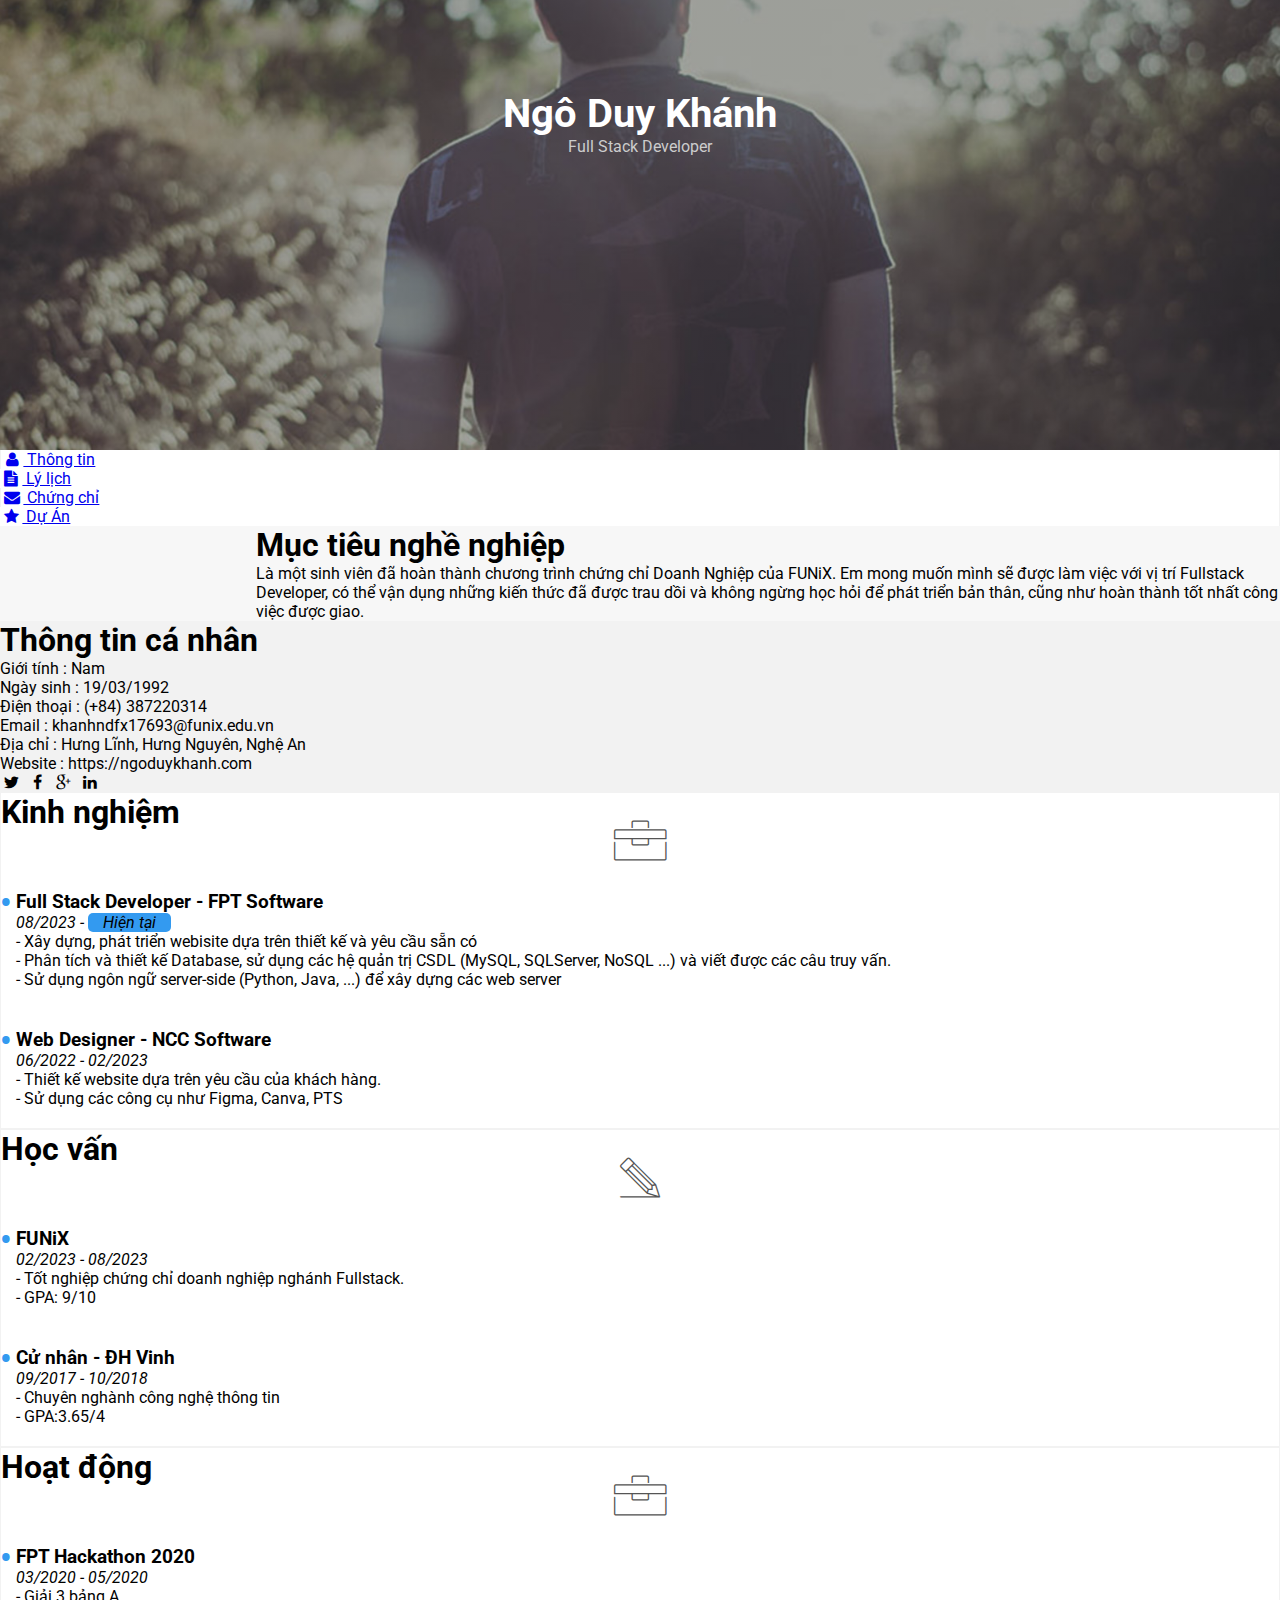
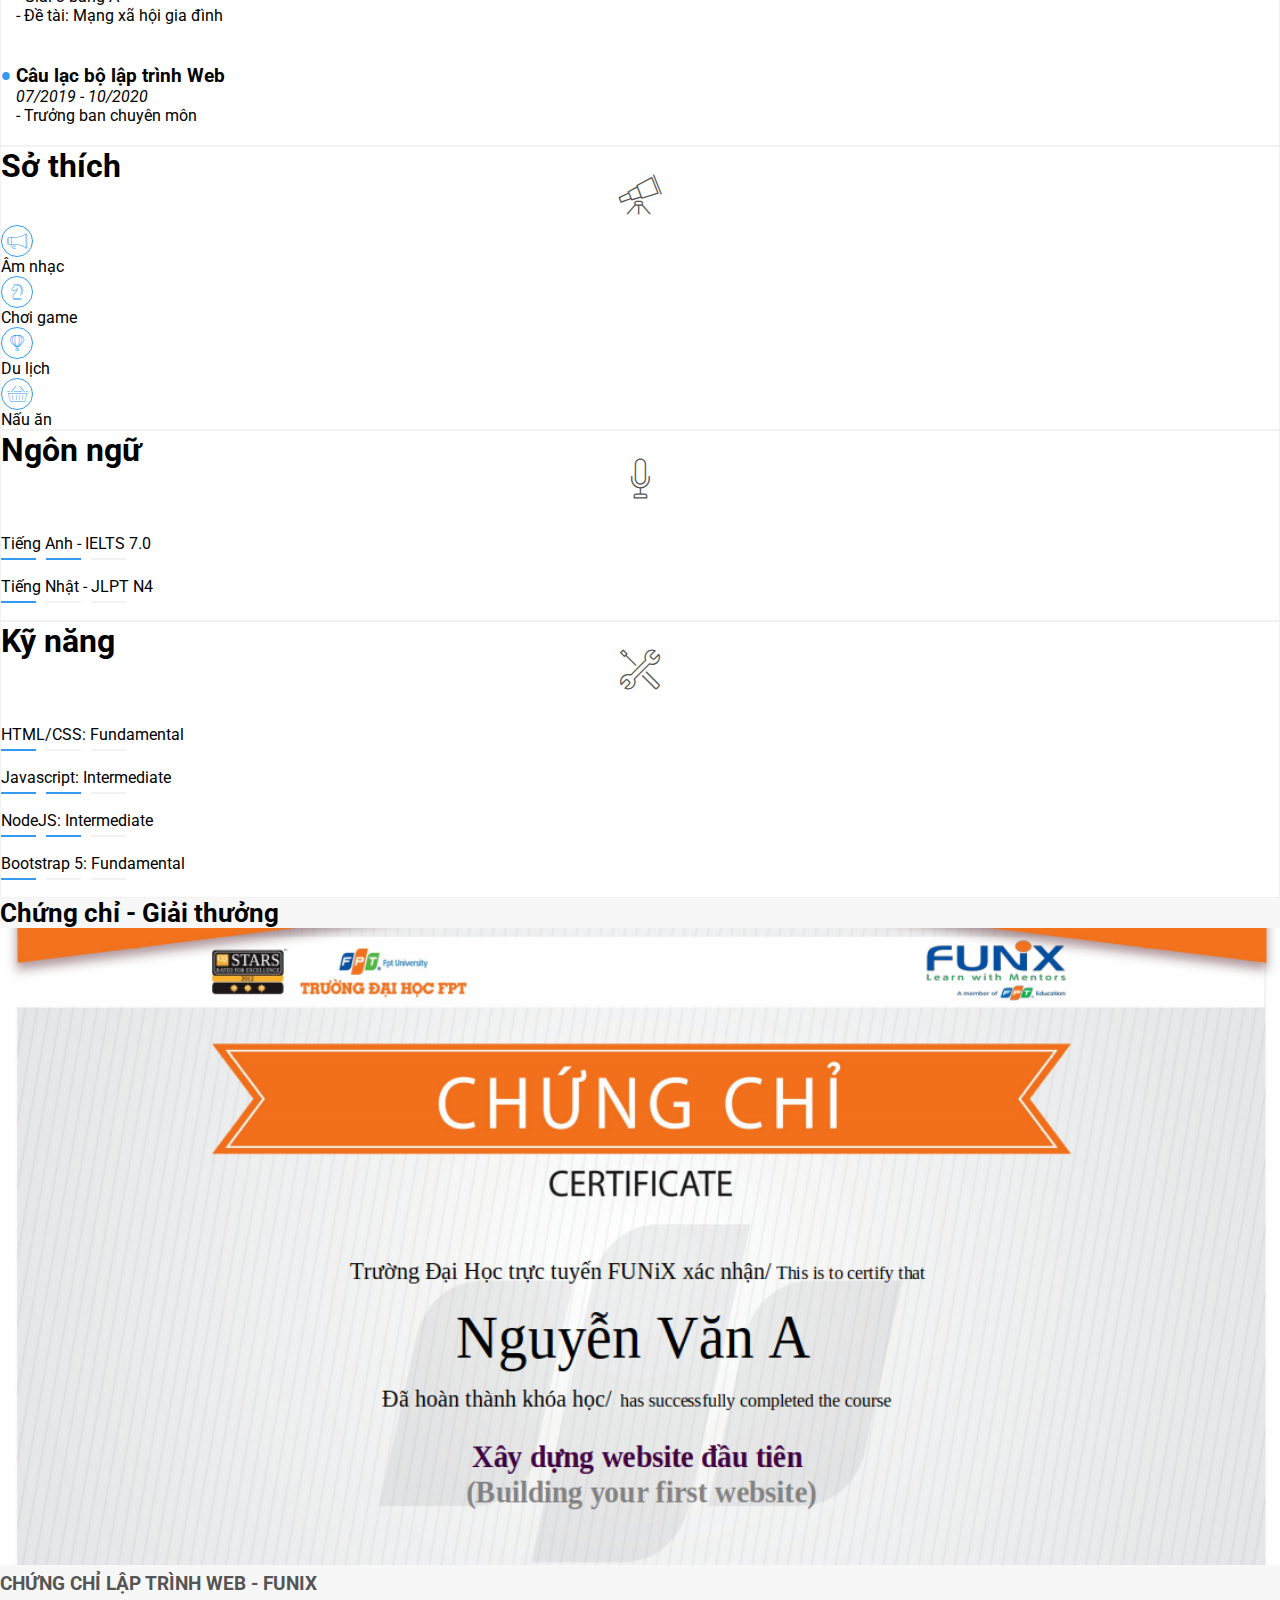
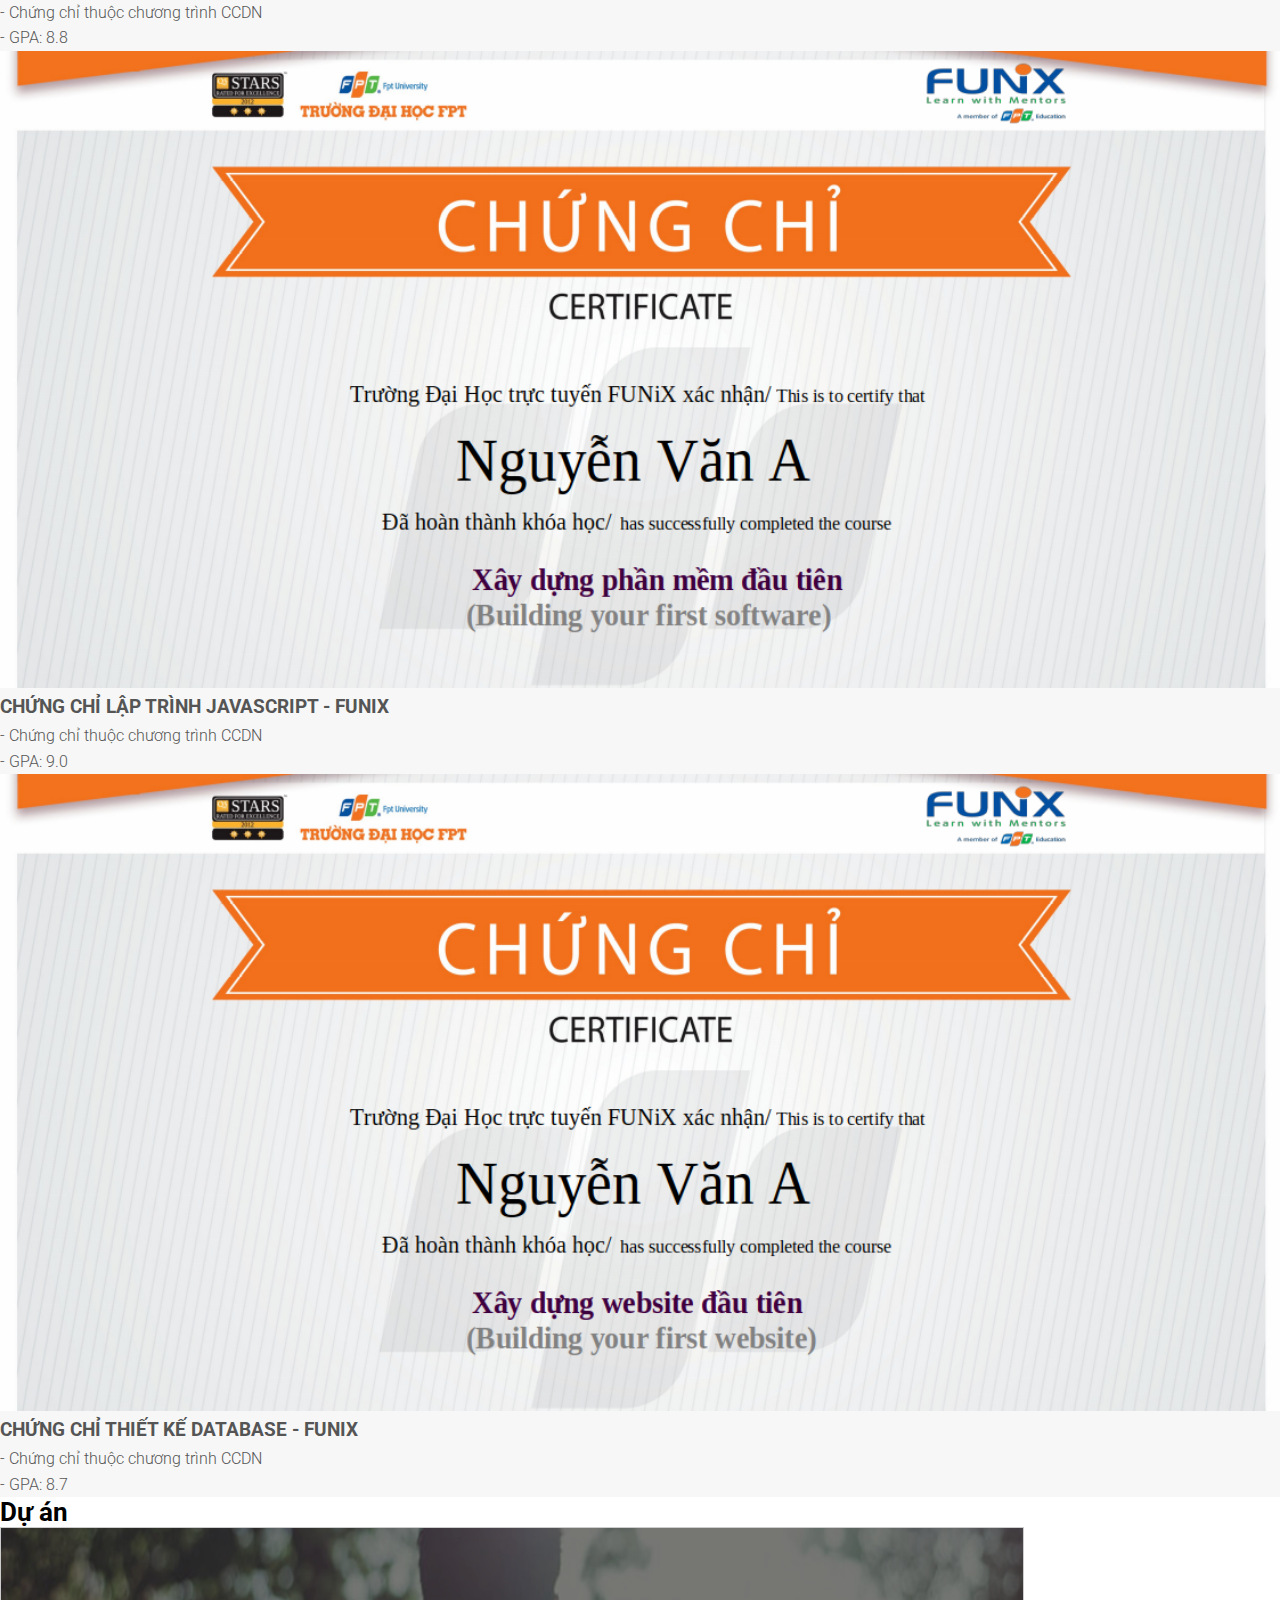
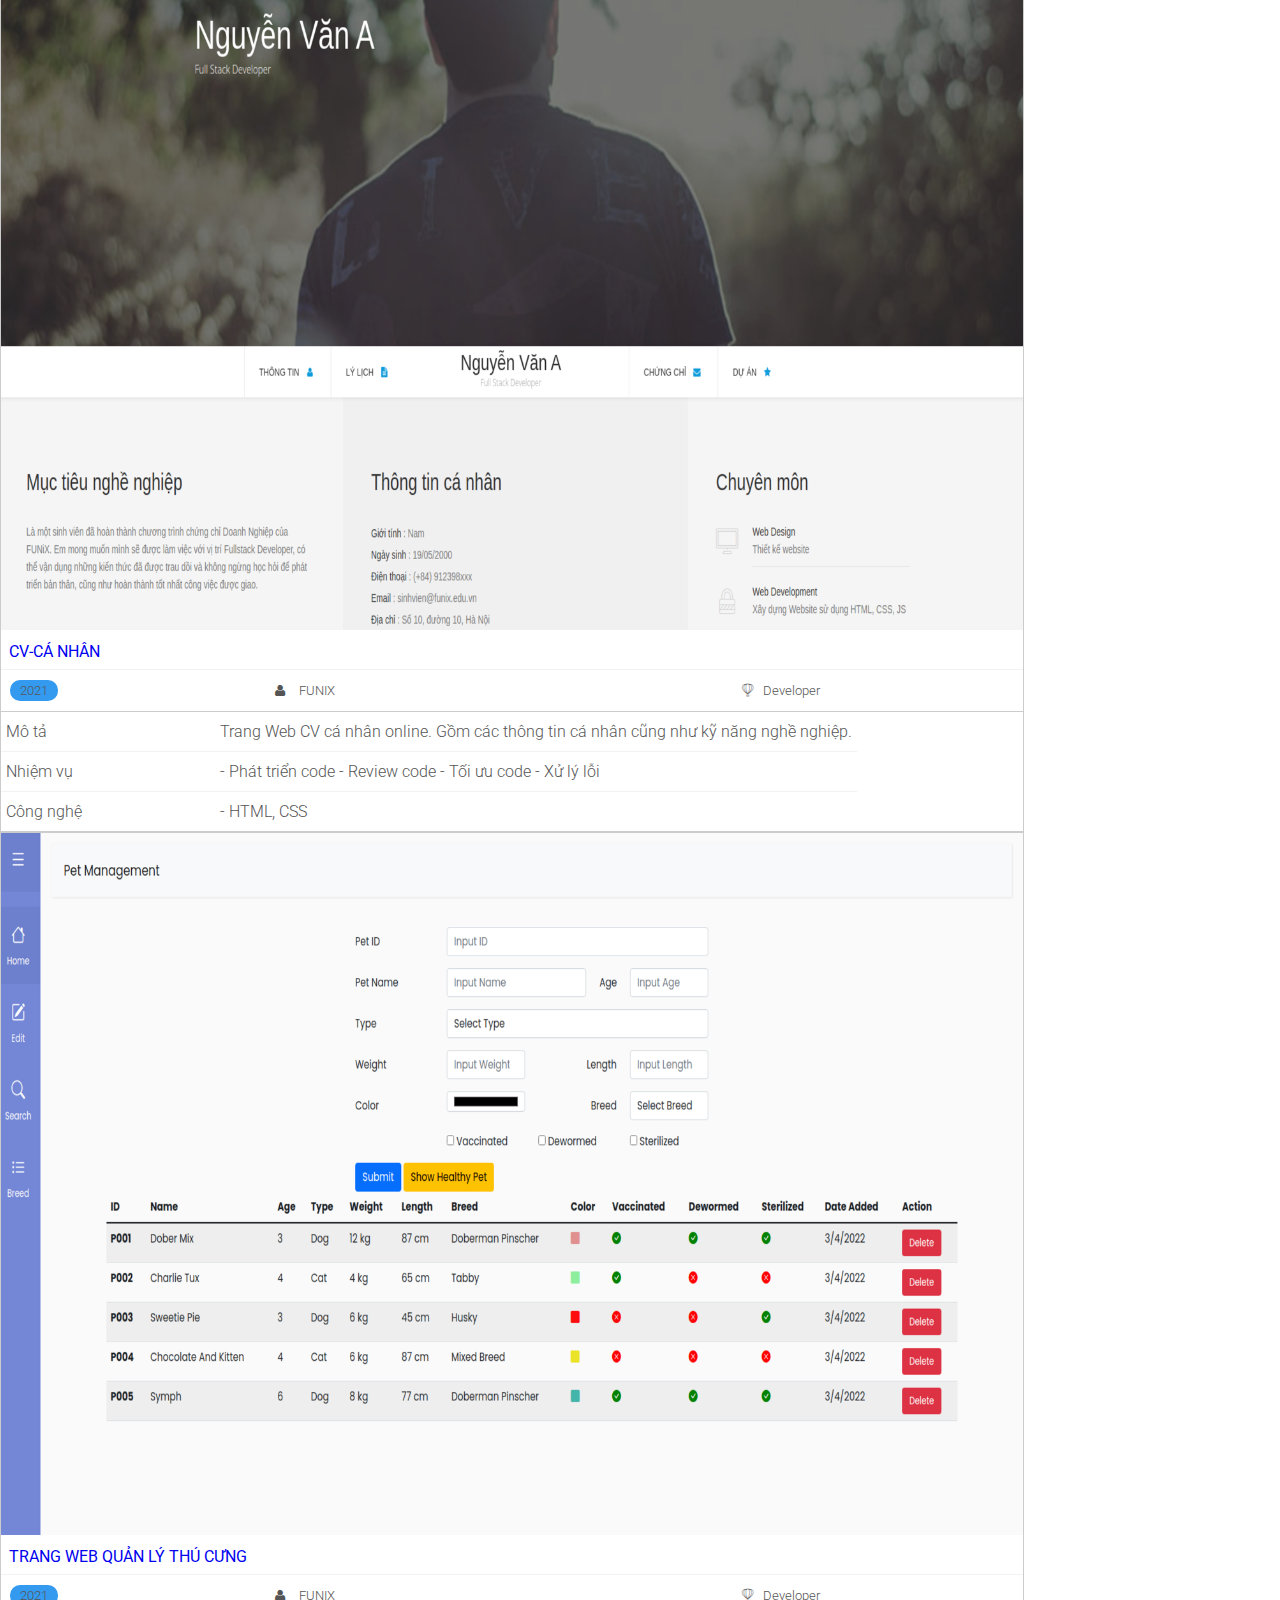
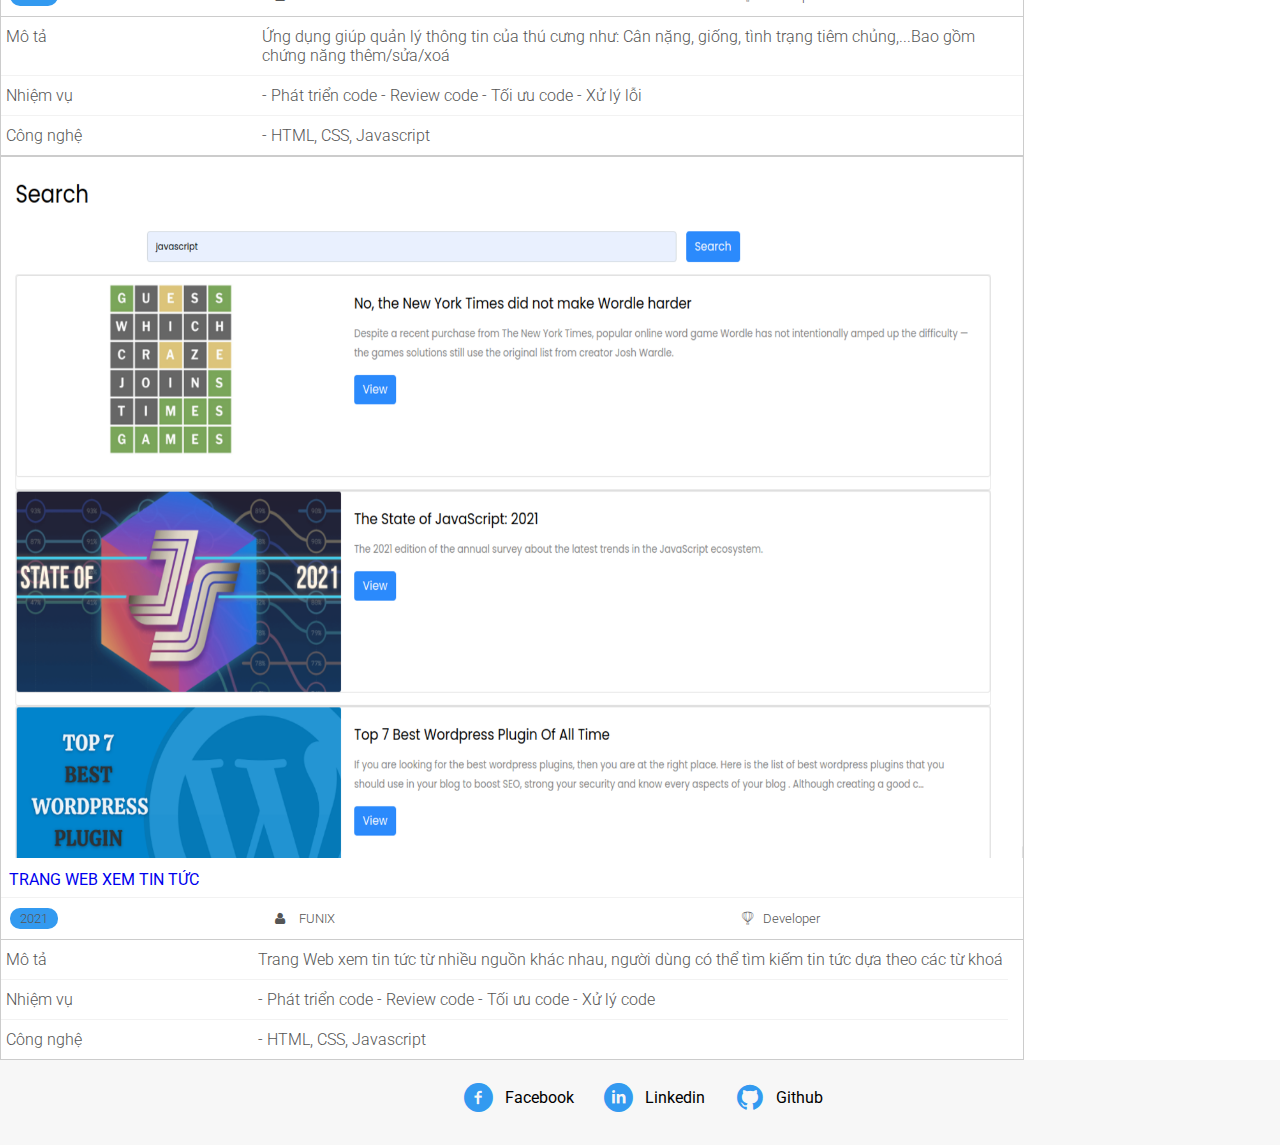
<file: index.html>
<!DOCTYPE html>
<html lang="en">

<head>
	<meta charset="UTF-8">
	<meta http-equiv="X-UA-Compatible" content="IE=edge">
	<meta name="viewport" content="width=device-width, initial-scale=1.0">

	<link href="https://cdn.jsdelivr.net/npm/bootstrap@5.0.2/dist/css/bootstrap.min.css" rel="stylesheet"
		integrity="sha384-EVSTQN3/azprG1Anm3QDgpJLIm9Nao0Yz1ztcQTwFspd3yD65VohhpuuCOmLASjC" crossorigin="anonymous">

	<link rel="preconnect" href="https://fonts.googleapis.com">
	<link rel="preconnect" href="https://fonts.gstatic.com" crossorigin>
	<link href="https://fonts.googleapis.com/css2?family=Roboto:wght@300;400;500&display=swap" rel="stylesheet">

	<link rel="stylesheet" href="./css/style.css">
	<link rel="stylesheet" href="./css/tablet.css">
	<link rel="stylesheet" href="./css/laptop.css">
	<link rel="stylesheet" href="./css/font.css">
	<title>Assignment 03</title>
</head>

<body>

	<!-- BANNER -->
	<div id="banner" style="padding: 50px">
		<div class="banner-name">

			<h1>Ngô Duy Khánh</h1>
			<span>Full Stack Developer</span>
		</div>
	</div>
	<!-- BANNER -->

	<!-- NAVIGATION -->
	<section id="nav-bar">
		<nav class="container-fluid p-md-0 ps-5">
			<div
				class="d-flex flex-md-row flex-column justify-content-md-center align-items-md-center align-items-start gap-lg-5 gap-md-5">
				<div class="nav-wrap d-flex flex-md-row flex-column align-items-start text-uppercase">
					<a class="text-decoration-none text-dark px-lg-5 px-md-3 px-lg-5 py-md-2 py-2" href="#about"><i
							class="nav-icon icon-user text-primary"></i> Thông tin</a>
					<a class="text-decoration-none text-dark px-lg-5 px-md-3 py-md-2 py-2" href="#job-info"><i
							class="nav-icon icon-doc-text-inv text-primary"></i> Lý lịch</a>
				</div>

				<div class="nav-wrap d-flex flex-md-row flex-column align-items-start text-uppercase">
					<a class="text-decoration-none text-dark px-lg-5 px-md-3 px-lg-5 py-md-2 py-2" href="#certificate"><i
							class="nav-icon icon-mail-alt text-primary"></i> Chứng chỉ</a>
					<a class="text-decoration-none text-dark px-lg-5 px-md-3 py-md-2 py-2" href="#project"><i
							class="nav-icon icon-star-1 text-primary"></i> Dự Án</a>
				</div>
			</div>
		</nav>
	</section>
	<!-- NAVIGATION -->

	<!-- PERSONAL INFORMATION -->
	<section id="about" class="bg-grey">
		<div class="container-fluid">
			<div class="row">
				<div id="target" class="col-md-6 ps-5">
					<h2 class="section-title py-4">Mục tiêu nghề nghiệp</h2>
					<p>
						Là một sinh viên đã hoàn thành chương trình chứng chỉ Doanh
						Nghiệp của FUNiX. Em mong muốn mình sẽ được làm việc với vị
						trí Fullstack Developer, có thể vận dụng những kiến
						thức đã được trau dồi và không ngừng học hỏi để phát triển
						bản thân, cũng như hoàn thành tốt nhất công việc được giao.
					</p>
				</div>
				<div id="personal-info" class="col-md-6 ps-5" style="background-color: #f2f2f2;">
					<h2 class="section-title py-4">Thông tin cá nhân</h2>
					<ul class="personal-info">
						<li><span>Giới tính</span> : Nam</li>
						<li><span>Ngày sinh</span> : 19/03/1992</li>
						<li><span>Điện thoại</span> : (+84) 387220314</li>
						<li><span>Email</span> : khanhndfx17693@funix.edu.vn</li>
						<li><span>Địa chỉ</span> : Hưng Lĩnh, Hưng Nguyên, Nghệ An</li>
						<li><span>Website</span> : https://ngoduykhanh.com</li>
					</ul>
					<div class="social-media text-primary pb-4">

						<i class="icon-twitter me-1"></i>
						<i class="icon-facebook me-1"></i>
						<i class="icon-gplus me-1"></i>
						<i class="icon-linkedin me-1"></i>
					</div>
				</div>
			</div>
		</div>
	</section>
	<!-- PERSONAL INFORMATION -->

	<!-- JOB PERSONAL INFORMATION -->
	<section id="job-info">
		<div class="container pt-4">
			<div class="row g-2">
						<div class="col-lg-4 col-md-6 p-3 order-lg-0 order-md-0 order-0">
							<div class="job-infor-wrap p-4">
							<div class="infor-title d-flex align-items-center justify-content-between">
								<h2>Kinh nghiệm</h2>
								<div class="infor-icon">
									<i class="ic-toolbox"></i>
								</div>
							</div>
							<div class="detail">
								<ul>
									<li>
										<h4>Full Stack Developer - FPT Software</h4>
										<i>08/2023</i><i> - </i><i class="current-job">Hiện tại</i>
										<p>
											- Xây dựng, phát triển webisite dựa trên thiết kế và yêu cầu sẵn có
										</p>
										<p>
											- Phân tích và thiết kế Database, sử dụng các hệ quản trị CSDL (MySQL, SQLServer,
											NoSQL
											...) và viết được các câu truy vấn.
										</p>
										<p>
											- Sử dụng ngôn ngữ server-side (Python, Java, ...) để xây dựng các web server
										</p>
									</li>
									<li>
										<h4>Web Designer - NCC Software</h4>
										<i>06/2022</i><i> - </i> <i>02/2023</i>
										<p>
											- Thiết kế website dựa trên yêu cầu của khách hàng.
										</p>
										<p>
											- Sử dụng các công cụ như Figma, Canva, PTS
										</p>
									</li>
								</ul>
							</div>
						</div>
						</div>
						
						<div class="col-lg-4 col-md-6 p-3 order-lg-1 order-md-3 order-4"> 
							<div class="job-infor-wrap p-4">
							<div class="infor-title d-flex justify-content-between align-items-center">
								<h2>Học vấn</h2>
								<div class="infor-icon">
									<i class="ic-pencil"></i>
								</div>
							</div>
		
							<div class="detail">
								<ul>
									<li>
										<h4>FUNiX</h4>
										<i>02/2023</i><i> - </i> <i>08/2023</i>
										<p>
											- Tốt nghiệp chứng chỉ doanh nghiệp nghánh Fullstack.
		
										</p>
										<p>
											- GPA: 9/10
										</p>
									</li>
									<li>
										<h4>Cử nhân - ĐH Vinh</h4>
										<i>09/2017</i><i> - </i> <i>10/2018</i>
										<p>
											- Chuyên nghành công nghệ thông tin
										</p>
										<p>
											- GPA:3.65/4
										</p>
									</li>
								</ul>
							</div>
						</div>
						</div>

						<div class="col-lg-4 col-md-6 p-3 order-lg-2 order-md-1 order-3">
							<div class="job-infor-wrap p-4">
							<div class="infor-title d-flex justify-content-between align-items-center">
								<h2>Hoạt động</h2>
								<div class="infor-icon">
									<i class="ic-toolbox"></i>
								</div>
							</div>
							<div class="detail">
								<ul>
									<li>
										<h4>FPT Hackathon 2020</h4>
										<i>03/2020</i> <i> - </i><i>05/2020</i>
										<p>
											- Giải 3 bảng A
										</p>
										<p>
											- Đề tài: Mạng xã hội gia đình
										</p>
									</li>
									<li>
										<h4>Câu lạc bộ lập trình Web</h4>
										<i>07/2019</i><i> - </i> <i>10/2020</i>
										<p>
											- Trưởng ban chuyên môn
										</p>
									</li>
								</ul>
							</div>
						</div>
		
		
						</div>
						
						<div class="col-lg-4 col-md-6 p-3 order-lg-3 order-md-5 order-5">
							<div class="job-infor-wrap p-4">
							<div class="infor-title d-flex justify-content-between align-items-center">
								<h2>Sở thích</h2>
								<div class="infor-icon">
									<i class="ic-telescope"></i>
								</div>
							</div>
		
							<div class="d-flex flex-wrap gap-5 py-3">
								<div class="hooby-wrap d-flex flex-column gap-2 align-items-center">
									<i class="ic-megaphone"></i>
									<span class="hobby-name">Âm nhạc</span>
								</div>
								<div class="hooby-wrap d-flex flex-column gap-2 align-items-center">
									<i class="ic-strategy"></i>
									<span class="hobby-name">Chơi game</span>
								</div>
								<div class="hooby-wrap d-flex flex-column gap-2 align-items-center">
									<i class="ic-hotairballoon"></i>
									<span class="hobby-name">Du lịch</span>
								</div>
								<div class="hooby-wrap d-flex flex-column gap-2 align-items-center">
									<i class="ic-basket"></i>
									<span class="hobby-name">Nấu ăn</span>
								</div>
							</div>
						</div>
						</div>
						
						<div class="col-lg-4 col-md-6 p-3 order-lg-4 order-md-4 order-2">
							<div class="job-infor-wrap p-4">
							<div class="infor-title d-flex justify-content-between align-items-center">
								<h2>Ngôn ngữ</h2>
								<div class="infor-icon">
									<i class="ic-mic"></i>
								</div>
							</div>
		
							<div class="level-detail">
								<span>Tiếng Anh - IELTS 7.0</span>
								<div class="level">
									<span class="active-level">&nbsp;</span>
									<span class="active-level">&nbsp;</span>
									<span>&nbsp;</span>
								</div>
		
								<span>Tiếng Nhật - JLPT N4</span>
								<div class="level">
									<span class="active-level">&nbsp;</span>
									<span>&nbsp;</span>
									<span>&nbsp;</span>
								</div>
							</div>
						</div>
		
						</div>
					
						<div class="col-lg-4 col-md-6 p-3 order-lg-5 order-md-2 order-1">
							<div class="job-infor-wrap p-4">
							<div class="infor-title d-flex justify-content-between align-items-center">
								<h2>Kỹ năng</h2>
								<div class="infor-icon">
									<i class="ic-tools-2"></i>
								</div>
							</div>
		
							<div class="level-detail">
								<span>HTML/CSS: Fundamental</span>
								<div class="level">
									<span class="active-level">&nbsp;</span>
									<span>&nbsp;</span>
									<span>&nbsp;</span>
								</div>
		
								<span>Javascript: Intermediate</span>
								<div class="level">
									<span class="active-level">&nbsp;</span>
									<span class="active-level">&nbsp;</span>
									<span>&nbsp;</span>
								</div>
		
								<span>NodeJS: Intermediate</span>
								<div class="level">
									<span class="active-level">&nbsp;</span>
									<span class="active-level">&nbsp;</span>
									<span>&nbsp;</span>
								</div>
		
								<span>Bootstrap 5: Fundamental</span>
								<div class="level">
									<span class="active-level">&nbsp;</span>
									<span>&nbsp;</span>
									<span>&nbsp;</span>
								</div>
							</div>
						</div>
						</div>
	
						
						
			
				
			</div>
		</div>
	</section>
	<!-- JOB PERSONAL INFORMATION -->

	<!-- CERTIFICATE -->
	<section id="certificate" class="bg-grey">
		<div class="container">
			<h3 class="section-title-certificate p-5">
				Chứng chỉ - Giải thưởng
			</h3>
			<div class="row g-4 p-md-1 p-5">
				<div class="certificate col-md-6 d-flex p-md-5 flex-lg-row flex-column">
					<div class="img-certificate pe-lg-3 pb-3">
						<img src="./images/Cert_WEB.png" alt="cerificate">
					</div>

					<div class="certificate-detail">
						<h4>CHỨNG CHỈ LẬP TRÌNH WEB - FUNIX</h4>
						<p>- Chứng chỉ thuộc chương trình CCDN</p>
						<p>- GPA: 8.8</p>
					</div>
				</div>
				<div class="certificate col-md-6 d-flex p-md-5 flex-lg-row flex-column">
					<div class="img-certificate pe-lg-3 pb-3">
						<img src="./images/Cert_PRF.png" alt="cerificate">
					</div>
					<div class="certificate-detail">
						<h4>CHỨNG CHỈ LẬP TRÌNH JAVASCRIPT - FUNIX</h4>
						<p>- Chứng chỉ thuộc chương trình CCDN</p>
						<p>- GPA: 9.0</p>
					</div>
				</div>

				<div class="certificate col-md-6 d-flex p-md-5 flex-lg-row flex-column">
					<div class="img-certificate pe-lg-3 pb-3">
						<img src="./images/Cert_DBI.png" alt="cerificate">
					</div>
					<div class="certificate-detail">
						<h4>CHỨNG CHỈ THIẾT KẾ DATABASE - FUNIX</h4>
						<p>- Chứng chỉ thuộc chương trình CCDN</p>
						<p>- GPA: 8.7</p>
					</div>
				</div>
			</div>
		</div>
	</section>
	<!-- CERTIFICATE -->

	<!-- PROJECT -->
	<section id="project">
		<div class="container">

			<h3 class="section-title-project pt-5 ps-2">
				Dự án
			</h3>
			<div class="row gx-2">
				<div class="col-md-4 p-3">
					<div class="project-wrap">

					
					<img src="./images/project_1.png" alt="project 1">
					<div class="project-name">
						<a href="project-cv.html">Cv-cá nhân</a>
					</div>
					<div class="project-info">
						<span>2021</span>
						<span><i class="icon-user"></i>FUNIX</span>
						<span><i class="ic-hotairballoon"></i>Developer</span>
					</div>
					<div class="table-info">
						<table class="table-detail">
							<tr>
								<td>Mô tả</td>
								<td>Trang Web CV cá nhân online. Gồm các thông tin cá nhân cũng như kỹ năng nghề nghiệp.
								</td>
							</tr>
							<tr>
								<td>Nhiệm vụ</td>
								<td>- Phát triển code - Review code - Tối ưu code - Xử lý lỗi</td>
							</tr>
							<tr>
								<td>Công nghệ</td>
								<td>- HTML, CSS</td>
							</tr>
						</table>
					</div>
				</div>
				</div>


				<div class="col-md-4 p-3">
					<div class="project-wrap">
					<img src="./images/project_2.png" alt="project 2">
					<div class="project-name">
						 <a href="project-pet.html">trang web quản lý thú cưng</a>
					</div>
					<div class="project-info">
						<span>2021</span>
						<span><i class="icon-user"></i>FUNIX</span>
						<span><i class="ic-hotairballoon"></i>Developer</span>
					</div>
					<div class="table-info">
						<table class="table-detail">
							<tr>
								<td>Mô tả</td>
								<td>Ứng dụng giúp quản lý thông tin của thú cưng như: Cân nặng, giống, tình trạng tiêm
									chủng,...Bao gồm chứng năng thêm/sửa/xoá</td>
							</tr>
							<tr>
								<td>Nhiệm vụ</td>
								<td>- Phát triển code - Review code - Tối ưu code - Xử lý lỗi</td>
							</tr>
							<tr>
								<td>Công nghệ</td>
								<td>- HTML, CSS, Javascript</td>
							</tr>
						</table>
					</div>
				</div>
				</div>

				<div class="col-md-4 p-3">
					<div class="project-wrap">

					
					<img src="./images/project_3.png" alt="project 3">
					<div class="project-name">
						 <a href="project-news.html">Trang web xem tin tức</a>
					</div>
					<div class="project-info">
						<span>2021</span>
						<span><i class="icon-user"></i>FUNIX</span>
						<span><i class="ic-hotairballoon"></i>Developer</span>
					</div>
					<div class="table-info">
						<table class="table-detail">
							<tr>
								<td>Mô tả</td>
								<td>Trang Web xem tin tức từ nhiều nguồn khác nhau, người dùng có thể tìm kiếm tin tức
									dựa theo các từ khoá</td>
							</tr>
							<tr>
								<td>Nhiệm vụ</td>
								<td>- Phát triển code - Review code - Tối ưu code - Xử lý code</td>
							</tr>
							<tr>
								<td>Công nghệ</td>
								<td>- HTML, CSS, Javascript</td>
							</tr>
						</table>
					</div>
				</div>
				</div>
			</div>
		</div>
	</section>
	<!-- PROJECT -->

	<!-- FOOTER -->
	<section id="footer" class="bg-grey">
		<div class="container-footer">
			<ul>
				<li><i class="icon-footer icon-facebook-circled"></i><span>Facebook</span></li>
				<li><i class="icon-footer icon-linkedin-circled"></i><span>Linkedin</span></li>
				<li><i class="icon-footer icon-github-circled"></i><span>Github</span></li>
			</ul>
		</div>
	</section>
	<!-- FOOTER -->

	<script src="https://cdn.jsdelivr.net/npm/bootstrap@5.0.2/dist/js/bootstrap.bundle.min.js"
		integrity="sha384-MrcW6ZMFYlzcLA8Nl+NtUVF0sA7MsXsP1UyJoMp4YLEuNSfAP+JcXn/tWtIaxVXM"
		crossorigin="anonymous"></script>
</body>

</html>
</file>
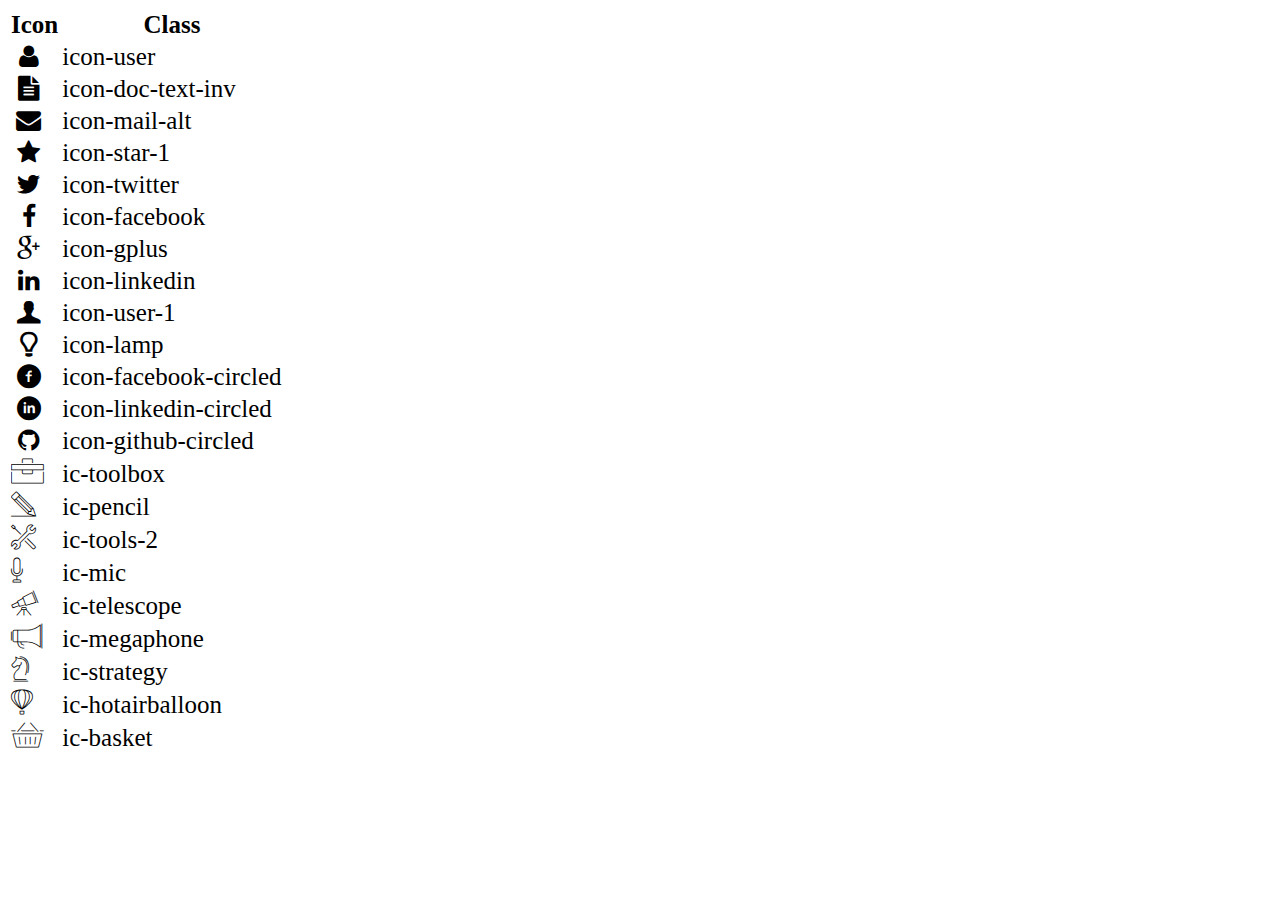
<file: icon-list.html>
<!DOCTYPE html>
<html lang="en">

<head>
    <meta charset="UTF-8">
    <meta http-equiv="X-UA-Compatible" content="IE=edge">
    <meta name="viewport" content="width=device-width, initial-scale=1.0">
    <link rel="stylesheet" href="css/font.css">
    <title>Icon List</title>
</head>

<body>
    <table style="font-size: 25px;">
        <thead>
            <tr>
                <th>Icon</th>
                <th>Class</th>
            </tr>
        </thead>
        <tbody>
            <tr>
                <td><i class="icon-user"></i></td>
                <td>icon-user</td>
            </tr>
            <tr>
                <td><i class="icon-doc-text-inv"></i></td>
                <td>icon-doc-text-inv</td>
            </tr>
            <tr>
                <td><i class="icon-mail-alt"></i></td>
                <td>icon-mail-alt</td>
            </tr>
            <tr>
                <td><i class="icon-star-1"></i></td>
                <td>icon-star-1</td>
            </tr>
            <tr>
                <td><i class="icon-twitter"></i></td>
                <td>icon-twitter</td>
            </tr>
            <tr>
                <td><i class="icon-facebook"></i></td>
                <td>icon-facebook</td>
            </tr>
            <tr>
                <td><i class="icon-gplus"></i></td>
                <td>icon-gplus</td>
            </tr>
            <tr>
                <td><i class="icon-linkedin"></i></td>
                <td>icon-linkedin</td>
            </tr>
            <tr>
                <td><i class="icon-user-1"></i></td>
                <td>icon-user-1</td>
            </tr>
            <tr>
                <td><i class="icon-lamp"></i></td>
                <td>icon-lamp</td>
            </tr>
            <tr>
                <td><i class="icon-facebook-circled"></i></td>
                <td>icon-facebook-circled</td>
            </tr>
            <tr>
                <td><i class="icon-linkedin-circled"></i></td>
                <td>icon-linkedin-circled</td>
            </tr>
            <tr>
                <td><i class="icon-github-circled"></i></td>
                <td>icon-github-circled</td>
            </tr>
            <tr>
                <td><i class="ic-toolbox"></i></td>
                <td>ic-toolbox</td>
            </tr>
            <tr>
                <td><i class="ic-pencil"></i></td>
                <td>ic-pencil</td>
            </tr>
            <tr>
                <td><i class="ic-tools-2"></i></td>
                <td>ic-tools-2</td>
            </tr>

            <tr>
                <td><i class="ic-mic"></i></td>
                <td>ic-mic</td>
            </tr>
            <tr>
                <td><i class="ic-telescope"></i></td>
                <td>ic-telescope</td>
            </tr>
            <tr>
                <td><i class="ic-megaphone"></i></td>
                <td>ic-megaphone</td>
            </tr>
            <tr>
                <td><i class="ic-strategy"></i></td>
                <td>ic-strategy</td>
            </tr>
            <tr>
                <td><i class="ic-hotairballoon"></i></td>
                <td>ic-hotairballoon</td>
            </tr>
            <tr>
                <td><i class="ic-basket"></i></td>
                <td>ic-basket</td>
            </tr>
        </tbody>
    </table>
</body>

</html>
</file>
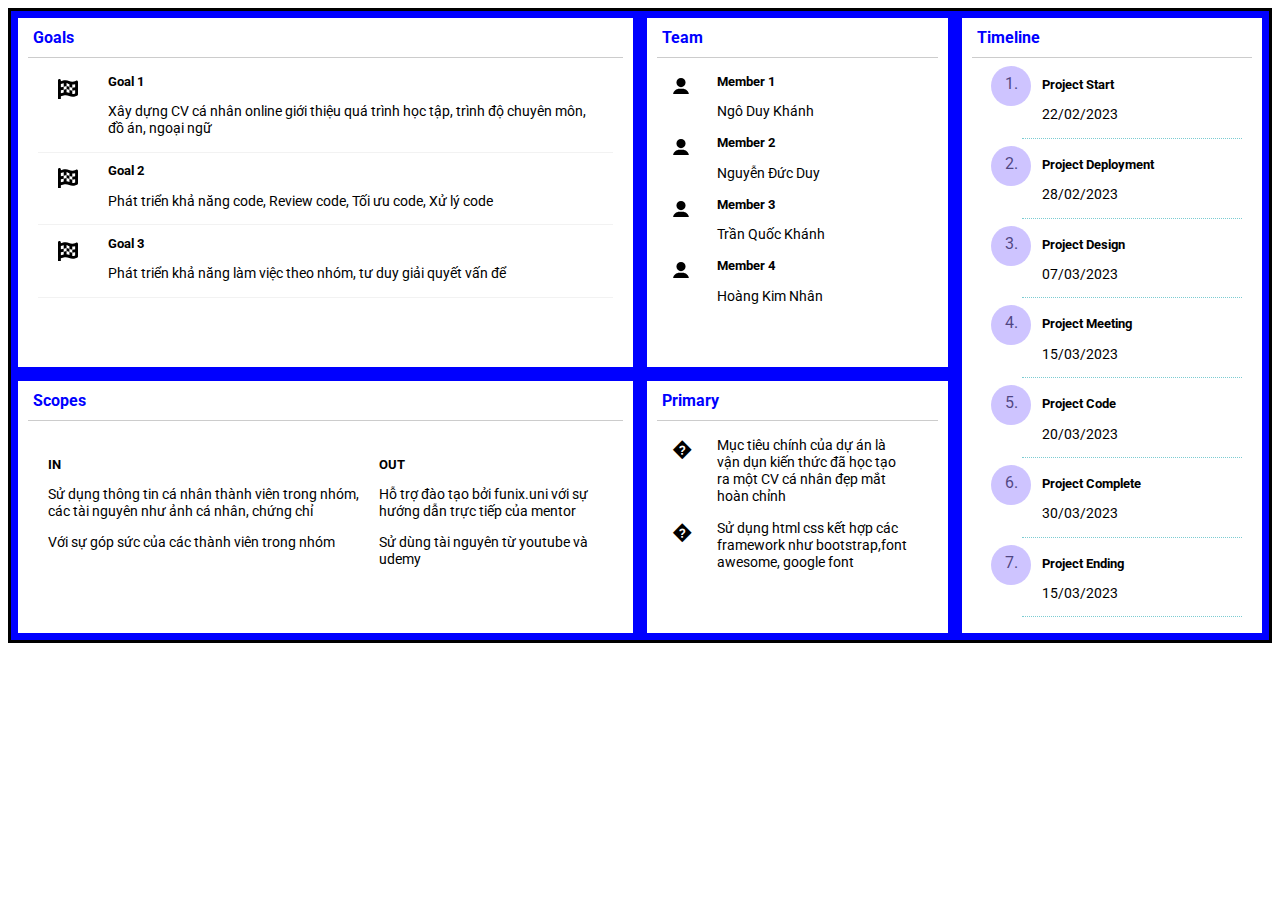
<file: project-cv.html>
<!DOCTYPE html>
<html lang="en">
<head>
    <meta charset="UTF-8">
    <meta http-equiv="X-UA-Compatible" content="IE=edge">
    <meta name="viewport" content="width=device-width, initial-scale=1.0">

    <link href="https://cdn.jsdelivr.net/npm/bootstrap@5.0.2/dist/css/bootstrap.min.css" rel="stylesheet"
		integrity="sha384-EVSTQN3/azprG1Anm3QDgpJLIm9Nao0Yz1ztcQTwFspd3yD65VohhpuuCOmLASjC" crossorigin="anonymous">

        <link rel="preconnect" href="https://fonts.googleapis.com">
	<link rel="preconnect" href="https://fonts.gstatic.com" crossorigin>
	<link href="https://fonts.googleapis.com/css2?family=Roboto:wght@300;400;500&display=swap" rel="stylesheet">
    
    <link rel="stylesheet" href="./css/project-mobile.css">
    <link rel="stylesheet" href="./css/project-tablet.css">
    <link rel="stylesheet" href="./css/project-laptop.css">
    <title>Project-CV</title>
</head>
<body>
    <section>
        <div class="container-fluid">
            <div class="digital-project">
                <div class="goals">
                    <h1>Goals</h1>
                    <ul class="goal-flag">
                        <li>
                            <div>
                                <h2>Goal 1</h2>
                                <p>Xây dựng CV cá nhân online giới thiệu quá trình học tập, trình độ chuyên môn, đồ án, ngoại ngữ</p>
                            </div>
                        </li>
                        <li>
                            <div>
                                <h2>Goal 2</h2>
                                <p>Phát triển khả năng code, Review code, Tối ưu code, Xử lý code</p>
                            </div>
                        </li>
                        <li>
                            <div>
                                <h2>Goal 3</h2>
                                <p>Phát triển khả năng làm việc theo nhóm, tư duy giải quyết vấn để</p>
                            </div>
                        </li>
                    </ul>

                </div>
                <div class="team">
                    <h1>Team</h1>
                    <ul class="team-user">
                        <li>
                            <h2>Member 1</h2>
                            <p>Ngô Duy Khánh</p>
                        </li>
                        <li>
                            <h2>Member 2</h2>
                            <p>Nguyễn Đức Duy</p>
                        </li>
                        <li>
                            <h2>Member 3</h2>
                            <p>Trần Quốc Khánh</p>
                        </li>
                        <li>
                            <h2>Member 4</h2>
                            <p>Hoàng Kim Nhân</p>
                        </li>
                    </ul>
                </div>
                <div class="timeline">
                    <h1>Timeline</h1>
                    <ol class="timeline-date">
                        <li>
                            <h2>Project Start</h2>
                            <p>22/02/2023</p>
                        </li>
                        <li>
                            <h2>Project Deployment</h2>
                            <p>28/02/2023</p>
                        </li>
                        <li>
                            <h2>Project Design</h2>
                            <p>07/03/2023</p>
                        </li>
                        <li>
                            <h2>Project Meeting</h2>
                            <p>15/03/2023</p>
                        </li>
                        <li>
                            <h2>Project Code</h2>
                            <p>20/03/2023</p>
                        </li>
                        <li>
                            <h2>Project Complete</h2>
                            <p>30/03/2023</p>
                        </li>
                        <li>
                            <h2>Project Ending</h2>
                            <p>15/03/2023</p>
                        </li>

                    </ol class="timeline-date">
                </div>
                <div class="scopes">
                    <h1>Scopes</h1>
                    <div class="in-and-out">
                    <div class="in">
                        <h2>IN</h2>
                        <p>Sử dụng thông tin cá nhân thành viên trong nhóm, các tài nguyên như ảnh cá nhân, chứng chỉ</p>
                        <p>Với sự góp sức của các thành viên trong nhóm</p>
                    </div>
                    <div class="out">
                        <h2>OUT</h2>
                        <p>Hỗ trợ đào tạo bởi funix.uni với sự hướng dẫn trực tiếp của mentor</p>
                        <p>Sử dùng tài nguyên từ youtube và udemy</p>
                    </div>
                    </div>
                </div>
                <div class="primary">
                    <h1>Primary</h1>
                    <ul class="primary-ask">
                        <li>
                            <p>
                            Mục tiêu chính của dự án là vận dụn kiến thức đã học tạo ra một CV cá nhân đẹp mắt hoàn chỉnh
                        </p>
                        </li>
                        <li>
                            <p>
                            Sử dụng html css kết hợp các framework như bootstrap,font awesome, google font
                            </p>
                        </li>
                    </ul>
                </div>
            </div>
        </div>
    </section>

    <script src="https://cdn.jsdelivr.net/npm/bootstrap@5.0.2/dist/js/bootstrap.bundle.min.js"
		integrity="sha384-MrcW6ZMFYlzcLA8Nl+NtUVF0sA7MsXsP1UyJoMp4YLEuNSfAP+JcXn/tWtIaxVXM"
		crossorigin="anonymous"></script>
</body>
</html>
</file>
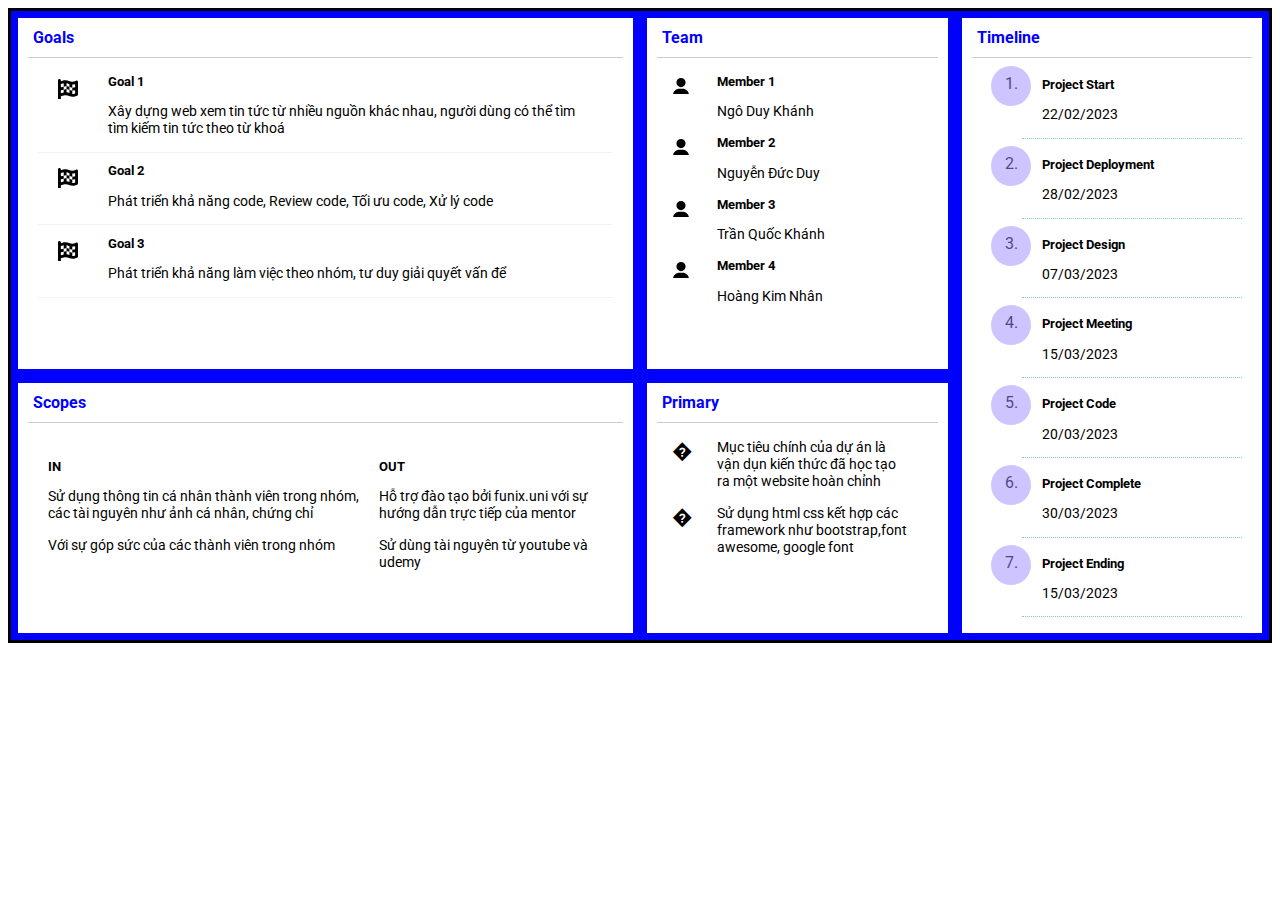
<file: project-news.html>
<!DOCTYPE html>
<html lang="en">
<head>
    <meta charset="UTF-8">
    <meta http-equiv="X-UA-Compatible" content="IE=edge">
    <meta name="viewport" content="width=device-width, initial-scale=1.0">

    <link href="https://cdn.jsdelivr.net/npm/bootstrap@5.0.2/dist/css/bootstrap.min.css" rel="stylesheet"
		integrity="sha384-EVSTQN3/azprG1Anm3QDgpJLIm9Nao0Yz1ztcQTwFspd3yD65VohhpuuCOmLASjC" crossorigin="anonymous">
    
    <link rel="preconnect" href="https://fonts.googleapis.com">
    <link rel="preconnect" href="https://fonts.gstatic.com" crossorigin>
    <link href="https://fonts.googleapis.com/css2?family=Roboto:wght@300;400;500&display=swap" rel="stylesheet">
    
    <link rel="stylesheet" href="./css/project-mobile.css">
    <link rel="stylesheet" href="./css/project-tablet.css">
    <link rel="stylesheet" href="./css/project-laptop.css">
    <title>Project-CV</title>
</head>
<body>
    <section>
        <div class="container-fluid">
            <div class="digital-project">
                <div class="goals">
                    <h1>Goals</h1>
                    <ul class="goal-flag">
                        <li>
                            <div>
                                <h2>Goal 1</h2>
                                <p>Xây dựng web xem tin tức từ nhiều nguồn khác nhau, người dùng có thể tìm tìm kiếm tin tức theo từ khoá</p>
                            </div>
                        </li>
                        <li>
                            <div>
                                <h2>Goal 2</h2>
                                <p>Phát triển khả năng code, Review code, Tối ưu code, Xử lý code</p>
                            </div>
                        </li>
                        <li>
                            <div>
                                <h2>Goal 3</h2>
                                <p>Phát triển khả năng làm việc theo nhóm, tư duy giải quyết vấn để</p>
                            </div>
                        </li>
                    </ul>

                </div>
                <div class="team">
                    <h1>Team</h1>
                    <ul class="team-user">
                        <li>
                            <h2>Member 1</h2>
                            <p>Ngô Duy Khánh</p>
                        </li>
                        <li>
                            <h2>Member 2</h2>
                            <p>Nguyễn Đức Duy</p>
                        </li>
                        <li>
                            <h2>Member 3</h2>
                            <p>Trần Quốc Khánh</p>
                        </li>
                        <li>
                            <h2>Member 4</h2>
                            <p>Hoàng Kim Nhân</p>
                        </li>
                    </ul>
                </div>
                <div class="timeline">
                    <h1>Timeline</h1>
                    <ol class="timeline-date">
                        <li>
                            <h2>Project Start</h2>
                            <p>22/02/2023</p>
                        </li>
                        <li>
                            <h2>Project Deployment</h2>
                            <p>28/02/2023</p>
                        </li>
                        <li>
                            <h2>Project Design</h2>
                            <p>07/03/2023</p>
                        </li>
                        <li>
                            <h2>Project Meeting</h2>
                            <p>15/03/2023</p>
                        </li>
                        <li>
                            <h2>Project Code</h2>
                            <p>20/03/2023</p>
                        </li>
                        <li>
                            <h2>Project Complete</h2>
                            <p>30/03/2023</p>
                        </li>
                        <li>
                            <h2>Project Ending</h2>
                            <p>15/03/2023</p>
                        </li>

                    </ol class="timeline-date">
                </div>
                <div class="scopes">
                    <h1>Scopes</h1>
                    <div class="in-and-out">
                    <div class="in">
                        <h2>IN</h2>
                        <p>Sử dụng thông tin cá nhân thành viên trong nhóm, các tài nguyên như ảnh cá nhân, chứng chỉ</p>
                        <p>Với sự góp sức của các thành viên trong nhóm</p>
                    </div>
                    <div class="out">
                        <h2>OUT</h2>
                        <p>Hỗ trợ đào tạo bởi funix.uni với sự hướng dẫn trực tiếp của mentor</p>
                        <p>Sử dùng tài nguyên từ youtube và udemy</p>
                    </div>
                    </div>
                </div>
                <div class="primary">
                    <h1>Primary</h1>
                    <ul class="primary-ask">
                        <li>
                            <p>
                            Mục tiêu chính của dự án là vận dụn kiến thức đã học tạo ra một website hoàn chỉnh
                        </p>
                        </li>
                        <li>
                            <p>
                            Sử dụng html css kết hợp các framework như bootstrap,font awesome, google font
                        </p>
                        </li>
                    </ul>
                </div>
            </div>
        </div>
    </section>

    <script src="https://cdn.jsdelivr.net/npm/bootstrap@5.0.2/dist/js/bootstrap.bundle.min.js"
		integrity="sha384-MrcW6ZMFYlzcLA8Nl+NtUVF0sA7MsXsP1UyJoMp4YLEuNSfAP+JcXn/tWtIaxVXM"
		crossorigin="anonymous"></script>
</body>
</html>
</file>
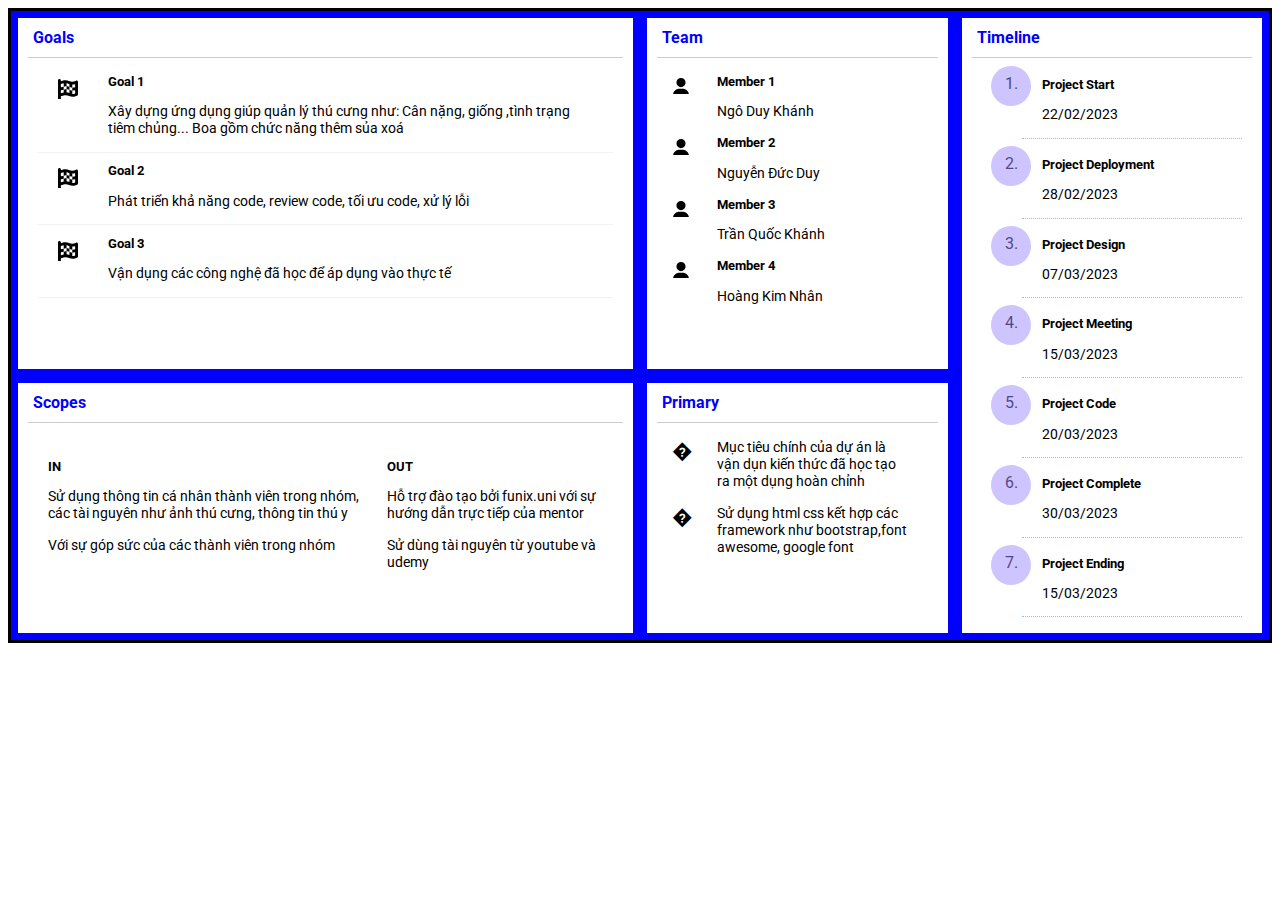
<file: project-pet.html>
<!DOCTYPE html>
<html lang="en">
<head>
    <meta charset="UTF-8">
    <meta http-equiv="X-UA-Compatible" content="IE=edge">
    <meta name="viewport" content="width=device-width, initial-scale=1.0">

    <link href="https://cdn.jsdelivr.net/npm/bootstrap@5.0.2/dist/css/bootstrap.min.css" rel="stylesheet"
		integrity="sha384-EVSTQN3/azprG1Anm3QDgpJLIm9Nao0Yz1ztcQTwFspd3yD65VohhpuuCOmLASjC" crossorigin="anonymous">

        <link rel="preconnect" href="https://fonts.googleapis.com">
	<link rel="preconnect" href="https://fonts.gstatic.com" crossorigin>
	<link href="https://fonts.googleapis.com/css2?family=Roboto:wght@300;400;500&display=swap" rel="stylesheet">
    
    <link rel="stylesheet" href="./css/project-mobile.css">
    <link rel="stylesheet" href="./css/project-tablet.css">
    <link rel="stylesheet" href="./css/project-laptop.css">
    <title>Project-PET</title>
</head>
<body>
    <section>
        <div class="container-fluid">
            <div class="digital-project">
                <div class="goals">
                    <h1>Goals</h1>
                    <ul class="goal-flag">
                        <li>
                            <div>
                                <h2>Goal 1</h2>
                                <p>Xây dựng ứng dụng giúp quản lý thú cưng như: Cân nặng, giống ,tình trạng tiêm chủng... Boa gồm chức năng thêm sủa xoá</p>
                            </div>
                        </li>
                        <li>
                            <div>
                                <h2>Goal 2</h2>
                                <p>Phát triển khả năng code, review code, tối ưu code, xử lý lỗi</p>
                            </div>
                        </li>
                        <li>
                            <div>
                                <h2>Goal 3</h2>
                                <p>Vận dụng các công nghệ đã học để áp dụng vào thực tế
                                </p>
                            </div>
                        </li>
                    </ul>

                </div>
                <div class="team">
                    <h1>Team</h1>
                    <ul class="team-user">
                        <li>
                            <h2>Member 1</h2>
                            <p>Ngô Duy Khánh</p>
                        </li>
                        <li>
                            <h2>Member 2</h2>
                            <p>Nguyễn Đức Duy</p>
                        </li>
                        <li>
                            <h2>Member 3</h2>
                            <p>Trần Quốc Khánh</p>
                        </li>
                        <li>
                            <h2>Member 4</h2>
                            <p>Hoàng Kim Nhân</p>
                        </li>
                    </ul>
                </div>
                <div class="timeline">
                    <h1>Timeline</h1>
                    <ol class="timeline-date">
                        <li>
                            <h2>Project Start</h2>
                            <p>22/02/2023</p>
                        </li>
                        <li>
                            <h2>Project Deployment</h2>
                            <p>28/02/2023</p>
                        </li>
                        <li>
                            <h2>Project Design</h2>
                            <p>07/03/2023</p>
                        </li>
                        <li>
                            <h2>Project Meeting</h2>
                            <p>15/03/2023</p>
                        </li>
                        <li>
                            <h2>Project Code</h2>
                            <p>20/03/2023</p>
                        </li>
                        <li>
                            <h2>Project Complete</h2>
                            <p>30/03/2023</p>
                        </li>
                        <li>
                            <h2>Project Ending</h2>
                            <p>15/03/2023</p>
                        </li>

                    </ol class="timeline-date">
                </div>
                <div class="scopes">
                    <h1>Scopes</h1>
                    <div class="in-and-out">
                    <div class="in">
                        <h2>IN</h2>
                        <p>Sử dụng thông tin cá nhân thành viên trong nhóm, các tài nguyên như ảnh thú cưng, thông tin thú y</p>
                        <p>Với sự góp sức của các thành viên trong nhóm</p>
                    </div>
                    <div class="out">
                        <h2>OUT</h2>
                        <p>Hỗ trợ đào tạo bởi funix.uni với sự hướng dẫn trực tiếp của mentor</p>
                        <p>Sử dùng tài nguyên từ youtube và udemy</p>
                    </div>
                    </div>
                </div>
                <div class="primary">
                    <h1>Primary</h1>
                    <ul class="primary-ask">
                        <li>
                            <p>
                            Mục tiêu chính của dự án là vận dụn kiến thức đã học tạo ra một dụng hoàn chỉnh
                        </p>
                        </li>
                        <li>
                            <p>
                            Sử dụng html css kết hợp các framework như bootstrap,font awesome, google font
                        </p>
                        </li>
                    </ul>
                </div>
            </div>
        </div>
    </section>

    <script src="https://cdn.jsdelivr.net/npm/bootstrap@5.0.2/dist/js/bootstrap.bundle.min.js"
		integrity="sha384-MrcW6ZMFYlzcLA8Nl+NtUVF0sA7MsXsP1UyJoMp4YLEuNSfAP+JcXn/tWtIaxVXM"
		crossorigin="anonymous"></script>
</body>
</html>
</file>
<file: css/style.css>
* {
    margin: 0;
    padding: 0;
    box-sizing: border-box;
}
body {
    font-family: 'Roboto', sans-serif;
}
h1 {
    font-size: 2.5rem;
}
h2 {
    font-size: 2rem;
}
h3 {
    font-size: 2.8rem;
}
h4 {
    font-size: 1.5rem;
}
/* BANNER */
#banner {
    height: 90vh;
    background-image: linear-gradient(rgba(34,34,34, 0.4), rgba(34,34,34,0.4)), url(../images/banner.jpg);
    background-size: cover;
    background-position: center;
    position: relative;
}

.banner-name {
    width: 100%;
    position: absolute;
    top: 20%;
    left: 50%;
    transform: translateX(-50%);
    color: #fff;
    text-align: center;
}
.banner-name h1{
   font-size: 3.5rem;
}
.banner-name span {
    color: #ccc;
    font-size: x-large;
    
}

/* BANNER */

/* PERSONAL INFORMATION */
.personal-info {
    list-style-type: none;
    margin-left: 0;
    padding-left: 0;
}
/* PERSONAL INFORMATION */

/* JOB PERSONAL INFORMATION */


#job-info .container {
    width: 100%;
}
.job-infor-wrap {
    border: 1px solid #f2f2f2;
    height: 100%;
}

.detail ul {
    margin-left: 0;
    padding-left: 15px;
    list-style: none;
}

.detail ul li {
    margin-bottom: 20px
}
.detail ul li::before {
    content: "\2022";
    position: relative;
    color: #339af0;
    font-weight: bold;
    display: block;
    width: 3px;
    transform: scale(2);
    top: 22px;
    left: -15px;
}

.infor-icon {
    display: flex;
    justify-content: center;
}
.infor-icon i {
    font-size: 40px;
    color: #555;
    position: relative;
    top: -10px;
}
.current-job {
    background-color: #339af0;
    padding: 0 15px;
    border-radius: 5px;
}

/* HOBBY */

.hooby-wrap {
    width: 20%;
}

.hooby-wrap i {
    font-size: 100%;
    width: 72px;
    height: 72px;
   
    
    color: #339af0;
    border-radius: 50%;
    border: 1px solid #339af0;
    display: flex;
    justify-content: center;
    align-items: center;
}


/* LANGUAGE */

.level-detail {
    padding-top: 25px;
}
.level {
    display: flex;
    padding-top: 5px;
    padding-bottom: 7px;
}
.level span {
    display: block;
    width: 35px;
    height: 2px;
    background-color: #f2f2f2;
    margin-right: 10px;
    margin-bottom: 10px;
}
span.active-level {
    background-color: #339af0;
}

/* JOB PERSONAL INFORMATION */


/* CERTIFICATE */
.certificate {
    position: relative;
}
.certificate .container {
    width: 100%;
}

.img-certificate {
    flex: 2;
}
.certificate-detail {
    flex: 3;
    font-weight: 300;
    line-height: 1.6;
    color: #555;
}

/* CERTIFICATE */
.bg-grey {
    background: #f7f7f7;
}
.certificate:nth-of-type(1)::before {
    display: none;
}
.certificate-detail h4 {
    font-size: 1.2rem;
}
.img-certificate img {
    width: 100%;
}

.certificate::after {
    content: "";
    display: block;
    width: 100%;
    height: 1px;
    background-color: #961313;
    position: absolute;
    bottom: 0;
}

.certificate:last-child::after {
    display: none;
}


/* PROJECT */


#project .container {
    width: 80%;
}

.project-wrap {
    border: 1px solid #ccc;
    height: 100%;
}
.project-wrap img {
    width: 100%;
}

.project-info {
    font-weight: 300;
    color: #555;
    padding: 10px 10px;
    border-bottom: 1px solid #ccc;
    border-top: 1px solid #f2f2f2;
    
  
}
.project-info span {
    display: flex;
    justify-content: left;
    align-items: center;
    gap: 10px;
}
.project-info span:first-child {
    display: block;
    padding: 3px 10px;
    background-color: #339af0;
    border-radius: 10px;
}

.table-detail {
    border-collapse: collapse;
    font-weight: 300;
    color: #555;
}
.table-detail tr td {
    vertical-align: top;
    padding: 10px 5px;
    border-bottom: 1px solid #f2f2f2;
}
.table-detail tr td:first-child {
    width: 25%;
}
.table-detail tr:last-child td{
    border-bottom: none;
}
.project-name {
    padding: 8px 8px;
}
.project-name a {
    text-transform: uppercase;
    margin-bottom: 0;
    text-decoration: none;
    cursor: pointer;
}
.project-info {
    display: grid;
    grid-template-columns: 1fr;
    justify-content:space-between;
    gap: 15px;
}
.project-info span {
    justify-self: left;
    
}
/* PROJECT */

/* FOOTER */
#footer .container-footer {
    padding: 20px 0 30px 0;
    text-align: center;
}
.container-footer ul{
    list-style: none;

}
.container-footer ul li{
    display: inline-flex;
    margin-left: 10px;
    margin-right: 10px;
    align-items: center;
    gap: 5px;
}
.container-footer ul li *:last-child {
    display: none;
}
.icon-footer {
    font-size: 50px;
    color: #339af0;
    position: relative;
    top: 80%;
}
/* FOOTER */
</file>
<file: css/tablet.css>
@media (min-width: 768px) {
    h1 {
        font-size: 2.5rem;
    }
    h2 {
        font-size: 2rem;
    }
    h3 {
        font-size: 1.6rem;
    }
    h4 {
        font-size: 1.2rem;
    }

    /* BANNER */

    #banner {
        height: 80vh;
    }
    .banner-name h1 {
        font-size: 3rem;
    }

    /* BANNER */

    /* NAVIGATION */
    .nav-wrap a:first-child{
         border-left: 1px solid #f2f2f2;
    }
    .nav-wrap a {
        border-right: 1px solid #f2f2f2;
        display: block;
        padding-left: 0;
        padding-right: 0;
    }
     /* NAVIGATION */

    /* PERSONAL INFORMATION */
    .hooby-wrap {
        width: 15%;

    }
    .hooby-wrap i {
        font-size: 100%;
        width: 48px;
        height: 48px;
        
    }
    .job-infor {
        width: 80%;
        margin: 0 auto;
    }

     /* PERSONAL INFORMATION */

    /* CERTIFICATE */
    .certificate .container {
        width: 80%;
        margin: 0 auto;
    }
    .certificate:nth-of-type(1)::before {
        content: "";
        display: block;
        width: 1px;
        height: 100%;
        background-color: #d6c08d;
        position: absolute;
        top: 0;
        right: -3px;
    }
    
    .certificate:nth-of-type(1)::after {
        content: "";
        display: block;
        width: calc(100% + 40px);
        height: 1px;
        background-color: #d6c08d;
        position: absolute;
        bottom: -16px;
    }
    
    .certificate:nth-of-type(2)::after {
        content: "";
        display: block;
        width: calc(100% - 70px);
        height: 1px;
        background-color: #d6c08d;
        position: absolute;
        bottom: -16px;
    }

     /* CERTIFICATE */

     /* PROJECT */
    .project-wrap h4 {
    padding: 10px 5px;
    font-weight: 400;
    }
   
    .project-info {
        
        grid-template-columns: repeat(2, fr);
        

    }
    .project-name h4{
        font-size: 1rem;
    }
    .project-info span:last-child{
        grid-column: 2/3;
    }

    /* PROJECT */

    /* FOOTER */

    .container-footer ul li *:last-child {
        display: block;
    }
    .icon-footer {
        font-size: 40px;
    }
    /* FOOTER */
}
</file>
<file: css/laptop.css>
@media (min-width: 992px) {
    /* BANNER */
    #banner {
        height: 50vh;
    }

    .banner-name h1 {
        font-size: 2.5rem;
    }

    .banner-name span {
        color: #ccc;
        font-size: 1rem
    }
    /* BANNER */

    /* NAVIGATION */

    .nav-wrap a {
        padding-left: 0;
        padding-right: 0;
    }

    /* NAVIGATION */

    /* PERSONAL INFORMATION */
    
    .hooby-wrap {
        width: 12%;
    }
    .hooby-wrap i {
        font-size: 100%;
        width: 32px;
        height: 32px;
        
    }
    #target {
        padding-left: 20%;
    }

    /* PERSONAL INFORMATION */

    /* PROJECT */
    .project-name h4{
        font-size: 1.2rem;
    }
    .project-info {
        font-size: 13px;
        grid-template-columns: 45px 1fr 1fr;
    }
    .project-info span:last-child {
        grid-column: 3/4;
        grid-row: 1/2;
    }
    .project-info span {
        justify-self: center;
    }

    /* PROJECT */

    /* FOOTER */
    .icon-footer {
        font-size: 30px;
    }

    /* FOOTER */
}
</file>
<file: css/font.css>
@font-face {
	font-family: 'open_sanslight';
	src: url('../fonts/OpenSans-Light-webfont.eot');
	src: url('../fonts/OpenSans-Light-webfont.eot#iefix') format('embedded-opentype'),
		url('../fonts/OpenSans-Light-webfont.woff') format('woff'),
		url('../fonts/OpenSans-Light-webfont.ttf') format('truetype'),
		url('../fonts/OpenSans-Light-webfont.svg#open_sanslight') format('svg');
	font-weight: normal;
	font-style: normal;

}

@font-face {
	font-family: 'open_sansitalic';
	src: url('../fonts/OpenSans-Italic-webfont.eot');
	src: url('../fonts/OpenSans-Italic-webfont.eot#iefix') format('embedded-opentype'),
		url('../fonts/OpenSans-Italic-webfont.woff') format('woff'),
		url('../fonts/OpenSans-Italic-webfont.ttf') format('truetype'),
		url('../fonts/OpenSans-Italic-webfont.svg#open_sansitalic') format('svg');
	font-weight: normal;
	font-style: normal;

}

@font-face {
	font-family: 'open_sanssemibold';
	src: url('../fonts/OpenSans-Semibold-webfont.eot');
	src: url('../fonts/OpenSans-Semibold-webfont.eot#iefix') format('embedded-opentype'),
		url('../fonts/OpenSans-Semibold-webfont.woff') format('woff'),
		url('../fonts/OpenSans-Semibold-webfont.ttf') format('truetype'),
		url('../fonts/OpenSans-Semibold-webfont.svg#open_sanssemibold') format('svg');
	font-weight: normal;
	font-style: normal;

}


@font-face {
	font-family: 'open_sanslight_italic';
	src: url('../fonts/OpenSans-LightItalic-webfont.eot');
	src: url('../fonts/OpenSans-LightItalic-webfont.eot#iefix') format('embedded-opentype'),
		url('../fonts/OpenSans-LightItalic-webfont.woff') format('woff'),
		url('../fonts/OpenSans-LightItalic-webfont.ttf') format('truetype'),
		url('../fonts/OpenSans-LightItalic-webfont.svg#open_sanslight_italic') format('svg');
	font-weight: normal;
	font-style: normal;

}

@font-face {
	font-family: 'open_sansregular';
	src: url('../fonts/OpenSans-Regular-webfont.eot');
	src: url('../fonts/OpenSans-Regular-webfont.eot#iefix') format('embedded-opentype'),
		url('../fonts/OpenSans-Regular-webfont.woff') format('woff'),
		url('../fonts/OpenSans-Regular-webfont.ttf') format('truetype'),
		url('../fonts/OpenSans-Regular-webfont.svg#open_sansregular') format('svg');
	font-weight: normal;
	font-style: normal;

}


@font-face {
	font-family: 'fontello';
	src: url('../fonts/fontello.eot');
	src: url('../fonts/fontello.eot#iefix') format('embedded-opentype'),
		url('../fonts/fontello.woff') format('woff'),
		url('../fonts/fontello.ttf') format('truetype'),
		url('../fonts/fontello.svg#fontello') format('svg');
	font-weight: normal;
	font-style: normal;
}

[class^="icon-"]:before,
[class*=" icon-"]:before {
	font-family: "fontello";
	font-style: normal;
	font-weight: normal;
	speak: none;

	display: inline-block;
	text-decoration: inherit;
	width: 1em;
	margin-right: .2em;
	text-align: center;
	/* opacity: .8; */

	/* For safety - reset parent styles, that can break glyph codes*/
	font-variant: normal;
	text-transform: none;

	/* fix buttons height, for twitter bootstrap */
	line-height: 1em;

	/* Animation center compensation - margins should be symmetric */
	/* remove if not needed */
	margin-left: .2em;

	/* you can be more comfortable with increased icons size */
	/* font-size: 120%; */

	/* Font smoothing. That was taken from TWBS */
	-webkit-font-smoothing: antialiased;
	-moz-osx-font-smoothing: grayscale;

	/* Uncomment for 3D effect */
	/* text-shadow: 1px 1px 1px rgba(127, 127, 127, 0.3); */
}

.icon-emo-happy:before {
	content: '\e800';
}

/* '' */
.icon-emo-wink:before {
	content: '\e801';
}

/* '' */
.icon-emo-wink2:before {
	content: '\e802';
}

/* '' */
.icon-emo-unhappy:before {
	content: '\e803';
}

/* '' */
.icon-emo-sleep:before {
	content: '\e804';
}

/* '' */
.icon-emo-thumbsup:before {
	content: '\e805';
}

/* '' */
.icon-emo-devil:before {
	content: '\e806';
}

/* '' */
.icon-emo-surprised:before {
	content: '\e807';
}

/* '' */
.icon-emo-tongue:before {
	content: '\e808';
}

/* '' */
.icon-emo-coffee:before {
	content: '\e809';
}

/* '' */
.icon-emo-sunglasses:before {
	content: '\e80a';
}

/* '' */
.icon-emo-displeased:before {
	content: '\e80b';
}

/* '' */
.icon-emo-beer:before {
	content: '\e80c';
}

/* '' */
.icon-emo-grin:before {
	content: '\e80d';
}

/* '' */
.icon-emo-angry:before {
	content: '\e80e';
}

/* '' */
.icon-emo-saint:before {
	content: '\e80f';
}

/* '' */
.icon-emo-cry:before {
	content: '\e810';
}

/* '' */
.icon-emo-shoot:before {
	content: '\e811';
}

/* '' */
.icon-emo-squint:before {
	content: '\e812';
}

/* '' */
.icon-emo-laugh:before {
	content: '\e813';
}

/* '' */
.icon-spin1:before {
	content: '\e814';
}

/* '' */
.icon-spin2:before {
	content: '\e815';
}

/* '' */
.icon-spin3:before {
	content: '\e816';
}

/* '' */
.icon-spin4:before {
	content: '\e817';
}

/* '' */
.icon-spin5:before {
	content: '\e818';
}

/* '' */
.icon-spin6:before {
	content: '\e819';
}

/* '' */
.icon-firefox:before {
	content: '\e81a';
}

/* '' */
.icon-chrome:before {
	content: '\e81b';
}

/* '' */
.icon-opera:before {
	content: '\e81c';
}

/* '' */
.icon-ie:before {
	content: '\e81d';
}

/* '' */
.icon-crown:before {
	content: '\e81e';
}

/* '' */
.icon-crown-plus:before {
	content: '\e81f';
}

/* '' */
.icon-crown-minus:before {
	content: '\e820';
}

/* '' */
.icon-marquee:before {
	content: '\e821';
}

/* '' */
.icon-glass:before {
	content: '\e822';
}

/* '' */
.icon-music:before {
	content: '\e823';
}

/* '' */
.icon-search:before {
	content: '\e824';
}

/* '' */
.icon-mail:before {
	content: '\e825';
}

/* '' */
.icon-mail-alt:before {
	content: '\e826';
}

/* '' */
.icon-mail-squared:before {
	content: '\e827';
}

/* '' */
.icon-heart:before {
	content: '\e828';
}

/* '' */
.icon-heart-empty:before {
	content: '\e829';
}

/* '' */
.icon-star-1:before {
	content: '\e82a';
}

/* '' */
.icon-star-empty-1:before {
	content: '\e82b';
}

/* '' */
.icon-star-half:before {
	content: '\e82c';
}

/* '' */
.icon-star-half-alt:before {
	content: '\e82d';
}

/* '' */
.icon-user:before {
	content: '\e82e';
}

/* '' */
.icon-user-plus:before {
	content: '\e82f';
}

/* '' */
.icon-user-times:before {
	content: '\e830';
}

/* '' */
.icon-users:before {
	content: '\e831';
}

/* '' */
.icon-male:before {
	content: '\e832';
}

/* '' */
.icon-female:before {
	content: '\e833';
}

/* '' */
.icon-child:before {
	content: '\e834';
}

/* '' */
.icon-user-secret:before {
	content: '\e835';
}

/* '' */
.icon-video:before {
	content: '\e836';
}

/* '' */
.icon-videocam:before {
	content: '\e837';
}

/* '' */
.icon-picture:before {
	content: '\e838';
}

/* '' */
.icon-camera:before {
	content: '\e839';
}

/* '' */
.icon-camera-alt:before {
	content: '\e83a';
}

/* '' */
.icon-th-large:before {
	content: '\e83b';
}

/* '' */
.icon-th:before {
	content: '\e83c';
}

/* '' */
.icon-th-list:before {
	content: '\e83d';
}

/* '' */
.icon-ok:before {
	content: '\e83e';
}

/* '' */
.icon-ok-circled:before {
	content: '\e83f';
}

/* '' */
.icon-ok-circled2:before {
	content: '\e840';
}

/* '' */
.icon-ok-squared:before {
	content: '\e841';
}

/* '' */
.icon-cancel:before {
	content: '\e842';
}

/* '' */
.icon-cancel-circled:before {
	content: '\e843';
}

/* '' */
.icon-cancel-circled2:before {
	content: '\e844';
}

/* '' */
.icon-plus:before {
	content: '\e845';
}

/* '' */
.icon-plus-circled:before {
	content: '\e846';
}

/* '' */
.icon-plus-squared:before {
	content: '\e847';
}

/* '' */
.icon-plus-squared-alt:before {
	content: '\e848';
}

/* '' */
.icon-minus:before {
	content: '\e849';
}

/* '' */
.icon-minus-circled:before {
	content: '\e84a';
}

/* '' */
.icon-minus-squared:before {
	content: '\e84b';
}

/* '' */
.icon-minus-squared-alt:before {
	content: '\e84c';
}

/* '' */
.icon-help:before {
	content: '\e84d';
}

/* '' */
.icon-help-circled:before {
	content: '\e84e';
}

/* '' */
.icon-info-circled:before {
	content: '\e84f';
}

/* '' */
.icon-info:before {
	content: '\e850';
}

/* '' */
.icon-home:before {
	content: '\e851';
}

/* '' */
.icon-link:before {
	content: '\e852';
}

/* '' */
.icon-unlink:before {
	content: '\e853';
}

/* '' */
.icon-link-ext:before {
	content: '\e854';
}

/* '' */
.icon-link-ext-alt:before {
	content: '\e855';
}

/* '' */
.icon-attach:before {
	content: '\e856';
}

/* '' */
.icon-lock:before {
	content: '\e857';
}

/* '' */
.icon-lock-open:before {
	content: '\e858';
}

/* '' */
.icon-lock-open-alt:before {
	content: '\e859';
}

/* '' */
.icon-pin:before {
	content: '\e85a';
}

/* '' */
.icon-eye:before {
	content: '\e85b';
}

/* '' */
.icon-eye-off:before {
	content: '\e85c';
}

/* '' */
.icon-tag-1:before {
	content: '\e85d';
}

/* '' */
.icon-tags:before {
	content: '\e85e';
}

/* '' */
.icon-bookmark:before {
	content: '\e85f';
}

/* '' */
.icon-bookmark-empty:before {
	content: '\e860';
}

/* '' */
.icon-flag:before {
	content: '\e861';
}

/* '' */
.icon-flag-empty:before {
	content: '\e862';
}

/* '' */
.icon-flag-checkered:before {
	content: '\e863';
}

/* '' */
.icon-thumbs-up:before {
	content: '\e864';
}

/* '' */
.icon-thumbs-down:before {
	content: '\e865';
}

/* '' */
.icon-thumbs-up-alt:before {
	content: '\e866';
}

/* '' */
.icon-thumbs-down-alt:before {
	content: '\e867';
}

/* '' */
.icon-download:before {
	content: '\e868';
}

/* '' */
.icon-upload:before {
	content: '\e869';
}

/* '' */
.icon-download-cloud:before {
	content: '\e86a';
}

/* '' */
.icon-upload-cloud:before {
	content: '\e86b';
}

/* '' */
.icon-reply:before {
	content: '\e86c';
}

/* '' */
.icon-reply-all:before {
	content: '\e86d';
}

/* '' */
.icon-forward:before {
	content: '\e86e';
}

/* '' */
.icon-quote-left:before {
	content: '\e86f';
}

/* '' */
.icon-quote-right:before {
	content: '\e870';
}

/* '' */
.icon-code:before {
	content: '\e871';
}

/* '' */
.icon-export:before {
	content: '\e872';
}

/* '' */
.icon-export-alt:before {
	content: '\e873';
}

/* '' */
.icon-share:before {
	content: '\e874';
}

/* '' */
.icon-share-squared:before {
	content: '\e875';
}

/* '' */
.icon-pencil:before {
	content: '\e876';
}

/* '' */
.icon-pencil-squared:before {
	content: '\e877';
}

/* '' */
.icon-edit:before {
	content: '\e878';
}

/* '' */
.icon-print:before {
	content: '\e879';
}

/* '' */
.icon-retweet:before {
	content: '\e87a';
}

/* '' */
.icon-keyboard:before {
	content: '\e87b';
}

/* '' */
.icon-gamepad:before {
	content: '\e87c';
}

/* '' */
.icon-comment:before {
	content: '\e87d';
}

/* '' */
.icon-chat:before {
	content: '\e87e';
}

/* '' */
.icon-comment-empty:before {
	content: '\e87f';
}

/* '' */
.icon-chat-empty:before {
	content: '\e880';
}

/* '' */
.icon-bell:before {
	content: '\e881';
}

/* '' */
.icon-bell-alt:before {
	content: '\e882';
}

/* '' */
.icon-bell-off:before {
	content: '\e883';
}

/* '' */
.icon-bell-off-empty:before {
	content: '\e884';
}

/* '' */
.icon-attention-alt:before {
	content: '\e885';
}

/* '' */
.icon-attention:before {
	content: '\e886';
}

/* '' */
.icon-attention-circled:before {
	content: '\e887';
}

/* '' */
.icon-location:before {
	content: '\e888';
}

/* '' */
.icon-direction:before {
	content: '\e889';
}

/* '' */
.icon-compass:before {
	content: '\e88a';
}

/* '' */
.icon-trash:before {
	content: '\e88b';
}

/* '' */
.icon-trash-empty:before {
	content: '\e88c';
}

/* '' */
.icon-doc:before {
	content: '\e88d';
}

/* '' */
.icon-docs:before {
	content: '\e88e';
}

/* '' */
.icon-doc-text:before {
	content: '\e88f';
}

/* '' */
.icon-doc-inv:before {
	content: '\e890';
}

/* '' */
.icon-doc-text-inv:before {
	content: '\e891';
}

/* '' */
.icon-file-pdf:before {
	content: '\e892';
}

/* '' */
.icon-file-word:before {
	content: '\e893';
}

/* '' */
.icon-file-excel:before {
	content: '\e894';
}

/* '' */
.icon-file-powerpoint:before {
	content: '\e895';
}

/* '' */
.icon-file-image:before {
	content: '\e896';
}

/* '' */
.icon-file-archive:before {
	content: '\e897';
}

/* '' */
.icon-file-audio:before {
	content: '\e898';
}

/* '' */
.icon-file-video:before {
	content: '\e899';
}

/* '' */
.icon-file-code:before {
	content: '\e89a';
}

/* '' */
.icon-folder:before {
	content: '\e89b';
}

/* '' */
.icon-folder-open:before {
	content: '\e89c';
}

/* '' */
.icon-folder-empty:before {
	content: '\e89d';
}

/* '' */
.icon-folder-open-empty:before {
	content: '\e89e';
}

/* '' */
.icon-box:before {
	content: '\e89f';
}

/* '' */
.icon-rss:before {
	content: '\e8a0';
}

/* '' */
.icon-rss-squared:before {
	content: '\e8a1';
}

/* '' */
.icon-phone:before {
	content: '\e8a2';
}

/* '' */
.icon-phone-squared:before {
	content: '\e8a3';
}

/* '' */
.icon-fax:before {
	content: '\e8a4';
}

/* '' */
.icon-menu:before {
	content: '\e8a5';
}

/* '' */
.icon-cog:before {
	content: '\e8a6';
}

/* '' */
.icon-cog-alt:before {
	content: '\e8a7';
}

/* '' */
.icon-wrench:before {
	content: '\e8a8';
}

/* '' */
.icon-sliders:before {
	content: '\e8a9';
}

/* '' */
.icon-basket:before {
	content: '\e8aa';
}

/* '' */
.icon-cart-plus:before {
	content: '\e8ab';
}

/* '' */
.icon-cart-arrow-down:before {
	content: '\e8ac';
}

/* '' */
.icon-calendar:before {
	content: '\e8ad';
}

/* '' */
.icon-calendar-empty:before {
	content: '\e8ae';
}

/* '' */
.icon-login:before {
	content: '\e8af';
}

/* '' */
.icon-logout:before {
	content: '\e8b0';
}

/* '' */
.icon-mic:before {
	content: '\e8b1';
}

/* '' */
.icon-mute:before {
	content: '\e8b2';
}

/* '' */
.icon-volume-off:before {
	content: '\e8b3';
}

/* '' */
.icon-volume-down:before {
	content: '\e8b4';
}

/* '' */
.icon-volume-up:before {
	content: '\e8b5';
}

/* '' */
.icon-headphones:before {
	content: '\e8b6';
}

/* '' */
.icon-clock:before {
	content: '\e8b7';
}

/* '' */
.icon-lightbulb:before {
	content: '\e8b8';
}

/* '' */
.icon-block:before {
	content: '\e8b9';
}

/* '' */
.icon-resize-full:before {
	content: '\e8ba';
}

/* '' */
.icon-resize-full-alt:before {
	content: '\e8bb';
}

/* '' */
.icon-resize-small:before {
	content: '\e8bc';
}

/* '' */
.icon-resize-vertical:before {
	content: '\e8bd';
}

/* '' */
.icon-resize-horizontal:before {
	content: '\e8be';
}

/* '' */
.icon-move:before {
	content: '\e8bf';
}

/* '' */
.icon-zoom-in:before {
	content: '\e8c0';
}

/* '' */
.icon-zoom-out:before {
	content: '\e8c1';
}

/* '' */
.icon-down-circled2:before {
	content: '\e8c2';
}

/* '' */
.icon-up-circled2:before {
	content: '\e8c3';
}

/* '' */
.icon-left-circled2:before {
	content: '\e8c4';
}

/* '' */
.icon-right-circled2:before {
	content: '\e8c5';
}

/* '' */
.icon-down-dir:before {
	content: '\e8c6';
}

/* '' */
.icon-up-dir:before {
	content: '\e8c7';
}

/* '' */
.icon-left-dir:before {
	content: '\e8c8';
}

/* '' */
.icon-right-dir:before {
	content: '\e8c9';
}

/* '' */
.icon-down-open:before {
	content: '\e8ca';
}

/* '' */
.icon-left-open:before {
	content: '\e8cb';
}

/* '' */
.icon-right-open:before {
	content: '\e8cc';
}

/* '' */
.icon-up-open:before {
	content: '\e8cd';
}

/* '' */
.icon-angle-left:before {
	content: '\e8ce';
}

/* '' */
.icon-angle-right:before {
	content: '\e8cf';
}

/* '' */
.icon-angle-up:before {
	content: '\e8d0';
}

/* '' */
.icon-angle-down:before {
	content: '\e8d1';
}

/* '' */
.icon-angle-circled-left:before {
	content: '\e8d2';
}

/* '' */
.icon-angle-circled-right:before {
	content: '\e8d3';
}

/* '' */
.icon-angle-circled-up:before {
	content: '\e8d4';
}

/* '' */
.icon-angle-circled-down:before {
	content: '\e8d5';
}

/* '' */
.icon-angle-double-left:before {
	content: '\e8d6';
}

/* '' */
.icon-angle-double-right:before {
	content: '\e8d7';
}

/* '' */
.icon-angle-double-up:before {
	content: '\e8d8';
}

/* '' */
.icon-angle-double-down:before {
	content: '\e8d9';
}

/* '' */
.icon-down:before {
	content: '\e8da';
}

/* '' */
.icon-left:before {
	content: '\e8db';
}

/* '' */
.icon-right:before {
	content: '\e8dc';
}

/* '' */
.icon-up:before {
	content: '\e8dd';
}

/* '' */
.icon-down-big:before {
	content: '\e8de';
}

/* '' */
.icon-left-big:before {
	content: '\e8df';
}

/* '' */
.icon-right-big:before {
	content: '\e8e0';
}

/* '' */
.icon-up-big:before {
	content: '\e8e1';
}

/* '' */
.icon-right-hand:before {
	content: '\e8e2';
}

/* '' */
.icon-left-hand:before {
	content: '\e8e3';
}

/* '' */
.icon-up-hand:before {
	content: '\e8e4';
}

/* '' */
.icon-down-hand:before {
	content: '\e8e5';
}

/* '' */
.icon-left-circled:before {
	content: '\e8e6';
}

/* '' */
.icon-right-circled:before {
	content: '\e8e7';
}

/* '' */
.icon-up-circled:before {
	content: '\e8e8';
}

/* '' */
.icon-down-circled:before {
	content: '\e8e9';
}

/* '' */
.icon-cw:before {
	content: '\e8ea';
}

/* '' */
.icon-ccw:before {
	content: '\e8eb';
}

/* '' */
.icon-arrows-cw:before {
	content: '\e8ec';
}

/* '' */
.icon-level-up:before {
	content: '\e8ed';
}

/* '' */
.icon-level-down:before {
	content: '\e8ee';
}

/* '' */
.icon-shuffle:before {
	content: '\e8ef';
}

/* '' */
.icon-exchange:before {
	content: '\e8f0';
}

/* '' */
.icon-history:before {
	content: '\e8f1';
}

/* '' */
.icon-expand:before {
	content: '\e8f2';
}

/* '' */
.icon-collapse:before {
	content: '\e8f3';
}

/* '' */
.icon-expand-right:before {
	content: '\e8f4';
}

/* '' */
.icon-collapse-left:before {
	content: '\e8f5';
}

/* '' */
.icon-play:before {
	content: '\e8f6';
}

/* '' */
.icon-play-circled:before {
	content: '\e8f7';
}

/* '' */
.icon-play-circled2:before {
	content: '\e8f8';
}

/* '' */
.icon-stop:before {
	content: '\e8f9';
}

/* '' */
.icon-pause:before {
	content: '\e8fa';
}

/* '' */
.icon-to-end:before {
	content: '\e8fb';
}

/* '' */
.icon-to-end-alt:before {
	content: '\e8fc';
}

/* '' */
.icon-to-start:before {
	content: '\e8fd';
}

/* '' */
.icon-to-start-alt:before {
	content: '\e8fe';
}

/* '' */
.icon-fast-fw:before {
	content: '\e8ff';
}

/* '' */
.icon-fast-bw:before {
	content: '\e900';
}

/* '' */
.icon-eject:before {
	content: '\e901';
}

/* '' */
.icon-target:before {
	content: '\e902';
}

/* '' */
.icon-signal:before {
	content: '\e903';
}

/* '' */
.icon-wifi:before {
	content: '\e904';
}

/* '' */
.icon-award:before {
	content: '\e905';
}

/* '' */
.icon-desktop:before {
	content: '\e906';
}

/* '' */
.icon-laptop:before {
	content: '\e907';
}

/* '' */
.icon-tablet:before {
	content: '\e908';
}

/* '' */
.icon-mobile:before {
	content: '\e909';
}

/* '' */
.icon-inbox:before {
	content: '\e90a';
}

/* '' */
.icon-globe:before {
	content: '\e90b';
}

/* '' */
.icon-sun:before {
	content: '\e90c';
}

/* '' */
.icon-cloud:before {
	content: '\e90d';
}

/* '' */
.icon-flash:before {
	content: '\e90e';
}

/* '' */
.icon-moon:before {
	content: '\e90f';
}

/* '' */
.icon-umbrella-1:before {
	content: '\e910';
}

/* '' */
.icon-flight:before {
	content: '\e911';
}

/* '' */
.icon-fighter-jet:before {
	content: '\e912';
}

/* '' */
.icon-paper-plane:before {
	content: '\e913';
}

/* '' */
.icon-paper-plane-empty:before {
	content: '\e914';
}

/* '' */
.icon-space-shuttle:before {
	content: '\e915';
}

/* '' */
.icon-leaf:before {
	content: '\e916';
}

/* '' */
.icon-font:before {
	content: '\e917';
}

/* '' */
.icon-bold:before {
	content: '\e918';
}

/* '' */
.icon-medium:before {
	content: '\e919';
}

/* '' */
.icon-italic:before {
	content: '\e91a';
}

/* '' */
.icon-header:before {
	content: '\e91b';
}

/* '' */
.icon-paragraph:before {
	content: '\e91c';
}

/* '' */
.icon-text-height:before {
	content: '\e91d';
}

/* '' */
.icon-text-width:before {
	content: '\e91e';
}

/* '' */
.icon-align-left:before {
	content: '\e91f';
}

/* '' */
.icon-align-center:before {
	content: '\e920';
}

/* '' */
.icon-align-right:before {
	content: '\e921';
}

/* '' */
.icon-align-justify:before {
	content: '\e922';
}

/* '' */
.icon-list:before {
	content: '\e923';
}

/* '' */
.icon-indent-left:before {
	content: '\e924';
}

/* '' */
.icon-indent-right:before {
	content: '\e925';
}

/* '' */
.icon-list-bullet:before {
	content: '\e926';
}

/* '' */
.icon-list-numbered:before {
	content: '\e927';
}

/* '' */
.icon-strike:before {
	content: '\e928';
}

/* '' */
.icon-underline:before {
	content: '\e929';
}

/* '' */
.icon-superscript:before {
	content: '\e92a';
}

/* '' */
.icon-subscript:before {
	content: '\e92b';
}

/* '' */
.icon-table:before {
	content: '\e92c';
}

/* '' */
.icon-columns:before {
	content: '\e92d';
}

/* '' */
.icon-crop:before {
	content: '\e92e';
}

/* '' */
.icon-scissors:before {
	content: '\e92f';
}

/* '' */
.icon-paste:before {
	content: '\e930';
}

/* '' */
.icon-briefcase:before {
	content: '\e931';
}

/* '' */
.icon-suitcase:before {
	content: '\e932';
}

/* '' */
.icon-ellipsis:before {
	content: '\e933';
}

/* '' */
.icon-ellipsis-vert:before {
	content: '\e934';
}

/* '' */
.icon-off:before {
	content: '\e935';
}

/* '' */
.icon-road:before {
	content: '\e936';
}

/* '' */
.icon-list-alt:before {
	content: '\e937';
}

/* '' */
.icon-qrcode:before {
	content: '\e938';
}

/* '' */
.icon-barcode:before {
	content: '\e939';
}

/* '' */
.icon-book:before {
	content: '\e93a';
}

/* '' */
.icon-ajust:before {
	content: '\e93b';
}

/* '' */
.icon-tint:before {
	content: '\e93c';
}

/* '' */
.icon-toggle-off:before {
	content: '\e93d';
}

/* '' */
.icon-toggle-on:before {
	content: '\e93e';
}

/* '' */
.icon-check:before {
	content: '\e93f';
}

/* '' */
.icon-check-empty:before {
	content: '\e940';
}

/* '' */
.icon-circle:before {
	content: '\e941';
}

/* '' */
.icon-circle-empty:before {
	content: '\e942';
}

/* '' */
.icon-circle-thin:before {
	content: '\e943';
}

/* '' */
.icon-circle-notch:before {
	content: '\e944';
}

/* '' */
.icon-dot-circled:before {
	content: '\e945';
}

/* '' */
.icon-asterisk:before {
	content: '\e946';
}

/* '' */
.icon-gift:before {
	content: '\e947';
}

/* '' */
.icon-fire:before {
	content: '\e948';
}

/* '' */
.icon-magnet:before {
	content: '\e949';
}

/* '' */
.icon-chart-bar:before {
	content: '\e94a';
}

/* '' */
.icon-chart-area:before {
	content: '\e94b';
}

/* '' */
.icon-chart-pie:before {
	content: '\e94c';
}

/* '' */
.icon-chart-line:before {
	content: '\e94d';
}

/* '' */
.icon-ticket:before {
	content: '\e94e';
}

/* '' */
.icon-credit-card:before {
	content: '\e94f';
}

/* '' */
.icon-floppy:before {
	content: '\e950';
}

/* '' */
.icon-megaphone:before {
	content: '\e951';
}

/* '' */
.icon-hdd:before {
	content: '\e952';
}

/* '' */
.icon-key:before {
	content: '\e953';
}

/* '' */
.icon-fork:before {
	content: '\e954';
}

/* '' */
.icon-rocket:before {
	content: '\e955';
}

/* '' */
.icon-bug:before {
	content: '\e956';
}

/* '' */
.icon-certificate:before {
	content: '\e957';
}

/* '' */
.icon-tasks:before {
	content: '\e958';
}

/* '' */
.icon-filter:before {
	content: '\e959';
}

/* '' */
.icon-beaker:before {
	content: '\e95a';
}

/* '' */
.icon-magic:before {
	content: '\e95b';
}

/* '' */
.icon-cab:before {
	content: '\e95c';
}

/* '' */
.icon-taxi:before {
	content: '\e95d';
}

/* '' */
.icon-truck:before {
	content: '\e95e';
}

/* '' */
.icon-bus:before {
	content: '\e95f';
}

/* '' */
.icon-bicycle:before {
	content: '\e960';
}

/* '' */
.icon-motorcycle:before {
	content: '\e961';
}

/* '' */
.icon-train:before {
	content: '\e962';
}

/* '' */
.icon-subway:before {
	content: '\e963';
}

/* '' */
.icon-ship:before {
	content: '\e964';
}

/* '' */
.icon-money:before {
	content: '\e965';
}

/* '' */
.icon-euro:before {
	content: '\e966';
}

/* '' */
.icon-pound:before {
	content: '\e967';
}

/* '' */
.icon-dollar:before {
	content: '\e968';
}

/* '' */
.icon-rupee:before {
	content: '\e969';
}

/* '' */
.icon-yen:before {
	content: '\e96a';
}

/* '' */
.icon-rouble:before {
	content: '\e96b';
}

/* '' */
.icon-shekel:before {
	content: '\e96c';
}

/* '' */
.icon-try:before {
	content: '\e96d';
}

/* '' */
.icon-won:before {
	content: '\e96e';
}

/* '' */
.icon-bitcoin:before {
	content: '\e96f';
}

/* '' */
.icon-viacoin:before {
	content: '\e970';
}

/* '' */
.icon-sort:before {
	content: '\e971';
}

/* '' */
.icon-sort-down:before {
	content: '\e972';
}

/* '' */
.icon-sort-up:before {
	content: '\e973';
}

/* '' */
.icon-sort-alt-up:before {
	content: '\e974';
}

/* '' */
.icon-sort-alt-down:before {
	content: '\e975';
}

/* '' */
.icon-sort-name-up:before {
	content: '\e976';
}

/* '' */
.icon-sort-name-down:before {
	content: '\e977';
}

/* '' */
.icon-sort-number-up:before {
	content: '\e978';
}

/* '' */
.icon-sort-number-down:before {
	content: '\e979';
}

/* '' */
.icon-hammer:before {
	content: '\e97a';
}

/* '' */
.icon-gauge:before {
	content: '\e97b';
}

/* '' */
.icon-sitemap:before {
	content: '\e97c';
}

/* '' */
.icon-spinner:before {
	content: '\e97d';
}

/* '' */
.icon-coffee:before {
	content: '\e97e';
}

/* '' */
.icon-food:before {
	content: '\e97f';
}

/* '' */
.icon-beer:before {
	content: '\e980';
}

/* '' */
.icon-user-md:before {
	content: '\e981';
}

/* '' */
.icon-stethoscope:before {
	content: '\e982';
}

/* '' */
.icon-heartbeat:before {
	content: '\e983';
}

/* '' */
.icon-ambulance:before {
	content: '\e984';
}

/* '' */
.icon-medkit:before {
	content: '\e985';
}

/* '' */
.icon-h-sigh:before {
	content: '\e986';
}

/* '' */
.icon-bed:before {
	content: '\e987';
}

/* '' */
.icon-hospital:before {
	content: '\e988';
}

/* '' */
.icon-building:before {
	content: '\e989';
}

/* '' */
.icon-building-filled:before {
	content: '\e98a';
}

/* '' */
.icon-bank:before {
	content: '\e98b';
}

/* '' */
.icon-smile:before {
	content: '\e98c';
}

/* '' */
.icon-frown:before {
	content: '\e98d';
}

/* '' */
.icon-meh:before {
	content: '\e98e';
}

/* '' */
.icon-anchor:before {
	content: '\e98f';
}

/* '' */
.icon-terminal:before {
	content: '\e990';
}

/* '' */
.icon-eraser:before {
	content: '\e991';
}

/* '' */
.icon-puzzle:before {
	content: '\e992';
}

/* '' */
.icon-shield:before {
	content: '\e993';
}

/* '' */
.icon-extinguisher:before {
	content: '\e994';
}

/* '' */
.icon-bullseye:before {
	content: '\e995';
}

/* '' */
.icon-wheelchair:before {
	content: '\e996';
}

/* '' */
.icon-language:before {
	content: '\e997';
}

/* '' */
.icon-graduation-cap:before {
	content: '\e998';
}

/* '' */
.icon-paw:before {
	content: '\e999';
}

/* '' */
.icon-spoon:before {
	content: '\e99a';
}

/* '' */
.icon-cube:before {
	content: '\e99b';
}

/* '' */
.icon-cubes:before {
	content: '\e99c';
}

/* '' */
.icon-recycle:before {
	content: '\e99d';
}

/* '' */
.icon-tree:before {
	content: '\e99e';
}

/* '' */
.icon-database:before {
	content: '\e99f';
}

/* '' */
.icon-server:before {
	content: '\e9a0';
}

/* '' */
.icon-lifebuoy:before {
	content: '\e9a1';
}

/* '' */
.icon-rebel:before {
	content: '\e9a2';
}

/* '' */
.icon-empire:before {
	content: '\e9a3';
}

/* '' */
.icon-bomb:before {
	content: '\e9a4';
}

/* '' */
.icon-soccer-ball:before {
	content: '\e9a5';
}

/* '' */
.icon-tty:before {
	content: '\e9a6';
}

/* '' */
.icon-binoculars:before {
	content: '\e9a7';
}

/* '' */
.icon-plug:before {
	content: '\e9a8';
}

/* '' */
.icon-newspaper:before {
	content: '\e9a9';
}

/* '' */
.icon-calc:before {
	content: '\e9aa';
}

/* '' */
.icon-copyright:before {
	content: '\e9ab';
}

/* '' */
.icon-at:before {
	content: '\e9ac';
}

/* '' */
.icon-eyedropper:before {
	content: '\e9ad';
}

/* '' */
.icon-brush:before {
	content: '\e9ae';
}

/* '' */
.icon-birthday:before {
	content: '\e9af';
}

/* '' */
.icon-diamond:before {
	content: '\e9b0';
}

/* '' */
.icon-street-view:before {
	content: '\e9b1';
}

/* '' */
.icon-venus:before {
	content: '\e9b2';
}

/* '' */
.icon-mars:before {
	content: '\e9b3';
}

/* '' */
.icon-mercury:before {
	content: '\e9b4';
}

/* '' */
.icon-transgender:before {
	content: '\e9b5';
}

/* '' */
.icon-transgender-alt:before {
	content: '\e9b6';
}

/* '' */
.icon-venus-double:before {
	content: '\e9b7';
}

/* '' */
.icon-mars-double:before {
	content: '\e9b8';
}

/* '' */
.icon-venus-mars:before {
	content: '\e9b9';
}

/* '' */
.icon-mars-stroke:before {
	content: '\e9ba';
}

/* '' */
.icon-mars-stroke-v:before {
	content: '\e9bb';
}

/* '' */
.icon-mars-stroke-h:before {
	content: '\e9bc';
}

/* '' */
.icon-neuter:before {
	content: '\e9bd';
}

/* '' */
.icon-cc-visa:before {
	content: '\e9be';
}

/* '' */
.icon-cc-mastercard:before {
	content: '\e9bf';
}

/* '' */
.icon-cc-discover:before {
	content: '\e9c0';
}

/* '' */
.icon-cc-amex:before {
	content: '\e9c1';
}

/* '' */
.icon-cc-paypal:before {
	content: '\e9c2';
}

/* '' */
.icon-cc-stripe:before {
	content: '\e9c3';
}

/* '' */
.icon-adn:before {
	content: '\e9c4';
}

/* '' */
.icon-android:before {
	content: '\e9c5';
}

/* '' */
.icon-angellist:before {
	content: '\e9c6';
}

/* '' */
.icon-apple:before {
	content: '\e9c7';
}

/* '' */
.icon-behance:before {
	content: '\e9c8';
}

/* '' */
.icon-behance-squared:before {
	content: '\e9c9';
}

/* '' */
.icon-bitbucket:before {
	content: '\e9ca';
}

/* '' */
.icon-bitbucket-squared:before {
	content: '\e9cb';
}

/* '' */
.icon-buysellads:before {
	content: '\e9cc';
}

/* '' */
.icon-cc:before {
	content: '\e9cd';
}

/* '' */
.icon-codeopen:before {
	content: '\e9ce';
}

/* '' */
.icon-connectdevelop:before {
	content: '\e9cf';
}

/* '' */
.icon-css3:before {
	content: '\e9d0';
}

/* '' */
.icon-dashcube:before {
	content: '\e9d1';
}

/* '' */
.icon-delicious:before {
	content: '\e9d2';
}

/* '' */
.icon-deviantart:before {
	content: '\e9d3';
}

/* '' */
.icon-digg:before {
	content: '\e9d4';
}

/* '' */
.icon-dribbble:before {
	content: '\e9d5';
}

/* '' */
.icon-dropbox:before {
	content: '\e9d6';
}

/* '' */
.icon-drupal:before {
	content: '\e9d7';
}

/* '' */
.icon-facebook:before {
	content: '\e9d8';
}

/* '' */
.icon-facebook-squared:before {
	content: '\e9d9';
}

/* '' */
.icon-facebook-official:before {
	content: '\e9da';
}

/* '' */
.icon-flickr:before {
	content: '\e9db';
}

/* '' */
.icon-forumbee:before {
	content: '\e9dc';
}

/* '' */
.icon-foursquare:before {
	content: '\e9dd';
}

/* '' */
.icon-git-squared:before {
	content: '\e9de';
}

/* '' */
.icon-git:before {
	content: '\e9df';
}

/* '' */
.icon-github:before {
	content: '\e9e0';
}

/* '' */
.icon-github-squared:before {
	content: '\e9e1';
}

/* '' */
.icon-github-circled:before {
	content: '\e9e2';
}

/* '' */
.icon-gittip:before {
	content: '\e9e3';
}

/* '' */
.icon-google:before {
	content: '\e9e4';
}

/* '' */
.icon-gplus:before {
	content: '\e9e5';
}

/* '' */
.icon-gplus-squared:before {
	content: '\e9e6';
}

/* '' */
.icon-gwallet:before {
	content: '\e9e7';
}

/* '' */
.icon-hacker-news:before {
	content: '\e9e8';
}

/* '' */
.icon-html5:before {
	content: '\e9e9';
}

/* '' */
.icon-instagram:before {
	content: '\e9ea';
}

/* '' */
.icon-ioxhost:before {
	content: '\e9eb';
}

/* '' */
.icon-joomla:before {
	content: '\e9ec';
}

/* '' */
.icon-jsfiddle:before {
	content: '\e9ed';
}

/* '' */
.icon-lastfm:before {
	content: '\e9ee';
}

/* '' */
.icon-lastfm-squared:before {
	content: '\e9ef';
}

/* '' */
.icon-leanpub:before {
	content: '\e9f0';
}

/* '' */
.icon-linkedin-squared:before {
	content: '\e9f1';
}

/* '' */
.icon-linux:before {
	content: '\e9f2';
}

/* '' */
.icon-linkedin:before {
	content: '\e9f3';
}

/* '' */
.icon-maxcdn:before {
	content: '\e9f4';
}

/* '' */
.icon-meanpath:before {
	content: '\e9f5';
}

/* '' */
.icon-openid:before {
	content: '\e9f6';
}

/* '' */
.icon-pagelines:before {
	content: '\e9f7';
}

/* '' */
.icon-paypal:before {
	content: '\e9f8';
}

/* '' */
.icon-pied-piper-squared:before {
	content: '\e9f9';
}

/* '' */
.icon-pied-piper-alt:before {
	content: '\e9fa';
}

/* '' */
.icon-pinterest:before {
	content: '\e9fb';
}

/* '' */
.icon-pinterest-circled:before {
	content: '\e9fc';
}

/* '' */
.icon-pinterest-squared:before {
	content: '\e9fd';
}

/* '' */
.icon-qq:before {
	content: '\e9fe';
}

/* '' */
.icon-reddit:before {
	content: '\e9ff';
}

/* '' */
.icon-reddit-squared:before {
	content: '\ea00';
}

/* '' */
.icon-renren:before {
	content: '\ea01';
}

/* '' */
.icon-sellsy:before {
	content: '\ea02';
}

/* '' */
.icon-shirtsinbulk:before {
	content: '\ea03';
}

/* '' */
.icon-simplybuilt:before {
	content: '\ea04';
}

/* '' */
.icon-skyatlas:before {
	content: '\ea05';
}

/* '' */
.icon-skype:before {
	content: '\ea06';
}

/* '' */
.icon-slack:before {
	content: '\ea07';
}

/* '' */
.icon-slideshare:before {
	content: '\ea08';
}

/* '' */
.icon-soundcloud:before {
	content: '\ea09';
}

/* '' */
.icon-spotify:before {
	content: '\ea0a';
}

/* '' */
.icon-stackexchange:before {
	content: '\ea0b';
}

/* '' */
.icon-stackoverflow:before {
	content: '\ea0c';
}

/* '' */
.icon-steam:before {
	content: '\ea0d';
}

/* '' */
.icon-steam-squared:before {
	content: '\ea0e';
}

/* '' */
.icon-stumbleupon:before {
	content: '\ea0f';
}

/* '' */
.icon-stumbleupon-circled:before {
	content: '\ea10';
}

/* '' */
.icon-tencent-weibo:before {
	content: '\ea11';
}

/* '' */
.icon-trello:before {
	content: '\ea12';
}

/* '' */
.icon-tumblr:before {
	content: '\ea13';
}

/* '' */
.icon-tumblr-squared:before {
	content: '\ea14';
}

/* '' */
.icon-twitch:before {
	content: '\ea15';
}

/* '' */
.icon-note:before {
	content: '\ea16';
}

/* '' */
.icon-note-beamed:before {
	content: '\ea17';
}

/* '' */
.icon-music-1:before {
	content: '\ea18';
}

/* '' */
.icon-search-1:before {
	content: '\ea19';
}

/* '' */
.icon-flashlight:before {
	content: '\ea1a';
}

/* '' */
.icon-mail-1:before {
	content: '\ea1b';
}

/* '' */
.icon-heart-1:before {
	content: '\ea1c';
}

/* '' */
.icon-heart-empty-1:before {
	content: '\ea1d';
}

/* '' */
.icon-star:before {
	content: '\ea1e';
}

/* '' */
.icon-star-empty:before {
	content: '\ea1f';
}

/* '' */
.icon-user-1:before {
	content: '\ea20';
}

/* '' */
.icon-users-1:before {
	content: '\ea21';
}

/* '' */
.icon-user-add:before {
	content: '\ea22';
}

/* '' */
.icon-video-1:before {
	content: '\ea23';
}

/* '' */
.icon-picture-1:before {
	content: '\ea24';
}

/* '' */
.icon-camera-1:before {
	content: '\ea25';
}

/* '' */
.icon-layout:before {
	content: '\ea26';
}

/* '' */
.icon-menu-1:before {
	content: '\ea27';
}

/* '' */
.icon-check-1:before {
	content: '\ea28';
}

/* '' */
.icon-cancel-1:before {
	content: '\ea29';
}

/* '' */
.icon-cancel-circled-1:before {
	content: '\ea2a';
}

/* '' */
.icon-cancel-squared:before {
	content: '\ea2b';
}

/* '' */
.icon-plus-1:before {
	content: '\ea2c';
}

/* '' */
.icon-plus-circled-1:before {
	content: '\ea2d';
}

/* '' */
.icon-plus-squared-1:before {
	content: '\ea2e';
}

/* '' */
.icon-minus-1:before {
	content: '\ea2f';
}

/* '' */
.icon-minus-circled-1:before {
	content: '\ea30';
}

/* '' */
.icon-minus-squared-1:before {
	content: '\ea31';
}

/* '' */
.icon-help-1:before {
	content: '\ea32';
}

/* '' */
.icon-help-circled-1:before {
	content: '\ea33';
}

/* '' */
.icon-info-1:before {
	content: '\ea34';
}

/* '' */
.icon-info-circled-1:before {
	content: '\ea35';
}

/* '' */
.icon-back:before {
	content: '\ea36';
}

/* '' */
.icon-home-1:before {
	content: '\ea37';
}

/* '' */
.icon-link-1:before {
	content: '\ea38';
}

/* '' */
.icon-attach-1:before {
	content: '\ea39';
}

/* '' */
.icon-lock-1:before {
	content: '\ea3a';
}

/* '' */
.icon-lock-open-1:before {
	content: '\ea3b';
}

/* '' */
.icon-eye-1:before {
	content: '\ea3c';
}

/* '' */
.icon-tag:before {
	content: '\ea3d';
}

/* '' */
.icon-bookmark-1:before {
	content: '\ea3e';
}

/* '' */
.icon-bookmarks:before {
	content: '\ea3f';
}

/* '' */
.icon-flag-1:before {
	content: '\ea40';
}

/* '' */
.icon-thumbs-up-1:before {
	content: '\ea41';
}

/* '' */
.icon-thumbs-down-1:before {
	content: '\ea42';
}

/* '' */
.icon-download-1:before {
	content: '\ea43';
}

/* '' */
.icon-upload-1:before {
	content: '\ea44';
}

/* '' */
.icon-upload-cloud-1:before {
	content: '\ea45';
}

/* '' */
.icon-reply-1:before {
	content: '\ea46';
}

/* '' */
.icon-reply-all-1:before {
	content: '\ea47';
}

/* '' */
.icon-forward-1:before {
	content: '\ea48';
}

/* '' */
.icon-quote:before {
	content: '\ea49';
}

/* '' */
.icon-code-1:before {
	content: '\ea4a';
}

/* '' */
.icon-export-1:before {
	content: '\ea4b';
}

/* '' */
.icon-pencil-1:before {
	content: '\ea4c';
}

/* '' */
.icon-feather:before {
	content: '\ea4d';
}

/* '' */
.icon-print-1:before {
	content: '\ea4e';
}

/* '' */
.icon-retweet-1:before {
	content: '\ea4f';
}

/* '' */
.icon-keyboard-1:before {
	content: '\ea50';
}

/* '' */
.icon-comment-1:before {
	content: '\ea51';
}

/* '' */
.icon-chat-1:before {
	content: '\ea52';
}

/* '' */
.icon-bell-1:before {
	content: '\ea53';
}

/* '' */
.icon-attention-1:before {
	content: '\ea54';
}

/* '' */
.icon-alert:before {
	content: '\ea55';
}

/* '' */
.icon-vcard:before {
	content: '\ea56';
}

/* '' */
.icon-address:before {
	content: '\ea57';
}

/* '' */
.icon-location-1:before {
	content: '\ea58';
}

/* '' */
.icon-map:before {
	content: '\ea59';
}

/* '' */
.icon-direction-1:before {
	content: '\ea5a';
}

/* '' */
.icon-compass-1:before {
	content: '\ea5b';
}

/* '' */
.icon-cup:before {
	content: '\ea5c';
}

/* '' */
.icon-trash-1:before {
	content: '\ea5d';
}

/* '' */
.icon-doc-1:before {
	content: '\ea5e';
}

/* '' */
.icon-docs-1:before {
	content: '\ea5f';
}

/* '' */
.icon-doc-landscape:before {
	content: '\ea60';
}

/* '' */
.icon-doc-text-1:before {
	content: '\ea61';
}

/* '' */
.icon-doc-text-inv-1:before {
	content: '\ea62';
}

/* '' */
.icon-newspaper-1:before {
	content: '\ea63';
}

/* '' */
.icon-book-open:before {
	content: '\ea64';
}

/* '' */
.icon-book-1:before {
	content: '\ea65';
}

/* '' */
.icon-folder-1:before {
	content: '\ea66';
}

/* '' */
.icon-archive:before {
	content: '\ea67';
}

/* '' */
.icon-box-1:before {
	content: '\ea68';
}

/* '' */
.icon-rss-1:before {
	content: '\ea69';
}

/* '' */
.icon-phone-1:before {
	content: '\ea6a';
}

/* '' */
.icon-cog-1:before {
	content: '\ea6b';
}

/* '' */
.icon-tools:before {
	content: '\ea6c';
}

/* '' */
.icon-share-1:before {
	content: '\ea6d';
}

/* '' */
.icon-shareable:before {
	content: '\ea6e';
}

/* '' */
.icon-basket-1:before {
	content: '\ea6f';
}

/* '' */
.icon-bag:before {
	content: '\ea70';
}

/* '' */
.icon-calendar-1:before {
	content: '\ea71';
}

/* '' */
.icon-login-1:before {
	content: '\ea72';
}

/* '' */
.icon-logout-1:before {
	content: '\ea73';
}

/* '' */
.icon-mic-1:before {
	content: '\ea74';
}

/* '' */
.icon-mute-1:before {
	content: '\ea75';
}

/* '' */
.icon-sound:before {
	content: '\ea76';
}

/* '' */
.icon-volume:before {
	content: '\ea77';
}

/* '' */
.icon-clock-1:before {
	content: '\ea78';
}

/* '' */
.icon-hourglass:before {
	content: '\ea79';
}

/* '' */
.icon-lamp:before {
	content: '\ea7a';
}

/* '' */
.icon-light-down:before {
	content: '\ea7b';
}

/* '' */
.icon-light-up:before {
	content: '\ea7c';
}

/* '' */
.icon-adjust:before {
	content: '\ea7d';
}

/* '' */
.icon-block-1:before {
	content: '\ea7e';
}

/* '' */
.icon-resize-full-1:before {
	content: '\ea7f';
}

/* '' */
.icon-resize-small-1:before {
	content: '\ea80';
}

/* '' */
.icon-popup:before {
	content: '\ea81';
}

/* '' */
.icon-publish:before {
	content: '\ea82';
}

/* '' */
.icon-window:before {
	content: '\ea83';
}

/* '' */
.icon-arrow-combo:before {
	content: '\ea84';
}

/* '' */
.icon-down-circled-1:before {
	content: '\ea85';
}

/* '' */
.icon-left-circled-1:before {
	content: '\ea86';
}

/* '' */
.icon-right-circled-1:before {
	content: '\ea87';
}

/* '' */
.icon-up-circled-1:before {
	content: '\ea88';
}

/* '' */
.icon-down-open-1:before {
	content: '\ea89';
}

/* '' */
.icon-left-open-1:before {
	content: '\ea8a';
}

/* '' */
.icon-right-open-1:before {
	content: '\ea8b';
}

/* '' */
.icon-up-open-1:before {
	content: '\ea8c';
}

/* '' */
.icon-down-open-mini:before {
	content: '\ea8d';
}

/* '' */
.icon-left-open-mini:before {
	content: '\ea8e';
}

/* '' */
.icon-right-open-mini:before {
	content: '\ea8f';
}

/* '' */
.icon-up-open-mini:before {
	content: '\ea90';
}

/* '' */
.icon-down-open-big:before {
	content: '\ea91';
}

/* '' */
.icon-left-open-big:before {
	content: '\ea92';
}

/* '' */
.icon-right-open-big:before {
	content: '\ea93';
}

/* '' */
.icon-up-open-big:before {
	content: '\ea94';
}

/* '' */
.icon-down-1:before {
	content: '\ea95';
}

/* '' */
.icon-left-1:before {
	content: '\ea96';
}

/* '' */
.icon-right-1:before {
	content: '\ea97';
}

/* '' */
.icon-up-1:before {
	content: '\ea98';
}

/* '' */
.icon-down-dir-1:before {
	content: '\ea99';
}

/* '' */
.icon-left-dir-1:before {
	content: '\ea9a';
}

/* '' */
.icon-right-dir-1:before {
	content: '\ea9b';
}

/* '' */
.icon-up-dir-1:before {
	content: '\ea9c';
}

/* '' */
.icon-down-bold:before {
	content: '\ea9d';
}

/* '' */
.icon-left-bold:before {
	content: '\ea9e';
}

/* '' */
.icon-right-bold:before {
	content: '\ea9f';
}

/* '' */
.icon-up-bold:before {
	content: '\eaa0';
}

/* '' */
.icon-down-thin:before {
	content: '\eaa1';
}

/* '' */
.icon-left-thin:before {
	content: '\eaa2';
}

/* '' */
.icon-right-thin:before {
	content: '\eaa3';
}

/* '' */
.icon-up-thin:before {
	content: '\eaa4';
}

/* '' */
.icon-ccw-1:before {
	content: '\eaa5';
}

/* '' */
.icon-cw-1:before {
	content: '\eaa6';
}

/* '' */
.icon-arrows-ccw:before {
	content: '\eaa7';
}

/* '' */
.icon-level-down-1:before {
	content: '\eaa8';
}

/* '' */
.icon-level-up-1:before {
	content: '\eaa9';
}

/* '' */
.icon-shuffle-1:before {
	content: '\eaaa';
}

/* '' */
.icon-loop:before {
	content: '\eaab';
}

/* '' */
.icon-switch:before {
	content: '\eaac';
}

/* '' */
.icon-play-1:before {
	content: '\eaad';
}

/* '' */
.icon-stop-1:before {
	content: '\eaae';
}

/* '' */
.icon-pause-1:before {
	content: '\eaaf';
}

/* '' */
.icon-record:before {
	content: '\eab0';
}

/* '' */
.icon-to-end-1:before {
	content: '\eab1';
}

/* '' */
.icon-to-start-1:before {
	content: '\eab2';
}

/* '' */
.icon-fast-forward:before {
	content: '\eab3';
}

/* '' */
.icon-fast-backward:before {
	content: '\eab4';
}

/* '' */
.icon-progress-0:before {
	content: '\eab5';
}

/* '' */
.icon-progress-1:before {
	content: '\eab6';
}

/* '' */
.icon-progress-2:before {
	content: '\eab7';
}

/* '' */
.icon-progress-3:before {
	content: '\eab8';
}

/* '' */
.icon-target-1:before {
	content: '\eab9';
}

/* '' */
.icon-palette:before {
	content: '\eaba';
}

/* '' */
.icon-list-1:before {
	content: '\eabb';
}

/* '' */
.icon-list-add:before {
	content: '\eabc';
}

/* '' */
.icon-signal-1:before {
	content: '\eabd';
}

/* '' */
.icon-trophy:before {
	content: '\eabe';
}

/* '' */
.icon-battery:before {
	content: '\eabf';
}

/* '' */
.icon-back-in-time:before {
	content: '\eac0';
}

/* '' */
.icon-monitor:before {
	content: '\eac1';
}

/* '' */
.icon-mobile-1:before {
	content: '\eac2';
}

/* '' */
.icon-network:before {
	content: '\eac3';
}

/* '' */
.icon-cd:before {
	content: '\eac4';
}

/* '' */
.icon-inbox-1:before {
	content: '\eac5';
}

/* '' */
.icon-install:before {
	content: '\eac6';
}

/* '' */
.icon-globe-1:before {
	content: '\eac7';
}

/* '' */
.icon-cloud-1:before {
	content: '\eac8';
}

/* '' */
.icon-cloud-thunder:before {
	content: '\eac9';
}

/* '' */
.icon-flash-1:before {
	content: '\eaca';
}

/* '' */
.icon-moon-1:before {
	content: '\eacb';
}

/* '' */
.icon-flight-1:before {
	content: '\eacc';
}

/* '' */
.icon-paper-plane-1:before {
	content: '\eacd';
}

/* '' */
.icon-leaf-1:before {
	content: '\eace';
}

/* '' */
.icon-lifebuoy-1:before {
	content: '\eacf';
}

/* '' */
.icon-mouse:before {
	content: '\ead0';
}

/* '' */
.icon-briefcase-1:before {
	content: '\ead1';
}

/* '' */
.icon-suitcase-1:before {
	content: '\ead2';
}

/* '' */
.icon-dot:before {
	content: '\ead3';
}

/* '' */
.icon-dot-2:before {
	content: '\ead4';
}

/* '' */
.icon-dot-3:before {
	content: '\ead5';
}

/* '' */
.icon-brush-1:before {
	content: '\ead6';
}

/* '' */
.icon-magnet-1:before {
	content: '\ead7';
}

/* '' */
.icon-infinity:before {
	content: '\ead8';
}

/* '' */
.icon-erase:before {
	content: '\ead9';
}

/* '' */
.icon-chart-pie-1:before {
	content: '\eada';
}

/* '' */
.icon-chart-line-1:before {
	content: '\eadb';
}

/* '' */
.icon-chart-bar-1:before {
	content: '\eadc';
}

/* '' */
.icon-chart-area-1:before {
	content: '\eadd';
}

/* '' */
.icon-tape:before {
	content: '\eade';
}

/* '' */
.icon-graduation-cap-1:before {
	content: '\eadf';
}

/* '' */
.icon-language-1:before {
	content: '\eae0';
}

/* '' */
.icon-ticket-1:before {
	content: '\eae1';
}

/* '' */
.icon-water:before {
	content: '\eae2';
}

/* '' */
.icon-droplet:before {
	content: '\eae3';
}

/* '' */
.icon-air:before {
	content: '\eae4';
}

/* '' */
.icon-credit-card-1:before {
	content: '\eae5';
}

/* '' */
.icon-floppy-1:before {
	content: '\eae6';
}

/* '' */
.icon-clipboard:before {
	content: '\eae7';
}

/* '' */
.icon-megaphone-1:before {
	content: '\eae8';
}

/* '' */
.icon-database-1:before {
	content: '\eae9';
}

/* '' */
.icon-drive:before {
	content: '\eaea';
}

/* '' */
.icon-bucket:before {
	content: '\eaeb';
}

/* '' */
.icon-thermometer:before {
	content: '\eaec';
}

/* '' */
.icon-key-1:before {
	content: '\eaed';
}

/* '' */
.icon-flow-cascade:before {
	content: '\eaee';
}

/* '' */
.icon-flow-branch:before {
	content: '\eaef';
}

/* '' */
.icon-flow-tree:before {
	content: '\eaf0';
}

/* '' */
.icon-flow-line:before {
	content: '\eaf1';
}

/* '' */
.icon-flow-parallel:before {
	content: '\eaf2';
}

/* '' */
.icon-rocket-1:before {
	content: '\eaf3';
}

/* '' */
.icon-gauge-1:before {
	content: '\eaf4';
}

/* '' */
.icon-traffic-cone:before {
	content: '\eaf5';
}

/* '' */
.icon-cc-1:before {
	content: '\eaf6';
}

/* '' */
.icon-cc-by:before {
	content: '\eaf7';
}

/* '' */
.icon-cc-nc:before {
	content: '\eaf8';
}

/* '' */
.icon-cc-nc-eu:before {
	content: '\eaf9';
}

/* '' */
.icon-cc-nc-jp:before {
	content: '\eafa';
}

/* '' */
.icon-cc-sa:before {
	content: '\eafb';
}

/* '' */
.icon-cc-nd:before {
	content: '\eafc';
}

/* '' */
.icon-cc-pd:before {
	content: '\eafd';
}

/* '' */
.icon-cc-zero:before {
	content: '\eafe';
}

/* '' */
.icon-cc-share:before {
	content: '\eaff';
}

/* '' */
.icon-cc-remix:before {
	content: '\eb00';
}

/* '' */
.icon-github-1:before {
	content: '\eb01';
}

/* '' */
.icon-github-circled-1:before {
	content: '\eb02';
}

/* '' */
.icon-flickr-1:before {
	content: '\eb03';
}

/* '' */
.icon-flickr-circled:before {
	content: '\eb04';
}

/* '' */
.icon-vimeo:before {
	content: '\eb05';
}

/* '' */
.icon-vimeo-circled:before {
	content: '\eb06';
}

/* '' */
.icon-twitter:before {
	content: '\eb07';
}

/* '' */
.icon-twitter-circled:before {
	content: '\eb08';
}

/* '' */
.icon-facebook-1:before {
	content: '\eb09';
}

/* '' */
.icon-facebook-circled:before {
	content: '\eb0a';
}

/* '' */
.icon-facebook-squared-1:before {
	content: '\eb0b';
}

/* '' */
.icon-gplus-1:before {
	content: '\eb0c';
}

/* '' */
.icon-gplus-circled:before {
	content: '\eb0d';
}

/* '' */
.icon-pinterest-1:before {
	content: '\eb0e';
}

/* '' */
.icon-pinterest-circled-1:before {
	content: '\eb0f';
}

/* '' */
.icon-tumblr-1:before {
	content: '\eb10';
}

/* '' */
.icon-tumblr-circled:before {
	content: '\eb11';
}

/* '' */
.icon-linkedin-1:before {
	content: '\eb12';
}

/* '' */
.icon-linkedin-circled:before {
	content: '\eb13';
}

/* '' */
.icon-dribbble-1:before {
	content: '\eb14';
}

/* '' */
.icon-dribbble-circled:before {
	content: '\eb15';
}

/* '' */
.icon-stumbleupon-1:before {
	content: '\eb16';
}

/* '' */
.icon-stumbleupon-circled-1:before {
	content: '\eb17';
}

/* '' */
.icon-lastfm-1:before {
	content: '\eb18';
}

/* '' */
.icon-lastfm-circled:before {
	content: '\eb19';
}

/* '' */
.icon-rdio:before {
	content: '\eb1a';
}

/* '' */
.icon-rdio-circled:before {
	content: '\eb1b';
}

/* '' */
.icon-spotify-1:before {
	content: '\eb1c';
}

/* '' */
.icon-spotify-circled:before {
	content: '\eb1d';
}

/* '' */
.icon-qq-1:before {
	content: '\eb1e';
}

/* '' */
.icon-instagram-1:before {
	content: '\eb1f';
}

/* '' */
.icon-dropbox-1:before {
	content: '\eb20';
}

/* '' */
.icon-evernote:before {
	content: '\eb21';
}

/* '' */
.icon-flattr:before {
	content: '\eb22';
}

/* '' */
.icon-skype-1:before {
	content: '\eb23';
}

/* '' */
.icon-skype-circled:before {
	content: '\eb24';
}

/* '' */
.icon-renren-1:before {
	content: '\eb25';
}

/* '' */
.icon-sina-weibo:before {
	content: '\eb26';
}

/* '' */
.icon-paypal-1:before {
	content: '\eb27';
}

/* '' */
.icon-picasa:before {
	content: '\eb28';
}

/* '' */
.icon-soundcloud-1:before {
	content: '\eb29';
}

/* '' */
.icon-mixi:before {
	content: '\eb2a';
}

/* '' */
.icon-behance-1:before {
	content: '\eb2b';
}

/* '' */
.icon-google-circles:before {
	content: '\eb2c';
}

/* '' */
.icon-vkontakte:before {
	content: '\eb2d';
}

/* '' */
.icon-music-outline:before {
	content: '\eb2e';
}

/* '' */
.icon-music-2:before {
	content: '\eb2f';
}

/* '' */
.icon-search-outline:before {
	content: '\eb30';
}

/* '' */
.icon-search-2:before {
	content: '\eb31';
}

/* '' */
.icon-mail-2:before {
	content: '\eb32';
}

/* '' */
.icon-heart-2:before {
	content: '\eb33';
}

/* '' */
.icon-heart-filled:before {
	content: '\eb34';
}

/* '' */
.icon-star-2:before {
	content: '\eb35';
}

/* '' */
.icon-star-filled:before {
	content: '\eb36';
}

/* '' */
.icon-user-outline:before {
	content: '\eb37';
}

/* '' */
.icon-user-2:before {
	content: '\eb38';
}

/* '' */
.icon-users-outline:before {
	content: '\eb39';
}

/* '' */
.icon-users-2:before {
	content: '\eb3a';
}

/* '' */
.icon-user-add-outline:before {
	content: '\eb3b';
}

/* '' */
.icon-user-add-1:before {
	content: '\eb3c';
}

/* '' */
.icon-user-delete-outline:before {
	content: '\eb3d';
}

/* '' */
.icon-user-delete:before {
	content: '\eb3e';
}

/* '' */
.icon-video-2:before {
	content: '\eb3f';
}

/* '' */
.icon-videocam-outline:before {
	content: '\eb40';
}

/* '' */
.icon-videocam-1:before {
	content: '\eb41';
}

/* '' */
.icon-picture-outline:before {
	content: '\eb42';
}

/* '' */
.icon-picture-2:before {
	content: '\eb43';
}

/* '' */
.icon-camera-outline:before {
	content: '\eb44';
}

/* '' */
.icon-camera-2:before {
	content: '\eb45';
}

/* '' */
.icon-th-outline:before {
	content: '\eb46';
}

/* '' */
.icon-th-1:before {
	content: '\eb47';
}

/* '' */
.icon-th-large-outline:before {
	content: '\eb48';
}

/* '' */
.icon-th-large-1:before {
	content: '\eb49';
}

/* '' */
.icon-th-list-outline:before {
	content: '\eb4a';
}

/* '' */
.icon-th-list-1:before {
	content: '\eb4b';
}

/* '' */
.icon-ok-outline:before {
	content: '\eb4c';
}

/* '' */
.icon-ok-1:before {
	content: '\eb4d';
}

/* '' */
.icon-cancel-outline:before {
	content: '\eb4e';
}

/* '' */
.icon-cancel-2:before {
	content: '\eb4f';
}

/* '' */
.icon-cancel-alt:before {
	content: '\eb50';
}

/* '' */
.icon-cancel-alt-filled:before {
	content: '\eb51';
}

/* '' */
.icon-cancel-circled-outline:before {
	content: '\eb52';
}

/* '' */
.icon-cancel-circled-2:before {
	content: '\eb53';
}

/* '' */
.icon-plus-outline:before {
	content: '\eb54';
}

/* '' */
.icon-plus-2:before {
	content: '\eb55';
}

/* '' */
.icon-minus-outline:before {
	content: '\eb56';
}

/* '' */
.icon-minus-2:before {
	content: '\eb57';
}

/* '' */
.icon-divide-outline:before {
	content: '\eb58';
}

/* '' */
.icon-divide:before {
	content: '\eb59';
}

/* '' */
.icon-eq-outline:before {
	content: '\eb5a';
}

/* '' */
.icon-eq:before {
	content: '\eb5b';
}

/* '' */
.icon-info-outline:before {
	content: '\eb5c';
}

/* '' */
.icon-info-2:before {
	content: '\eb5d';
}

/* '' */
.icon-home-outline:before {
	content: '\eb5e';
}

/* '' */
.icon-home-2:before {
	content: '\eb5f';
}

/* '' */
.icon-link-outline:before {
	content: '\eb60';
}

/* '' */
.icon-link-2:before {
	content: '\eb61';
}

/* '' */
.icon-attach-outline:before {
	content: '\eb62';
}

/* '' */
.icon-attach-2:before {
	content: '\eb63';
}

/* '' */
.icon-lock-2:before {
	content: '\eb64';
}

/* '' */
.icon-lock-filled:before {
	content: '\eb65';
}

/* '' */
.icon-lock-open-2:before {
	content: '\eb66';
}

/* '' */
.icon-lock-open-filled:before {
	content: '\eb67';
}

/* '' */
.icon-pin-outline:before {
	content: '\eb68';
}

/* '' */
.icon-pin-1:before {
	content: '\eb69';
}

/* '' */
.icon-eye-outline:before {
	content: '\eb6a';
}

/* '' */
.icon-eye-2:before {
	content: '\eb6b';
}

/* '' */
.icon-tag-2:before {
	content: '\eb6c';
}

/* '' */
.icon-tags-1:before {
	content: '\eb6d';
}

/* '' */
.icon-bookmark-2:before {
	content: '\eb6e';
}

/* '' */
.icon-flag-2:before {
	content: '\eb6f';
}

/* '' */
.icon-flag-filled:before {
	content: '\eb70';
}

/* '' */
.icon-thumbs-up-2:before {
	content: '\eb71';
}

/* '' */
.icon-thumbs-down-2:before {
	content: '\eb72';
}

/* '' */
.icon-download-outline:before {
	content: '\eb73';
}

/* '' */
.icon-download-2:before {
	content: '\eb74';
}

/* '' */
.icon-upload-outline:before {
	content: '\eb75';
}

/* '' */
.icon-upload-2:before {
	content: '\eb76';
}

/* '' */
.icon-upload-cloud-outline:before {
	content: '\eb77';
}

/* '' */
.icon-upload-cloud-2:before {
	content: '\eb78';
}

/* '' */
.icon-reply-outline:before {
	content: '\eb79';
}

/* '' */
.icon-reply-2:before {
	content: '\eb7a';
}

/* '' */
.icon-forward-outline:before {
	content: '\eb7b';
}

/* '' */
.icon-forward-2:before {
	content: '\eb7c';
}

/* '' */
.icon-code-outline:before {
	content: '\eb7d';
}

/* '' */
.icon-code-2:before {
	content: '\eb7e';
}

/* '' */
.icon-export-outline:before {
	content: '\eb7f';
}

/* '' */
.icon-export-2:before {
	content: '\eb80';
}

/* '' */
.icon-pencil-2:before {
	content: '\eb81';
}

/* '' */
.icon-pen:before {
	content: '\eb82';
}

/* '' */
.icon-feather-1:before {
	content: '\eb83';
}

/* '' */
.icon-edit-1:before {
	content: '\eb84';
}

/* '' */
.icon-print-2:before {
	content: '\eb85';
}

/* '' */
.icon-comment-2:before {
	content: '\eb86';
}

/* '' */
.icon-chat-2:before {
	content: '\eb87';
}

/* '' */
.icon-chat-alt:before {
	content: '\eb88';
}

/* '' */
.icon-bell-2:before {
	content: '\eb89';
}

/* '' */
.icon-attention-2:before {
	content: '\eb8a';
}

/* '' */
.icon-attention-filled:before {
	content: '\eb8b';
}

/* '' */
.icon-warning-empty:before {
	content: '\eb8c';
}

/* '' */
.icon-warning:before {
	content: '\eb8d';
}

/* '' */
.icon-contacts:before {
	content: '\eb8e';
}

/* '' */
.icon-vcard-1:before {
	content: '\eb8f';
}

/* '' */
.icon-address-1:before {
	content: '\eb90';
}

/* '' */
.icon-location-outline:before {
	content: '\eb91';
}

/* '' */
.icon-location-2:before {
	content: '\eb92';
}

/* '' */
.icon-map-1:before {
	content: '\eb93';
}

/* '' */
.icon-direction-outline:before {
	content: '\eb94';
}

/* '' */
.icon-direction-2:before {
	content: '\eb95';
}

/* '' */
.icon-compass-2:before {
	content: '\eb96';
}

/* '' */
.icon-trash-2:before {
	content: '\eb97';
}

/* '' */
.icon-doc-2:before {
	content: '\eb98';
}

/* '' */
.icon-doc-text-2:before {
	content: '\eb99';
}

/* '' */
.icon-doc-add:before {
	content: '\eb9a';
}

/* '' */
.icon-doc-remove:before {
	content: '\eb9b';
}

/* '' */
.icon-news:before {
	content: '\eb9c';
}

/* '' */
.icon-folder-2:before {
	content: '\eb9d';
}

/* '' */
.icon-folder-add:before {
	content: '\eb9e';
}

/* '' */
.icon-folder-delete:before {
	content: '\eb9f';
}

/* '' */
.icon-archive-1:before {
	content: '\eba0';
}

/* '' */
.icon-box-2:before {
	content: '\eba1';
}

/* '' */
.icon-rss-outline:before {
	content: '\eba2';
}

/* '' */
.icon-rss-2:before {
	content: '\eba3';
}

/* '' */
.icon-phone-outline:before {
	content: '\eba4';
}

/* '' */
.icon-phone-2:before {
	content: '\eba5';
}

/* '' */
.icon-menu-outline:before {
	content: '\eba6';
}

/* '' */
.icon-menu-2:before {
	content: '\eba7';
}

/* '' */
.icon-cog-outline:before {
	content: '\eba8';
}

/* '' */
.icon-cog-2:before {
	content: '\eba9';
}

/* '' */
.icon-wrench-outline:before {
	content: '\ebaa';
}

/* '' */
.icon-wrench-1:before {
	content: '\ebab';
}

/* '' */
.icon-basket-2:before {
	content: '\ebac';
}

/* '' */
.icon-calendar-outlilne:before {
	content: '\ebad';
}

/* '' */
.icon-calendar-2:before {
	content: '\ebae';
}

/* '' */
.icon-mic-outline:before {
	content: '\ebaf';
}

/* '' */
.icon-mic-2:before {
	content: '\ebb0';
}

/* '' */
.icon-volume-off-1:before {
	content: '\ebb1';
}

/* '' */
.icon-volume-low:before {
	content: '\ebb2';
}

/* '' */
.icon-volume-middle:before {
	content: '\ebb3';
}

/* '' */
.icon-volume-high:before {
	content: '\ebb4';
}

/* '' */
.icon-headphones-1:before {
	content: '\ebb5';
}

/* '' */
.icon-clock-2:before {
	content: '\ebb6';
}

/* '' */
.icon-wristwatch:before {
	content: '\ebb7';
}

/* '' */
.icon-stopwatch:before {
	content: '\ebb8';
}

/* '' */
.icon-lightbulb-1:before {
	content: '\ebb9';
}

/* '' */
.icon-block-outline:before {
	content: '\ebba';
}

/* '' */
.icon-block-2:before {
	content: '\ebbb';
}

/* '' */
.icon-resize-full-outline:before {
	content: '\ebbc';
}

/* '' */
.icon-resize-full-2:before {
	content: '\ebbd';
}

/* '' */
.icon-resize-normal-outline:before {
	content: '\ebbe';
}

/* '' */
.icon-resize-normal:before {
	content: '\ebbf';
}

/* '' */
.icon-move-outline:before {
	content: '\ebc0';
}

/* '' */
.icon-move-1:before {
	content: '\ebc1';
}

/* '' */
.icon-popup-1:before {
	content: '\ebc2';
}

/* '' */
.icon-zoom-in-outline:before {
	content: '\ebc3';
}

/* '' */
.icon-zoom-in-1:before {
	content: '\ebc4';
}

/* '' */
.icon-zoom-out-outline:before {
	content: '\ebc5';
}

/* '' */
.icon-zoom-out-1:before {
	content: '\ebc6';
}

/* '' */
.icon-popup-2:before {
	content: '\ebc7';
}

/* '' */
.icon-left-open-outline:before {
	content: '\ebc8';
}

/* '' */
.icon-left-open-2:before {
	content: '\ebc9';
}

/* '' */
.icon-right-open-outline:before {
	content: '\ebca';
}

/* '' */
.icon-right-open-2:before {
	content: '\ebcb';
}

/* '' */
.icon-down-2:before {
	content: '\ebcc';
}

/* '' */
.icon-left-2:before {
	content: '\ebcd';
}

/* '' */
.icon-right-2:before {
	content: '\ebce';
}

/* '' */
.icon-up-2:before {
	content: '\ebcf';
}

/* '' */
.icon-down-outline:before {
	content: '\ebd0';
}

/* '' */
.icon-left-outline:before {
	content: '\ebd1';
}

/* '' */
.icon-right-outline:before {
	content: '\ebd2';
}

/* '' */
.icon-up-outline:before {
	content: '\ebd3';
}

/* '' */
.icon-down-small:before {
	content: '\ebd4';
}

/* '' */
.icon-left-small:before {
	content: '\ebd5';
}

/* '' */
.icon-right-small:before {
	content: '\ebd6';
}

/* '' */
.icon-up-small:before {
	content: '\ebd7';
}

/* '' */
.icon-cw-outline:before {
	content: '\ebd8';
}

/* '' */
.icon-cw-2:before {
	content: '\ebd9';
}

/* '' */
.icon-arrows-cw-outline:before {
	content: '\ebda';
}

/* '' */
.icon-arrows-cw-1:before {
	content: '\ebdb';
}

/* '' */
.icon-loop-outline:before {
	content: '\ebdc';
}

/* '' */
.icon-loop-1:before {
	content: '\ebdd';
}

/* '' */
.icon-loop-alt-outline:before {
	content: '\ebde';
}

/* '' */
.icon-loop-alt:before {
	content: '\ebdf';
}

/* '' */
.icon-shuffle-2:before {
	content: '\ebe0';
}

/* '' */
.icon-play-outline:before {
	content: '\ebe1';
}

/* '' */
.icon-play-2:before {
	content: '\ebe2';
}

/* '' */
.icon-stop-outline:before {
	content: '\ebe3';
}

/* '' */
.icon-stop-2:before {
	content: '\ebe4';
}

/* '' */
.icon-pause-outline:before {
	content: '\ebe5';
}

/* '' */
.icon-pause-2:before {
	content: '\ebe6';
}

/* '' */
.icon-fast-fw-outline:before {
	content: '\ebe7';
}

/* '' */
.icon-fast-fw-1:before {
	content: '\ebe8';
}

/* '' */
.icon-rewind-outline:before {
	content: '\ebe9';
}

/* '' */
.icon-rewind:before {
	content: '\ebea';
}

/* '' */
.icon-record-outline:before {
	content: '\ebeb';
}

/* '' */
.icon-record-1:before {
	content: '\ebec';
}

/* '' */
.icon-eject-outline:before {
	content: '\ebed';
}

/* '' */
.icon-eject-1:before {
	content: '\ebee';
}

/* '' */
.icon-eject-alt-outline:before {
	content: '\ebef';
}

/* '' */
.icon-eject-alt:before {
	content: '\ebf0';
}

/* '' */
.icon-bat1:before {
	content: '\ebf1';
}

/* '' */
.icon-bat2:before {
	content: '\ebf2';
}

/* '' */
.icon-bat3:before {
	content: '\ebf3';
}

/* '' */
.icon-bat4:before {
	content: '\ebf4';
}

/* '' */
.icon-bat-charge:before {
	content: '\ebf5';
}

/* '' */
.icon-plug-1:before {
	content: '\ebf6';
}

/* '' */
.icon-target-outline:before {
	content: '\ebf7';
}

/* '' */
.icon-target-2:before {
	content: '\ebf8';
}

/* '' */
.icon-wifi-outline:before {
	content: '\ebf9';
}

/* '' */
.icon-wifi-1:before {
	content: '\ebfa';
}

/* '' */
.icon-desktop-1:before {
	content: '\ebfb';
}

/* '' */
.icon-laptop-1:before {
	content: '\ebfc';
}

/* '' */
.icon-tablet-1:before {
	content: '\ebfd';
}

/* '' */
.icon-mobile-2:before {
	content: '\ebfe';
}

/* '' */
.icon-contrast:before {
	content: '\ebff';
}

/* '' */
.icon-globe-outline:before {
	content: '\ec00';
}

/* '' */
.icon-globe-2:before {
	content: '\ec01';
}

/* '' */
.icon-globe-alt-outline:before {
	content: '\ec02';
}

/* '' */
.icon-globe-alt:before {
	content: '\ec03';
}

/* '' */
.icon-sun-1:before {
	content: '\ec04';
}

/* '' */
.icon-sun-filled:before {
	content: '\ec05';
}

/* '' */
.icon-cloud-2:before {
	content: '\ec06';
}

/* '' */
.icon-flash-outline:before {
	content: '\ec07';
}

/* '' */
.icon-flash-2:before {
	content: '\ec08';
}

/* '' */
.icon-moon-2:before {
	content: '\ec09';
}

/* '' */
.icon-waves-outline:before {
	content: '\ec0a';
}

/* '' */
.icon-waves:before {
	content: '\ec0b';
}

/* '' */
.icon-rain:before {
	content: '\ec0c';
}

/* '' */
.icon-cloud-sun:before {
	content: '\ec0d';
}

/* '' */
.icon-drizzle:before {
	content: '\ec0e';
}

/* '' */
.icon-snow:before {
	content: '\ec0f';
}

/* '' */
.icon-cloud-flash:before {
	content: '\ec10';
}

/* '' */
.icon-cloud-wind:before {
	content: '\ec11';
}

/* '' */
.icon-wind:before {
	content: '\ec12';
}

/* '' */
.icon-plane-outline:before {
	content: '\ec13';
}

/* '' */
.icon-plane:before {
	content: '\ec14';
}

/* '' */
.icon-leaf-2:before {
	content: '\ec15';
}

/* '' */
.icon-lifebuoy-2:before {
	content: '\ec16';
}

/* '' */
.icon-briefcase-2:before {
	content: '\ec17';
}

/* '' */
.icon-brush-2:before {
	content: '\ec18';
}

/* '' */
.icon-pipette:before {
	content: '\ec19';
}

/* '' */
.icon-power-outline:before {
	content: '\ec1a';
}

/* '' */
.icon-power:before {
	content: '\ec1b';
}

/* '' */
.icon-check-outline:before {
	content: '\ec1c';
}

/* '' */
.icon-check-2:before {
	content: '\ec1d';
}

/* '' */
.icon-gift-1:before {
	content: '\ec1e';
}

/* '' */
.icon-temperatire:before {
	content: '\ec1f';
}

/* '' */
.icon-chart-outline:before {
	content: '\ec20';
}

/* '' */
.icon-chart:before {
	content: '\ec21';
}

/* '' */
.icon-chart-alt-outline:before {
	content: '\ec22';
}

/* '' */
.icon-chart-alt:before {
	content: '\ec23';
}

/* '' */
.icon-chart-bar-outline:before {
	content: '\ec24';
}

/* '' */
.icon-chart-bar-2:before {
	content: '\ec25';
}

/* '' */
.icon-chart-pie-outline:before {
	content: '\ec26';
}

/* '' */
.icon-chart-pie-2:before {
	content: '\ec27';
}

/* '' */
.icon-ticket-2:before {
	content: '\ec28';
}

/* '' */
.icon-credit-card-2:before {
	content: '\ec29';
}

/* '' */
.icon-clipboard-1:before {
	content: '\ec2a';
}

/* '' */
.icon-database-2:before {
	content: '\ec2b';
}

/* '' */
.icon-key-outline:before {
	content: '\ec2c';
}

/* '' */
.icon-key-2:before {
	content: '\ec2d';
}

/* '' */
.icon-flow-split:before {
	content: '\ec2e';
}

/* '' */
.icon-flow-merge:before {
	content: '\ec2f';
}

/* '' */
.icon-flow-parallel-1:before {
	content: '\ec30';
}

/* '' */
.icon-flow-cross:before {
	content: '\ec31';
}

/* '' */
.icon-certificate-outline:before {
	content: '\ec32';
}

/* '' */
.icon-certificate-1:before {
	content: '\ec33';
}

/* '' */
.icon-scissors-outline:before {
	content: '\ec34';
}

/* '' */
.icon-scissors-1:before {
	content: '\ec35';
}

/* '' */
.icon-flask:before {
	content: '\ec36';
}

/* '' */
.icon-wine:before {
	content: '\ec37';
}

/* '' */
.icon-coffee-1:before {
	content: '\ec38';
}

/* '' */
.icon-beer-1:before {
	content: '\ec39';
}

/* '' */
.icon-anchor-outline:before {
	content: '\ec3a';
}

/* '' */
.icon-anchor-1:before {
	content: '\ec3b';
}

/* '' */
.icon-puzzle-outline:before {
	content: '\ec3c';
}

/* '' */
.icon-puzzle-1:before {
	content: '\ec3d';
}

/* '' */
.icon-tree-1:before {
	content: '\ec3e';
}

/* '' */
.icon-calculator:before {
	content: '\ec3f';
}

/* '' */
.icon-infinity-outline:before {
	content: '\ec40';
}

/* '' */
.icon-infinity-1:before {
	content: '\ec41';
}

/* '' */
.icon-pi-outline:before {
	content: '\ec42';
}

/* '' */
.icon-pi:before {
	content: '\ec43';
}

/* '' */
.icon-at-1:before {
	content: '\ec44';
}

/* '' */
.icon-at-circled:before {
	content: '\ec45';
}

/* '' */
.icon-looped-square-outline:before {
	content: '\ec46';
}

/* '' */
.icon-looped-square-interest:before {
	content: '\ec47';
}

/* '' */
.icon-sort-alphabet-outline:before {
	content: '\ec48';
}

/* '' */
.icon-sort-alphabet:before {
	content: '\ec49';
}

/* '' */
.icon-sort-numeric-outline:before {
	content: '\ec4a';
}

/* '' */
.icon-sort-numeric:before {
	content: '\ec4b';
}

/* '' */
.icon-dribbble-circled-1:before {
	content: '\ec4c';
}

/* '' */
.icon-dribbble-2:before {
	content: '\ec4d';
}

/* '' */
.icon-facebook-circled-1:before {
	content: '\ec4e';
}

/* '' */
.icon-facebook-2:before {
	content: '\ec4f';
}

/* '' */
.icon-flickr-circled-1:before {
	content: '\ec50';
}

/* '' */
.icon-flickr-2:before {
	content: '\ec51';
}

/* '' */
.icon-github-circled-2:before {
	content: '\ec52';
}

/* '' */
.icon-github-2:before {
	content: '\ec53';
}

/* '' */
.icon-lastfm-circled-1:before {
	content: '\ec54';
}

/* '' */
.icon-lastfm-2:before {
	content: '\ec55';
}

/* '' */
.icon-linkedin-circled-1:before {
	content: '\ec56';
}

/* '' */
.icon-linkedin-2:before {
	content: '\ec57';
}

/* '' */
.icon-pinterest-circled-2:before {
	content: '\ec58';
}

/* '' */
.icon-pinterest-2:before {
	content: '\ec59';
}

/* '' */
.icon-skype-outline:before {
	content: '\ec5a';
}

/* '' */
.icon-skype-2:before {
	content: '\ec5b';
}

/* '' */
.icon-tumbler-circled:before {
	content: '\ec5c';
}

/* '' */
.icon-tumbler:before {
	content: '\ec5d';
}

/* '' */
.icon-twitter-circled-1:before {
	content: '\ec5e';
}

/* '' */
.icon-twitter-1:before {
	content: '\ec5f';
}

/* '' */
.icon-vimeo-circled-1:before {
	content: '\ec60';
}

/* '' */
.icon-vimeo-1:before {
	content: '\ec61';
}

/* '' */
.icon-search-3:before {
	content: '\ec62';
}

/* '' */
.icon-mail-3:before {
	content: '\ec63';
}

/* '' */
.icon-heart-3:before {
	content: '\ec64';
}

/* '' */
.icon-heart-empty-2:before {
	content: '\ec65';
}

/* '' */
.icon-star-3:before {
	content: '\ec66';
}

/* '' */
.icon-user-3:before {
	content: '\ec67';
}

/* '' */
.icon-video-3:before {
	content: '\ec68';
}

/* '' */
.icon-picture-3:before {
	content: '\ec69';
}

/* '' */
.icon-camera-3:before {
	content: '\ec6a';
}

/* '' */
.icon-ok-2:before {
	content: '\ec6b';
}

/* '' */
.icon-ok-circle:before {
	content: '\ec6c';
}

/* '' */
.icon-cancel-3:before {
	content: '\ec6d';
}

/* '' */
.icon-cancel-circle:before {
	content: '\ec6e';
}

/* '' */
.icon-plus-3:before {
	content: '\ec6f';
}

/* '' */
.icon-plus-circle:before {
	content: '\ec70';
}

/* '' */
.icon-minus-3:before {
	content: '\ec71';
}

/* '' */
.icon-minus-circle:before {
	content: '\ec72';
}

/* '' */
.icon-help-2:before {
	content: '\ec73';
}

/* '' */
.icon-info-3:before {
	content: '\ec74';
}

/* '' */
.icon-home-3:before {
	content: '\ec75';
}

/* '' */
.icon-link-3:before {
	content: '\ec76';
}

/* '' */
.icon-attach-3:before {
	content: '\ec77';
}

/* '' */
.icon-lock-3:before {
	content: '\ec78';
}

/* '' */
.icon-lock-empty:before {
	content: '\ec79';
}

/* '' */
.icon-lock-open-3:before {
	content: '\ec7a';
}

/* '' */
.icon-lock-open-empty:before {
	content: '\ec7b';
}

/* '' */
.icon-pin-2:before {
	content: '\ec7c';
}

/* '' */
.icon-eye-3:before {
	content: '\ec7d';
}

/* '' */
.icon-tag-3:before {
	content: '\ec7e';
}

/* '' */
.icon-tag-empty:before {
	content: '\ec7f';
}

/* '' */
.icon-download-3:before {
	content: '\ec80';
}

/* '' */
.icon-upload-3:before {
	content: '\ec81';
}

/* '' */
.icon-download-cloud-1:before {
	content: '\ec82';
}

/* '' */
.icon-upload-cloud-3:before {
	content: '\ec83';
}

/* '' */
.icon-quote-left-1:before {
	content: '\ec84';
}

/* '' */
.icon-quote-right-1:before {
	content: '\ec85';
}

/* '' */
.icon-quote-left-alt:before {
	content: '\ec86';
}

/* '' */
.icon-quote-right-alt:before {
	content: '\ec87';
}

/* '' */
.icon-pencil-3:before {
	content: '\ec88';
}

/* '' */
.icon-pencil-neg:before {
	content: '\ec89';
}

/* '' */
.icon-pencil-alt:before {
	content: '\ec8a';
}

/* '' */
.icon-undo:before {
	content: '\ec8b';
}

/* '' */
.icon-comment-3:before {
	content: '\ec8c';
}

/* '' */
.icon-comment-inv:before {
	content: '\ec8d';
}

/* '' */
.icon-comment-alt:before {
	content: '\ec8e';
}

/* '' */
.icon-comment-inv-alt:before {
	content: '\ec8f';
}

/* '' */
.icon-comment-alt2:before {
	content: '\ec90';
}

/* '' */
.icon-comment-inv-alt2:before {
	content: '\ec91';
}

/* '' */
.icon-chat-3:before {
	content: '\ec92';
}

/* '' */
.icon-chat-inv:before {
	content: '\ec93';
}

/* '' */
.icon-location-3:before {
	content: '\ec94';
}

/* '' */
.icon-location-inv:before {
	content: '\ec95';
}

/* '' */
.icon-location-alt:before {
	content: '\ec96';
}

/* '' */
.icon-compass-3:before {
	content: '\ec97';
}

/* '' */
.icon-trash-3:before {
	content: '\ec98';
}

/* '' */
.icon-trash-empty-1:before {
	content: '\ec99';
}

/* '' */
.icon-doc-3:before {
	content: '\ec9a';
}

/* '' */
.icon-doc-inv-1:before {
	content: '\ec9b';
}

/* '' */
.icon-doc-alt:before {
	content: '\ec9c';
}

/* '' */
.icon-doc-inv-alt:before {
	content: '\ec9d';
}

/* '' */
.icon-article:before {
	content: '\ec9e';
}

/* '' */
.icon-article-alt:before {
	content: '\ec9f';
}

/* '' */
.icon-book-open-1:before {
	content: '\eca0';
}

/* '' */
.icon-folder-3:before {
	content: '\eca1';
}

/* '' */
.icon-folder-empty-1:before {
	content: '\eca2';
}

/* '' */
.icon-box-3:before {
	content: '\eca3';
}

/* '' */
.icon-rss-3:before {
	content: '\eca4';
}

/* '' */
.icon-rss-alt:before {
	content: '\eca5';
}

/* '' */
.icon-cog-3:before {
	content: '\eca6';
}

/* '' */
.icon-wrench-2:before {
	content: '\eca7';
}

/* '' */
.icon-share-2:before {
	content: '\eca8';
}

/* '' */
.icon-calendar-3:before {
	content: '\eca9';
}

/* '' */
.icon-calendar-inv:before {
	content: '\ecaa';
}

/* '' */
.icon-calendar-alt:before {
	content: '\ecab';
}

/* '' */
.icon-mic-3:before {
	content: '\ecac';
}

/* '' */
.icon-volume-off-2:before {
	content: '\ecad';
}

/* '' */
.icon-volume-up-1:before {
	content: '\ecae';
}

/* '' */
.icon-headphones-2:before {
	content: '\ecaf';
}

/* '' */
.icon-clock-3:before {
	content: '\ecb0';
}

/* '' */
.icon-lamp-1:before {
	content: '\ecb1';
}

/* '' */
.icon-block-3:before {
	content: '\ecb2';
}

/* '' */
.icon-resize-full-3:before {
	content: '\ecb3';
}

/* '' */
.icon-resize-full-alt-1:before {
	content: '\ecb4';
}

/* '' */
.icon-resize-small-2:before {
	content: '\ecb5';
}

/* '' */
.icon-resize-small-alt:before {
	content: '\ecb6';
}

/* '' */
.icon-resize-vertical-1:before {
	content: '\ecb7';
}

/* '' */
.icon-resize-horizontal-1:before {
	content: '\ecb8';
}

/* '' */
.icon-move-2:before {
	content: '\ecb9';
}

/* '' */
.icon-popup-3:before {
	content: '\ecba';
}

/* '' */
.icon-down-3:before {
	content: '\ecbb';
}

/* '' */
.icon-left-3:before {
	content: '\ecbc';
}

/* '' */
.icon-right-3:before {
	content: '\ecbd';
}

/* '' */
.icon-up-3:before {
	content: '\ecbe';
}

/* '' */
.icon-down-circle:before {
	content: '\ecbf';
}

/* '' */
.icon-left-circle:before {
	content: '\ecc0';
}

/* '' */
.icon-right-circle:before {
	content: '\ecc1';
}

/* '' */
.icon-up-circle:before {
	content: '\ecc2';
}

/* '' */
.icon-cw-3:before {
	content: '\ecc3';
}

/* '' */
.icon-loop-2:before {
	content: '\ecc4';
}

/* '' */
.icon-loop-alt-1:before {
	content: '\ecc5';
}

/* '' */
.icon-exchange-1:before {
	content: '\ecc6';
}

/* '' */
.icon-split:before {
	content: '\ecc7';
}

/* '' */
.icon-arrow-curved:before {
	content: '\ecc8';
}

/* '' */
.icon-play-3:before {
	content: '\ecc9';
}

/* '' */
.icon-play-circle2:before {
	content: '\ecca';
}

/* '' */
.icon-stop-3:before {
	content: '\eccb';
}

/* '' */
.icon-pause-3:before {
	content: '\eccc';
}

/* '' */
.icon-to-start-2:before {
	content: '\eccd';
}

/* '' */
.icon-to-end-2:before {
	content: '\ecce';
}

/* '' */
.icon-eject-2:before {
	content: '\eccf';
}

/* '' */
.icon-target-3:before {
	content: '\ecd0';
}

/* '' */
.icon-signal-2:before {
	content: '\ecd1';
}

/* '' */
.icon-award-1:before {
	content: '\ecd2';
}

/* '' */
.icon-award-empty:before {
	content: '\ecd3';
}

/* '' */
.icon-list-2:before {
	content: '\ecd4';
}

/* '' */
.icon-list-nested:before {
	content: '\ecd5';
}

/* '' */
.icon-bat-empty:before {
	content: '\ecd6';
}

/* '' */
.icon-bat-half:before {
	content: '\ecd7';
}

/* '' */
.icon-bat-full:before {
	content: '\ecd8';
}

/* '' */
.icon-bat-charge-1:before {
	content: '\ecd9';
}

/* '' */
.icon-mobile-3:before {
	content: '\ecda';
}

/* '' */
.icon-cd-1:before {
	content: '\ecdb';
}

/* '' */
.icon-equalizer:before {
	content: '\ecdc';
}

/* '' */
.icon-cursor:before {
	content: '\ecdd';
}

/* '' */
.icon-aperture:before {
	content: '\ecde';
}

/* '' */
.icon-aperture-alt:before {
	content: '\ecdf';
}

/* '' */
.icon-steering-wheel:before {
	content: '\ece0';
}

/* '' */
.icon-book-2:before {
	content: '\ece1';
}

/* '' */
.icon-book-alt:before {
	content: '\ece2';
}

/* '' */
.icon-brush-3:before {
	content: '\ece3';
}

/* '' */
.icon-brush-alt:before {
	content: '\ece4';
}

/* '' */
.icon-eyedropper-1:before {
	content: '\ece5';
}

/* '' */
.icon-layers:before {
	content: '\ece6';
}

/* '' */
.icon-layers-alt:before {
	content: '\ece7';
}

/* '' */
.icon-sun-2:before {
	content: '\ece8';
}

/* '' */
.icon-sun-inv:before {
	content: '\ece9';
}

/* '' */
.icon-cloud-3:before {
	content: '\ecea';
}

/* '' */
.icon-rain-1:before {
	content: '\eceb';
}

/* '' */
.icon-flash-3:before {
	content: '\ecec';
}

/* '' */
.icon-moon-3:before {
	content: '\eced';
}

/* '' */
.icon-moon-inv:before {
	content: '\ecee';
}

/* '' */
.icon-umbrella:before {
	content: '\ecef';
}

/* '' */
.icon-chart-bar-3:before {
	content: '\ecf0';
}

/* '' */
.icon-chart-pie-3:before {
	content: '\ecf1';
}

/* '' */
.icon-chart-pie-alt:before {
	content: '\ecf2';
}

/* '' */
.icon-key-3:before {
	content: '\ecf3';
}

/* '' */
.icon-key-inv:before {
	content: '\ecf4';
}

/* '' */
.icon-hash:before {
	content: '\ecf5';
}

/* '' */
.icon-at-2:before {
	content: '\ecf6';
}

/* '' */
.icon-pilcrow:before {
	content: '\ecf7';
}

/* '' */
.icon-dial:before {
	content: '\ecf8';
}

/* '' */
.icon-search-4:before {
	content: '\ecf9';
}

/* '' */
.icon-mail-4:before {
	content: '\ecfa';
}

/* '' */
.icon-heart-4:before {
	content: '\ecfb';
}

/* '' */
.icon-star-4:before {
	content: '\ecfc';
}

/* '' */
.icon-user-4:before {
	content: '\ecfd';
}

/* '' */
.icon-user-woman:before {
	content: '\ecfe';
}

/* '' */
.icon-user-pair:before {
	content: '\ecff';
}

/* '' */
.icon-video-alt:before {
	content: '\ed00';
}

/* '' */
.icon-videocam-2:before {
	content: '\ed01';
}

/* '' */
.icon-videocam-alt:before {
	content: '\ed02';
}

/* '' */
.icon-camera-4:before {
	content: '\ed03';
}

/* '' */
.icon-th-2:before {
	content: '\ed04';
}

/* '' */
.icon-th-list-2:before {
	content: '\ed05';
}

/* '' */
.icon-ok-3:before {
	content: '\ed06';
}

/* '' */
.icon-cancel-4:before {
	content: '\ed07';
}

/* '' */
.icon-cancel-circle-1:before {
	content: '\ed08';
}

/* '' */
.icon-plus-4:before {
	content: '\ed09';
}

/* '' */
.icon-home-4:before {
	content: '\ed0a';
}

/* '' */
.icon-lock-4:before {
	content: '\ed0b';
}

/* '' */
.icon-lock-open-4:before {
	content: '\ed0c';
}

/* '' */
.icon-eye-4:before {
	content: '\ed0d';
}

/* '' */
.icon-tag-4:before {
	content: '\ed0e';
}

/* '' */
.icon-thumbs-up-3:before {
	content: '\ed0f';
}

/* '' */
.icon-thumbs-down-3:before {
	content: '\ed10';
}

/* '' */
.icon-download-4:before {
	content: '\ed11';
}

/* '' */
.icon-export-3:before {
	content: '\ed12';
}

/* '' */
.icon-pencil-4:before {
	content: '\ed13';
}

/* '' */
.icon-pencil-alt-1:before {
	content: '\ed14';
}

/* '' */
.icon-edit-2:before {
	content: '\ed15';
}

/* '' */
.icon-chat-4:before {
	content: '\ed16';
}

/* '' */
.icon-print-3:before {
	content: '\ed17';
}

/* '' */
.icon-bell-3:before {
	content: '\ed18';
}

/* '' */
.icon-attention-3:before {
	content: '\ed19';
}

/* '' */
.icon-info-4:before {
	content: '\ed1a';
}

/* '' */
.icon-question:before {
	content: '\ed1b';
}

/* '' */
.icon-location-4:before {
	content: '\ed1c';
}

/* '' */
.icon-trash-4:before {
	content: '\ed1d';
}

/* '' */
.icon-doc-4:before {
	content: '\ed1e';
}

/* '' */
.icon-article-1:before {
	content: '\ed1f';
}

/* '' */
.icon-article-alt-1:before {
	content: '\ed20';
}

/* '' */
.icon-rss-4:before {
	content: '\ed21';
}

/* '' */
.icon-wrench-3:before {
	content: '\ed22';
}

/* '' */
.icon-basket-3:before {
	content: '\ed23';
}

/* '' */
.icon-basket-alt:before {
	content: '\ed24';
}

/* '' */
.icon-calendar-4:before {
	content: '\ed25';
}

/* '' */
.icon-calendar-alt-1:before {
	content: '\ed26';
}

/* '' */
.icon-volume-off-3:before {
	content: '\ed27';
}

/* '' */
.icon-volume-down-1:before {
	content: '\ed28';
}

/* '' */
.icon-volume-up-2:before {
	content: '\ed29';
}

/* '' */
.icon-bullhorn:before {
	content: '\ed2a';
}

/* '' */
.icon-clock-4:before {
	content: '\ed2b';
}

/* '' */
.icon-clock-alt:before {
	content: '\ed2c';
}

/* '' */
.icon-stop-4:before {
	content: '\ed2d';
}

/* '' */
.icon-resize-full-4:before {
	content: '\ed2e';
}

/* '' */
.icon-resize-small-3:before {
	content: '\ed2f';
}

/* '' */
.icon-zoom-in-2:before {
	content: '\ed30';
}

/* '' */
.icon-zoom-out-2:before {
	content: '\ed31';
}

/* '' */
.icon-popup-4:before {
	content: '\ed32';
}

/* '' */
.icon-down-dir-2:before {
	content: '\ed33';
}

/* '' */
.icon-left-dir-2:before {
	content: '\ed34';
}

/* '' */
.icon-right-dir-2:before {
	content: '\ed35';
}

/* '' */
.icon-up-dir-2:before {
	content: '\ed36';
}

/* '' */
.icon-down-4:before {
	content: '\ed37';
}

/* '' */
.icon-up-4:before {
	content: '\ed38';
}

/* '' */
.icon-cw-4:before {
	content: '\ed39';
}

/* '' */
.icon-signal-3:before {
	content: '\ed3a';
}

/* '' */
.icon-award-2:before {
	content: '\ed3b';
}

/* '' */
.icon-mobile-4:before {
	content: '\ed3c';
}

/* '' */
.icon-mobile-alt:before {
	content: '\ed3d';
}

/* '' */
.icon-tablet-2:before {
	content: '\ed3e';
}

/* '' */
.icon-ipod:before {
	content: '\ed3f';
}

/* '' */
.icon-cd-2:before {
	content: '\ed40';
}

/* '' */
.icon-grid:before {
	content: '\ed41';
}

/* '' */
.icon-book-3:before {
	content: '\ed42';
}

/* '' */
.icon-easel:before {
	content: '\ed43';
}

/* '' */
.icon-globe-3:before {
	content: '\ed44';
}

/* '' */
.icon-chart-1:before {
	content: '\ed45';
}

/* '' */
.icon-chart-bar-4:before {
	content: '\ed46';
}

/* '' */
.icon-chart-pie-4:before {
	content: '\ed47';
}

/* '' */
.icon-dollar-1:before {
	content: '\ed48';
}

/* '' */
.icon-at-3:before {
	content: '\ed49';
}

/* '' */
.icon-colon:before {
	content: '\ed4a';
}

/* '' */
.icon-semicolon:before {
	content: '\ed4b';
}

/* '' */
.icon-squares:before {
	content: '\ed4c';
}

/* '' */
.icon-money-1:before {
	content: '\ed4d';
}

/* '' */
.icon-facebook-3:before {
	content: '\ed4e';
}

/* '' */
.icon-facebook-rect:before {
	content: '\ed4f';
}

/* '' */
.icon-twitter-2:before {
	content: '\ed50';
}

/* '' */
.icon-twitter-bird:before {
	content: '\ed51';
}

/* '' */
.icon-twitter-rect:before {
	content: '\ed52';
}

/* '' */
.icon-youtube:before {
	content: '\ed53';
}

/* '' */
.icon-windy-rain-inv:before {
	content: '\ed54';
}

/* '' */
.icon-snow-inv:before {
	content: '\ed55';
}

/* '' */
.icon-snow-heavy-inv:before {
	content: '\ed56';
}

/* '' */
.icon-hail-inv:before {
	content: '\ed57';
}

/* '' */
.icon-clouds-inv:before {
	content: '\ed58';
}

/* '' */
.icon-clouds-flash-inv:before {
	content: '\ed59';
}

/* '' */
.icon-temperature:before {
	content: '\ed5a';
}

/* '' */
.icon-compass-4:before {
	content: '\ed5b';
}

/* '' */
.icon-na:before {
	content: '\ed5c';
}

/* '' */
.icon-celcius:before {
	content: '\ed5d';
}

/* '' */
.icon-fahrenheit:before {
	content: '\ed5e';
}

/* '' */
.icon-clouds-flash-alt:before {
	content: '\ed5f';
}

/* '' */
.icon-sun-inv-1:before {
	content: '\ed60';
}

/* '' */
.icon-moon-inv-1:before {
	content: '\ed61';
}

/* '' */
.icon-cloud-sun-inv:before {
	content: '\ed62';
}

/* '' */
.icon-cloud-moon-inv:before {
	content: '\ed63';
}

/* '' */
.icon-cloud-inv:before {
	content: '\ed64';
}

/* '' */
.icon-cloud-flash-inv:before {
	content: '\ed65';
}

/* '' */
.icon-drizzle-inv:before {
	content: '\ed66';
}

/* '' */
.icon-rain-inv:before {
	content: '\ed67';
}

/* '' */
.icon-windy-inv:before {
	content: '\ed68';
}

/* '' */
.icon-sunrise:before {
	content: '\ed69';
}

/* '' */
.icon-sun-3:before {
	content: '\ed6a';
}

/* '' */
.icon-moon-4:before {
	content: '\ed6b';
}

/* '' */
.icon-eclipse:before {
	content: '\ed6c';
}

/* '' */
.icon-mist:before {
	content: '\ed6d';
}

/* '' */
.icon-wind-1:before {
	content: '\ed6e';
}

/* '' */
.icon-snowflake:before {
	content: '\ed6f';
}

/* '' */
.icon-cloud-sun-1:before {
	content: '\ed70';
}

/* '' */
.icon-cloud-moon:before {
	content: '\ed71';
}

/* '' */
.icon-fog-sun:before {
	content: '\ed72';
}

/* '' */
.icon-fog-moon:before {
	content: '\ed73';
}

/* '' */
.icon-fog-cloud:before {
	content: '\ed74';
}

/* '' */
.icon-fog:before {
	content: '\ed75';
}

/* '' */
.icon-cloud-4:before {
	content: '\ed76';
}

/* '' */
.icon-cloud-flash-1:before {
	content: '\ed77';
}

/* '' */
.icon-cloud-flash-alt:before {
	content: '\ed78';
}

/* '' */
.icon-drizzle-1:before {
	content: '\ed79';
}

/* '' */
.icon-rain-2:before {
	content: '\ed7a';
}

/* '' */
.icon-windy:before {
	content: '\ed7b';
}

/* '' */
.icon-windy-rain:before {
	content: '\ed7c';
}

/* '' */
.icon-snow-1:before {
	content: '\ed7d';
}

/* '' */
.icon-snow-alt:before {
	content: '\ed7e';
}

/* '' */
.icon-snow-heavy:before {
	content: '\ed7f';
}

/* '' */
.icon-hail:before {
	content: '\ed80';
}

/* '' */
.icon-clouds:before {
	content: '\ed81';
}

/* '' */
.icon-clouds-flash:before {
	content: '\ed82';
}

/* '' */
.icon-search-5:before {
	content: '\ed83';
}

/* '' */
.icon-mail-5:before {
	content: '\ed84';
}

/* '' */
.icon-heart-5:before {
	content: '\ed85';
}

/* '' */
.icon-heart-broken:before {
	content: '\ed86';
}

/* '' */
.icon-star-5:before {
	content: '\ed87';
}

/* '' */
.icon-star-empty-2:before {
	content: '\ed88';
}

/* '' */
.icon-star-half-1:before {
	content: '\ed89';
}

/* '' */
.icon-star-half_empty:before {
	content: '\ed8a';
}

/* '' */
.icon-user-5:before {
	content: '\ed8b';
}

/* '' */
.icon-user-male:before {
	content: '\ed8c';
}

/* '' */
.icon-user-female:before {
	content: '\ed8d';
}

/* '' */
.icon-users-3:before {
	content: '\ed8e';
}

/* '' */
.icon-movie:before {
	content: '\ed8f';
}

/* '' */
.icon-videocam-3:before {
	content: '\ed90';
}

/* '' */
.icon-isight:before {
	content: '\ed91';
}

/* '' */
.icon-camera-5:before {
	content: '\ed92';
}

/* '' */
.icon-menu-3:before {
	content: '\ed93';
}

/* '' */
.icon-th-thumb:before {
	content: '\ed94';
}

/* '' */
.icon-th-thumb-empty:before {
	content: '\ed95';
}

/* '' */
.icon-th-list-3:before {
	content: '\ed96';
}

/* '' */
.icon-ok-4:before {
	content: '\ed97';
}

/* '' */
.icon-ok-circled-1:before {
	content: '\ed98';
}

/* '' */
.icon-cancel-5:before {
	content: '\ed99';
}

/* '' */
.icon-cancel-circled-3:before {
	content: '\ed9a';
}

/* '' */
.icon-plus-5:before {
	content: '\ed9b';
}

/* '' */
.icon-help-circled-2:before {
	content: '\ed9c';
}

/* '' */
.icon-help-circled-alt:before {
	content: '\ed9d';
}

/* '' */
.icon-info-circled-2:before {
	content: '\ed9e';
}

/* '' */
.icon-info-circled-alt:before {
	content: '\ed9f';
}

/* '' */
.icon-home-5:before {
	content: '\eda0';
}

/* '' */
.icon-link-4:before {
	content: '\eda1';
}

/* '' */
.icon-attach-4:before {
	content: '\eda2';
}

/* '' */
.icon-lock-5:before {
	content: '\eda3';
}

/* '' */
.icon-lock-alt:before {
	content: '\eda4';
}

/* '' */
.icon-lock-open-5:before {
	content: '\eda5';
}

/* '' */
.icon-lock-open-alt-1:before {
	content: '\eda6';
}

/* '' */
.icon-eye-5:before {
	content: '\eda7';
}

/* '' */
.icon-download-5:before {
	content: '\eda8';
}

/* '' */
.icon-upload-4:before {
	content: '\eda9';
}

/* '' */
.icon-download-cloud-2:before {
	content: '\edaa';
}

/* '' */
.icon-upload-cloud-4:before {
	content: '\edab';
}

/* '' */
.icon-reply-3:before {
	content: '\edac';
}

/* '' */
.icon-pencil-5:before {
	content: '\edad';
}

/* '' */
.icon-export-4:before {
	content: '\edae';
}

/* '' */
.icon-print-4:before {
	content: '\edaf';
}

/* '' */
.icon-retweet-2:before {
	content: '\edb0';
}

/* '' */
.icon-comment-4:before {
	content: '\edb1';
}

/* '' */
.icon-chat-5:before {
	content: '\edb2';
}

/* '' */
.icon-bell-4:before {
	content: '\edb3';
}

/* '' */
.icon-attention-4:before {
	content: '\edb4';
}

/* '' */
.icon-attention-alt-1:before {
	content: '\edb5';
}

/* '' */
.icon-location-5:before {
	content: '\edb6';
}

/* '' */
.icon-trash-5:before {
	content: '\edb7';
}

/* '' */
.icon-doc-5:before {
	content: '\edb8';
}

/* '' */
.icon-newspaper-2:before {
	content: '\edb9';
}

/* '' */
.icon-folder-4:before {
	content: '\edba';
}

/* '' */
.icon-folder-open-1:before {
	content: '\edbb';
}

/* '' */
.icon-folder-empty-2:before {
	content: '\edbc';
}

/* '' */
.icon-folder-open-empty-1:before {
	content: '\edbd';
}

/* '' */
.icon-cog-4:before {
	content: '\edbe';
}

/* '' */
.icon-calendar-5:before {
	content: '\edbf';
}

/* '' */
.icon-login-2:before {
	content: '\edc0';
}

/* '' */
.icon-logout-2:before {
	content: '\edc1';
}

/* '' */
.icon-mic-4:before {
	content: '\edc2';
}

/* '' */
.icon-mic-off:before {
	content: '\edc3';
}

/* '' */
.icon-clock-5:before {
	content: '\edc4';
}

/* '' */
.icon-stopwatch-1:before {
	content: '\edc5';
}

/* '' */
.icon-hourglass-1:before {
	content: '\edc6';
}

/* '' */
.icon-zoom-in-3:before {
	content: '\edc7';
}

/* '' */
.icon-zoom-out-3:before {
	content: '\edc8';
}

/* '' */
.icon-down-open-2:before {
	content: '\edc9';
}

/* '' */
.icon-left-open-3:before {
	content: '\edca';
}

/* '' */
.icon-right-open-3:before {
	content: '\edcb';
}

/* '' */
.icon-up-open-2:before {
	content: '\edcc';
}

/* '' */
.icon-down-5:before {
	content: '\edcd';
}

/* '' */
.icon-left-4:before {
	content: '\edce';
}

/* '' */
.icon-right-4:before {
	content: '\edcf';
}

/* '' */
.icon-up-5:before {
	content: '\edd0';
}

/* '' */
.icon-down-bold-1:before {
	content: '\edd1';
}

/* '' */
.icon-left-bold-1:before {
	content: '\edd2';
}

/* '' */
.icon-right-bold-1:before {
	content: '\edd3';
}

/* '' */
.icon-up-bold-1:before {
	content: '\edd4';
}

/* '' */
.icon-down-fat:before {
	content: '\edd5';
}

/* '' */
.icon-left-fat:before {
	content: '\edd6';
}

/* '' */
.icon-right-fat:before {
	content: '\edd7';
}

/* '' */
.icon-up-fat:before {
	content: '\edd8';
}

/* '' */
.icon-ccw-2:before {
	content: '\edd9';
}

/* '' */
.icon-shuffle-3:before {
	content: '\edda';
}

/* '' */
.icon-play-4:before {
	content: '\eddb';
}

/* '' */
.icon-pause-4:before {
	content: '\eddc';
}

/* '' */
.icon-stop-5:before {
	content: '\eddd';
}

/* '' */
.icon-to-end-3:before {
	content: '\edde';
}

/* '' */
.icon-to-start-3:before {
	content: '\eddf';
}

/* '' */
.icon-fast-forward-1:before {
	content: '\ede0';
}

/* '' */
.icon-fast-backward-1:before {
	content: '\ede1';
}

/* '' */
.icon-trophy-1:before {
	content: '\ede2';
}

/* '' */
.icon-monitor-1:before {
	content: '\ede3';
}

/* '' */
.icon-tablet-3:before {
	content: '\ede4';
}

/* '' */
.icon-mobile-5:before {
	content: '\ede5';
}

/* '' */
.icon-data-science:before {
	content: '\ede6';
}

/* '' */
.icon-data-science-inv:before {
	content: '\ede7';
}

/* '' */
.icon-inbox-2:before {
	content: '\ede8';
}

/* '' */
.icon-globe-4:before {
	content: '\ede9';
}

/* '' */
.icon-globe-inv:before {
	content: '\edea';
}

/* '' */
.icon-flash-4:before {
	content: '\edeb';
}

/* '' */
.icon-cloud-5:before {
	content: '\edec';
}

/* '' */
.icon-coverflow:before {
	content: '\eded';
}

/* '' */
.icon-coverflow-empty:before {
	content: '\edee';
}

/* '' */
.icon-math:before {
	content: '\edef';
}

/* '' */
.icon-math-circled:before {
	content: '\edf0';
}

/* '' */
.icon-math-circled-empty:before {
	content: '\edf1';
}

/* '' */
.icon-paper-plane-2:before {
	content: '\edf2';
}

/* '' */
.icon-paper-plane-alt:before {
	content: '\edf3';
}

/* '' */
.icon-paper-plane-alt2:before {
	content: '\edf4';
}

/* '' */
.icon-fontsize:before {
	content: '\edf5';
}

/* '' */
.icon-color-adjust:before {
	content: '\edf6';
}

/* '' */
.icon-fire-1:before {
	content: '\edf7';
}

/* '' */
.icon-chart-bar-5:before {
	content: '\edf8';
}

/* '' */
.icon-hdd-1:before {
	content: '\edf9';
}

/* '' */
.icon-connected-object:before {
	content: '\edfa';
}

/* '' */
.icon-ruler:before {
	content: '\edfb';
}

/* '' */
.icon-vector:before {
	content: '\edfc';
}

/* '' */
.icon-vector-pencil:before {
	content: '\edfd';
}

/* '' */
.icon-at-4:before {
	content: '\edfe';
}

/* '' */
.icon-hash-1:before {
	content: '\edff';
}

/* '' */
.icon-female-1:before {
	content: '\ee00';
}

/* '' */
.icon-male-1:before {
	content: '\ee01';
}

/* '' */
.icon-spread:before {
	content: '\ee02';
}

/* '' */
.icon-king:before {
	content: '\ee03';
}

/* '' */
.icon-anchor-2:before {
	content: '\ee04';
}

/* '' */
.icon-joystick:before {
	content: '\ee05';
}

/* '' */
.icon-spinner1:before {
	content: '\ee06';
}

/* '' */
.icon-spinner2:before {
	content: '\ee07';
}

/* '' */
.icon-github-3:before {
	content: '\ee08';
}

/* '' */
.icon-github-circled-3:before {
	content: '\ee09';
}

/* '' */
.icon-github-circled-alt:before {
	content: '\ee0a';
}

/* '' */
.icon-github-circled-alt2:before {
	content: '\ee0b';
}

/* '' */
.icon-twitter-3:before {
	content: '\ee0c';
}

/* '' */
.icon-twitter-circled-2:before {
	content: '\ee0d';
}

/* '' */
.icon-facebook-4:before {
	content: '\ee0e';
}

/* '' */
.icon-facebook-circled-2:before {
	content: '\ee0f';
}

/* '' */
.icon-gplus-2:before {
	content: '\ee10';
}

/* '' */
.icon-gplus-circled-1:before {
	content: '\ee11';
}

/* '' */
.icon-linkedin-3:before {
	content: '\ee12';
}

/* '' */
.icon-linkedin-circled-2:before {
	content: '\ee13';
}

/* '' */
.icon-dribbble-3:before {
	content: '\ee14';
}

/* '' */
.icon-dribbble-circled-2:before {
	content: '\ee15';
}

/* '' */
.icon-instagram-2:before {
	content: '\ee16';
}

/* '' */
.icon-instagram-circled:before {
	content: '\ee17';
}

/* '' */
.icon-soundcloud-2:before {
	content: '\ee18';
}

/* '' */
.icon-soundcloud-circled:before {
	content: '\ee19';
}

/* '' */
.icon-mfg-logo:before {
	content: '\ee1a';
}

/* '' */
.icon-mfg-logo-circled:before {
	content: '\ee1b';
}

/* '' */
.icon-aboveground-rail:before {
	content: '\ee1c';
}

/* '' */
.icon-airfield:before {
	content: '\ee1d';
}

/* '' */
.icon-airport:before {
	content: '\ee1e';
}

/* '' */
.icon-art-gallery:before {
	content: '\ee1f';
}

/* '' */
.icon-bar:before {
	content: '\ee20';
}

/* '' */
.icon-baseball:before {
	content: '\ee21';
}

/* '' */
.icon-basketball:before {
	content: '\ee22';
}

/* '' */
.icon-beer-2:before {
	content: '\ee23';
}

/* '' */
.icon-belowground-rail:before {
	content: '\ee24';
}

/* '' */
.icon-bicycle-1:before {
	content: '\ee25';
}

/* '' */
.icon-bus-1:before {
	content: '\ee26';
}

/* '' */
.icon-cafe:before {
	content: '\ee27';
}

/* '' */
.icon-campsite:before {
	content: '\ee28';
}

/* '' */
.icon-cemetery:before {
	content: '\ee29';
}

/* '' */
.icon-cinema:before {
	content: '\ee2a';
}

/* '' */
.icon-college:before {
	content: '\ee2b';
}

/* '' */
.icon-commerical-building:before {
	content: '\ee2c';
}

/* '' */
.icon-credit-card-3:before {
	content: '\ee2d';
}

/* '' */
.icon-cricket:before {
	content: '\ee2e';
}

/* '' */
.icon-embassy:before {
	content: '\ee2f';
}

/* '' */
.icon-fast-food:before {
	content: '\ee30';
}

/* '' */
.icon-ferry:before {
	content: '\ee31';
}

/* '' */
.icon-fire-station:before {
	content: '\ee32';
}

/* '' */
.icon-football:before {
	content: '\ee33';
}

/* '' */
.icon-fuel:before {
	content: '\ee34';
}

/* '' */
.icon-garden:before {
	content: '\ee35';
}

/* '' */
.icon-giraffe:before {
	content: '\ee36';
}

/* '' */
.icon-golf:before {
	content: '\ee37';
}

/* '' */
.icon-grocery-store:before {
	content: '\ee38';
}

/* '' */
.icon-harbor:before {
	content: '\ee39';
}

/* '' */
.icon-heliport:before {
	content: '\ee3a';
}

/* '' */
.icon-hospital-1:before {
	content: '\ee3b';
}

/* '' */
.icon-industrial-building:before {
	content: '\ee3c';
}

/* '' */
.icon-library:before {
	content: '\ee3d';
}

/* '' */
.icon-lodging:before {
	content: '\ee3e';
}

/* '' */
.icon-london-underground:before {
	content: '\ee3f';
}

/* '' */
.icon-minefield:before {
	content: '\ee40';
}

/* '' */
.icon-monument:before {
	content: '\ee41';
}

/* '' */
.icon-museum:before {
	content: '\ee42';
}

/* '' */
.icon-pharmacy:before {
	content: '\ee43';
}

/* '' */
.icon-pitch:before {
	content: '\ee44';
}

/* '' */
.icon-police:before {
	content: '\ee45';
}

/* '' */
.icon-post:before {
	content: '\ee46';
}

/* '' */
.icon-prison:before {
	content: '\ee47';
}

/* '' */
.icon-rail:before {
	content: '\ee48';
}

/* '' */
.icon-religious-christian:before {
	content: '\ee49';
}

/* '' */
.icon-religious-islam:before {
	content: '\ee4a';
}

/* '' */
.icon-religious-jewish:before {
	content: '\ee4b';
}

/* '' */
.icon-restaurant:before {
	content: '\ee4c';
}

/* '' */
.icon-roadblock:before {
	content: '\ee4d';
}

/* '' */
.icon-school:before {
	content: '\ee4e';
}

/* '' */
.icon-shop:before {
	content: '\ee4f';
}

/* '' */
.icon-skiing:before {
	content: '\ee50';
}

/* '' */
.icon-soccer:before {
	content: '\ee51';
}

/* '' */
.icon-swimming:before {
	content: '\ee52';
}

/* '' */
.icon-tennis:before {
	content: '\ee53';
}

/* '' */
.icon-theatre:before {
	content: '\ee54';
}

/* '' */
.icon-toilet:before {
	content: '\ee55';
}

/* '' */
.icon-town-hall:before {
	content: '\ee56';
}

/* '' */
.icon-trash-6:before {
	content: '\ee57';
}

/* '' */
.icon-tree-2:before {
	content: '\ee58';
}

/* '' */
.icon-tree-3:before {
	content: '\ee59';
}

/* '' */
.icon-warehouse:before {
	content: '\ee5a';
}

/* '' */
.icon-duckduckgo:before {
	content: '\ee5b';
}

/* '' */
.icon-aim:before {
	content: '\ee5c';
}

/* '' */
.icon-delicious-1:before {
	content: '\ee5d';
}

/* '' */
.icon-paypal-2:before {
	content: '\ee5e';
}

/* '' */
.icon-flattr-1:before {
	content: '\ee5f';
}

/* '' */
.icon-android-1:before {
	content: '\ee60';
}

/* '' */
.icon-eventful:before {
	content: '\ee61';
}

/* '' */
.icon-smashmag:before {
	content: '\ee62';
}

/* '' */
.icon-gplus-3:before {
	content: '\ee63';
}

/* '' */
.icon-wikipedia:before {
	content: '\ee64';
}

/* '' */
.icon-lanyrd:before {
	content: '\ee65';
}

/* '' */
.icon-calendar-6:before {
	content: '\ee66';
}

/* '' */
.icon-stumbleupon-2:before {
	content: '\ee67';
}

/* '' */
.icon-fivehundredpx:before {
	content: '\ee68';
}

/* '' */
.icon-pinterest-3:before {
	content: '\ee69';
}

/* '' */
.icon-bitcoin-1:before {
	content: '\ee6a';
}

/* '' */
.icon-w3c:before {
	content: '\ee6b';
}

/* '' */
.icon-foursquare-1:before {
	content: '\ee6c';
}

/* '' */
.icon-html5-1:before {
	content: '\ee6d';
}

/* '' */
.icon-ie-1:before {
	content: '\ee6e';
}

/* '' */
.icon-call:before {
	content: '\ee6f';
}

/* '' */
.icon-grooveshark:before {
	content: '\ee70';
}

/* '' */
.icon-ninetyninedesigns:before {
	content: '\ee71';
}

/* '' */
.icon-forrst:before {
	content: '\ee72';
}

/* '' */
.icon-digg-1:before {
	content: '\ee73';
}

/* '' */
.icon-spotify-2:before {
	content: '\ee74';
}

/* '' */
.icon-reddit-1:before {
	content: '\ee75';
}

/* '' */
.icon-guest:before {
	content: '\ee76';
}

/* '' */
.icon-gowalla:before {
	content: '\ee77';
}

/* '' */
.icon-appstore:before {
	content: '\ee78';
}

/* '' */
.icon-blogger:before {
	content: '\ee79';
}

/* '' */
.icon-cc-2:before {
	content: '\ee7a';
}

/* '' */
.icon-dribbble-4:before {
	content: '\ee7b';
}

/* '' */
.icon-evernote-1:before {
	content: '\ee7c';
}

/* '' */
.icon-flickr-3:before {
	content: '\ee7d';
}

/* '' */
.icon-google-1:before {
	content: '\ee7e';
}

/* '' */
.icon-viadeo:before {
	content: '\ee7f';
}

/* '' */
.icon-instapaper:before {
	content: '\ee80';
}

/* '' */
.icon-weibo:before {
	content: '\ee81';
}

/* '' */
.icon-klout:before {
	content: '\ee82';
}

/* '' */
.icon-linkedin-4:before {
	content: '\ee83';
}

/* '' */
.icon-meetup:before {
	content: '\ee84';
}

/* '' */
.icon-vk:before {
	content: '\ee85';
}

/* '' */
.icon-plancast:before {
	content: '\ee86';
}

/* '' */
.icon-disqus:before {
	content: '\ee87';
}

/* '' */
.icon-rss-5:before {
	content: '\ee88';
}

/* '' */
.icon-skype-3:before {
	content: '\ee89';
}

/* '' */
.icon-twitter-4:before {
	content: '\ee8a';
}

/* '' */
.icon-youtube-1:before {
	content: '\ee8b';
}

/* '' */
.icon-vimeo-2:before {
	content: '\ee8c';
}

/* '' */
.icon-windows:before {
	content: '\ee8d';
}

/* '' */
.icon-xing:before {
	content: '\ee8e';
}

/* '' */
.icon-yahoo:before {
	content: '\ee8f';
}

/* '' */
.icon-chrome-1:before {
	content: '\ee90';
}

/* '' */
.icon-email:before {
	content: '\ee91';
}

/* '' */
.icon-macstore:before {
	content: '\ee92';
}

/* '' */
.icon-myspace:before {
	content: '\ee93';
}

/* '' */
.icon-podcast:before {
	content: '\ee94';
}

/* '' */
.icon-amazon:before {
	content: '\ee95';
}

/* '' */
.icon-steam-1:before {
	content: '\ee96';
}

/* '' */
.icon-cloudapp:before {
	content: '\ee97';
}

/* '' */
.icon-dropbox-2:before {
	content: '\ee98';
}

/* '' */
.icon-ebay:before {
	content: '\ee99';
}

/* '' */
.icon-facebook-5:before {
	content: '\ee9a';
}

/* '' */
.icon-github-4:before {
	content: '\ee9b';
}

/* '' */
.icon-github-circled-4:before {
	content: '\ee9c';
}

/* '' */
.icon-googleplay:before {
	content: '\ee9d';
}

/* '' */
.icon-itunes:before {
	content: '\ee9e';
}

/* '' */
.icon-plurk:before {
	content: '\ee9f';
}

/* '' */
.icon-songkick:before {
	content: '\eea0';
}

/* '' */
.icon-lastfm-3:before {
	content: '\eea1';
}

/* '' */
.icon-gmail:before {
	content: '\eea2';
}

/* '' */
.icon-pinboard:before {
	content: '\eea3';
}

/* '' */
.icon-openid-1:before {
	content: '\eea4';
}

/* '' */
.icon-quora:before {
	content: '\eea5';
}

/* '' */
.icon-soundcloud-3:before {
	content: '\eea6';
}

/* '' */
.icon-tumblr-2:before {
	content: '\eea7';
}

/* '' */
.icon-eventasaurus:before {
	content: '\eea8';
}

/* '' */
.icon-wordpress:before {
	content: '\eea9';
}

/* '' */
.icon-yelp:before {
	content: '\eeaa';
}

/* '' */
.icon-intensedebate:before {
	content: '\eeab';
}

/* '' */
.icon-eventbrite:before {
	content: '\eeac';
}

/* '' */
.icon-scribd:before {
	content: '\eead';
}

/* '' */
.icon-posterous:before {
	content: '\eeae';
}

/* '' */
.icon-stripe:before {
	content: '\eeaf';
}

/* '' */
.icon-opentable:before {
	content: '\eeb0';
}

/* '' */
.icon-cart:before {
	content: '\eeb1';
}

/* '' */
.icon-print-5:before {
	content: '\eeb2';
}

/* '' */
.icon-angellist-1:before {
	content: '\eeb3';
}

/* '' */
.icon-instagram-3:before {
	content: '\eeb4';
}

/* '' */
.icon-dwolla:before {
	content: '\eeb5';
}

/* '' */
.icon-appnet:before {
	content: '\eeb6';
}

/* '' */
.icon-statusnet:before {
	content: '\eeb7';
}

/* '' */
.icon-acrobat:before {
	content: '\eeb8';
}

/* '' */
.icon-drupal-1:before {
	content: '\eeb9';
}

/* '' */
.icon-buffer:before {
	content: '\eeba';
}

/* '' */
.icon-pocket:before {
	content: '\eebb';
}

/* '' */
.icon-bitbucket-1:before {
	content: '\eebc';
}

/* '' */
.icon-lego:before {
	content: '\eebd';
}

/* '' */
.icon-login-3:before {
	content: '\eebe';
}

/* '' */
.icon-stackoverflow-1:before {
	content: '\eebf';
}

/* '' */
.icon-hackernews:before {
	content: '\eec0';
}

/* '' */
.icon-lkdto:before {
	content: '\eec1';
}

/* '' */
.icon-glass-1:before {
	content: '\eec2';
}

/* '' */
.icon-music-3:before {
	content: '\eec3';
}

/* '' */
.icon-search-6:before {
	content: '\eec4';
}

/* '' */
.icon-search-circled:before {
	content: '\eec5';
}

/* '' */
.icon-mail-6:before {
	content: '\eec6';
}

/* '' */
.icon-mail-circled:before {
	content: '\eec7';
}

/* '' */
.icon-heart-6:before {
	content: '\eec8';
}

/* '' */
.icon-heart-circled:before {
	content: '\eec9';
}

/* '' */
.icon-heart-empty-3:before {
	content: '\eeca';
}

/* '' */
.icon-star-6:before {
	content: '\eecb';
}

/* '' */
.icon-star-circled:before {
	content: '\eecc';
}

/* '' */
.icon-star-empty-3:before {
	content: '\eecd';
}

/* '' */
.icon-user-6:before {
	content: '\eece';
}

/* '' */
.icon-group:before {
	content: '\eecf';
}

/* '' */
.icon-group-circled:before {
	content: '\eed0';
}

/* '' */
.icon-torso:before {
	content: '\eed1';
}

/* '' */
.icon-video-4:before {
	content: '\eed2';
}

/* '' */
.icon-video-circled:before {
	content: '\eed3';
}

/* '' */
.icon-video-alt-1:before {
	content: '\eed4';
}

/* '' */
.icon-videocam-4:before {
	content: '\eed5';
}

/* '' */
.icon-video-chat:before {
	content: '\eed6';
}

/* '' */
.icon-picture-4:before {
	content: '\eed7';
}

/* '' */
.icon-camera-6:before {
	content: '\eed8';
}

/* '' */
.icon-photo:before {
	content: '\eed9';
}

/* '' */
.icon-photo-circled:before {
	content: '\eeda';
}

/* '' */
.icon-th-large-2:before {
	content: '\eedb';
}

/* '' */
.icon-th-3:before {
	content: '\eedc';
}

/* '' */
.icon-th-list-4:before {
	content: '\eedd';
}

/* '' */
.icon-view-mode:before {
	content: '\eede';
}

/* '' */
.icon-ok-5:before {
	content: '\eedf';
}

/* '' */
.icon-ok-circled-2:before {
	content: '\eee0';
}

/* '' */
.icon-ok-circled2-1:before {
	content: '\eee1';
}

/* '' */
.icon-cancel-6:before {
	content: '\eee2';
}

/* '' */
.icon-cancel-circled-4:before {
	content: '\eee3';
}

/* '' */
.icon-cancel-circled2-1:before {
	content: '\eee4';
}

/* '' */
.icon-plus-6:before {
	content: '\eee5';
}

/* '' */
.icon-plus-circled-2:before {
	content: '\eee6';
}

/* '' */
.icon-minus-4:before {
	content: '\eee7';
}

/* '' */
.icon-minus-circled-2:before {
	content: '\eee8';
}

/* '' */
.icon-help-3:before {
	content: '\eee9';
}

/* '' */
.icon-help-circled-3:before {
	content: '\eeea';
}

/* '' */
.icon-info-circled-3:before {
	content: '\eeeb';
}

/* '' */
.icon-home-6:before {
	content: '\eeec';
}

/* '' */
.icon-home-circled:before {
	content: '\eeed';
}

/* '' */
.icon-website:before {
	content: '\eeee';
}

/* '' */
.icon-website-circled:before {
	content: '\eeef';
}

/* '' */
.icon-attach-5:before {
	content: '\eef0';
}

/* '' */
.icon-attach-circled:before {
	content: '\eef1';
}

/* '' */
.icon-lock-6:before {
	content: '\eef2';
}

/* '' */
.icon-lock-circled:before {
	content: '\eef3';
}

/* '' */
.icon-lock-open-6:before {
	content: '\eef4';
}

/* '' */
.icon-lock-open-alt-2:before {
	content: '\eef5';
}

/* '' */
.icon-eye-6:before {
	content: '\eef6';
}

/* '' */
.icon-eye-off-1:before {
	content: '\eef7';
}

/* '' */
.icon-tag-5:before {
	content: '\eef8';
}

/* '' */
.icon-tags-2:before {
	content: '\eef9';
}

/* '' */
.icon-bookmark-3:before {
	content: '\eefa';
}

/* '' */
.icon-bookmark-empty-1:before {
	content: '\eefb';
}

/* '' */
.icon-flag-3:before {
	content: '\eefc';
}

/* '' */
.icon-flag-circled:before {
	content: '\eefd';
}

/* '' */
.icon-thumbs-up-4:before {
	content: '\eefe';
}

/* '' */
.icon-thumbs-down-4:before {
	content: '\eeff';
}

/* '' */
.icon-download-6:before {
	content: '\ef00';
}

/* '' */
.icon-download-alt:before {
	content: '\ef01';
}

/* '' */
.icon-upload-5:before {
	content: '\ef02';
}

/* '' */
.icon-share-3:before {
	content: '\ef03';
}

/* '' */
.icon-quote-1:before {
	content: '\ef04';
}

/* '' */
.icon-quote-circled:before {
	content: '\ef05';
}

/* '' */
.icon-export-5:before {
	content: '\ef06';
}

/* '' */
.icon-pencil-6:before {
	content: '\ef07';
}

/* '' */
.icon-pencil-circled:before {
	content: '\ef08';
}

/* '' */
.icon-edit-3:before {
	content: '\ef09';
}

/* '' */
.icon-edit-circled:before {
	content: '\ef0a';
}

/* '' */
.icon-edit-alt:before {
	content: '\ef0b';
}

/* '' */
.icon-print-6:before {
	content: '\ef0c';
}

/* '' */
.icon-retweet-3:before {
	content: '\ef0d';
}

/* '' */
.icon-comment-5:before {
	content: '\ef0e';
}

/* '' */
.icon-comment-alt-1:before {
	content: '\ef0f';
}

/* '' */
.icon-bell-5:before {
	content: '\ef10';
}

/* '' */
.icon-warning-1:before {
	content: '\ef11';
}

/* '' */
.icon-exclamation:before {
	content: '\ef12';
}

/* '' */
.icon-error:before {
	content: '\ef13';
}

/* '' */
.icon-error-alt:before {
	content: '\ef14';
}

/* '' */
.icon-location-6:before {
	content: '\ef15';
}

/* '' */
.icon-location-circled:before {
	content: '\ef16';
}

/* '' */
.icon-compass-5:before {
	content: '\ef17';
}

/* '' */
.icon-compass-circled:before {
	content: '\ef18';
}

/* '' */
.icon-trash-7:before {
	content: '\ef19';
}

/* '' */
.icon-trash-circled:before {
	content: '\ef1a';
}

/* '' */
.icon-doc-6:before {
	content: '\ef1b';
}

/* '' */
.icon-doc-circled:before {
	content: '\ef1c';
}

/* '' */
.icon-doc-new:before {
	content: '\ef1d';
}

/* '' */
.icon-doc-new-circled:before {
	content: '\ef1e';
}

/* '' */
.icon-folder-5:before {
	content: '\ef1f';
}

/* '' */
.icon-folder-circled:before {
	content: '\ef20';
}

/* '' */
.icon-folder-close:before {
	content: '\ef21';
}

/* '' */
.icon-folder-open-2:before {
	content: '\ef22';
}

/* '' */
.icon-rss-6:before {
	content: '\ef23';
}

/* '' */
.icon-phone-3:before {
	content: '\ef24';
}

/* '' */
.icon-phone-circled:before {
	content: '\ef25';
}

/* '' */
.icon-cog-5:before {
	content: '\ef26';
}

/* '' */
.icon-cog-circled:before {
	content: '\ef27';
}

/* '' */
.icon-cogs:before {
	content: '\ef28';
}

/* '' */
.icon-wrench-4:before {
	content: '\ef29';
}

/* '' */
.icon-wrench-circled:before {
	content: '\ef2a';
}

/* '' */
.icon-basket-4:before {
	content: '\ef2b';
}

/* '' */
.icon-basket-circled:before {
	content: '\ef2c';
}

/* '' */
.icon-calendar-7:before {
	content: '\ef2d';
}

/* '' */
.icon-calendar-circled:before {
	content: '\ef2e';
}

/* '' */
.icon-mic-5:before {
	content: '\ef2f';
}

/* '' */
.icon-mic-circled:before {
	content: '\ef30';
}

/* '' */
.icon-volume-off-4:before {
	content: '\ef31';
}

/* '' */
.icon-volume-down-2:before {
	content: '\ef32';
}

/* '' */
.icon-volume-1:before {
	content: '\ef33';
}

/* '' */
.icon-volume-up-3:before {
	content: '\ef34';
}

/* '' */
.icon-headphones-3:before {
	content: '\ef35';
}

/* '' */
.icon-clock-6:before {
	content: '\ef36';
}

/* '' */
.icon-clock-circled:before {
	content: '\ef37';
}

/* '' */
.icon-lightbulb-2:before {
	content: '\ef38';
}

/* '' */
.icon-lightbulb-alt:before {
	content: '\ef39';
}

/* '' */
.icon-block-4:before {
	content: '\ef3a';
}

/* '' */
.icon-resize-full-5:before {
	content: '\ef3b';
}

/* '' */
.icon-resize-full-alt-2:before {
	content: '\ef3c';
}

/* '' */
.icon-resize-small-4:before {
	content: '\ef3d';
}

/* '' */
.icon-resize-vertical-2:before {
	content: '\ef3e';
}

/* '' */
.icon-resize-horizontal-2:before {
	content: '\ef3f';
}

/* '' */
.icon-move-3:before {
	content: '\ef40';
}

/* '' */
.icon-zoom-in-4:before {
	content: '\ef41';
}

/* '' */
.icon-zoom-out-4:before {
	content: '\ef42';
}

/* '' */
.icon-down-open-3:before {
	content: '\ef43';
}

/* '' */
.icon-left-open-4:before {
	content: '\ef44';
}

/* '' */
.icon-right-open-4:before {
	content: '\ef45';
}

/* '' */
.icon-up-open-3:before {
	content: '\ef46';
}

/* '' */
.icon-down-6:before {
	content: '\ef47';
}

/* '' */
.icon-left-5:before {
	content: '\ef48';
}

/* '' */
.icon-right-5:before {
	content: '\ef49';
}

/* '' */
.icon-up-6:before {
	content: '\ef4a';
}

/* '' */
.icon-down-circled-2:before {
	content: '\ef4b';
}

/* '' */
.icon-left-circled-2:before {
	content: '\ef4c';
}

/* '' */
.icon-right-circled-2:before {
	content: '\ef4d';
}

/* '' */
.icon-up-circled-2:before {
	content: '\ef4e';
}

/* '' */
.icon-down-hand-1:before {
	content: '\ef4f';
}

/* '' */
.icon-left-hand-1:before {
	content: '\ef50';
}

/* '' */
.icon-right-hand-1:before {
	content: '\ef51';
}

/* '' */
.icon-up-hand-1:before {
	content: '\ef52';
}

/* '' */
.icon-cw-5:before {
	content: '\ef53';
}

/* '' */
.icon-cw-circled:before {
	content: '\ef54';
}

/* '' */
.icon-arrows-cw-2:before {
	content: '\ef55';
}

/* '' */
.icon-shuffle-4:before {
	content: '\ef56';
}

/* '' */
.icon-play-5:before {
	content: '\ef57';
}

/* '' */
.icon-play-circled-1:before {
	content: '\ef58';
}

/* '' */
.icon-play-circled2-1:before {
	content: '\ef59';
}

/* '' */
.icon-stop-6:before {
	content: '\ef5a';
}

/* '' */
.icon-stop-circled:before {
	content: '\ef5b';
}

/* '' */
.icon-pause-5:before {
	content: '\ef5c';
}

/* '' */
.icon-pause-circled:before {
	content: '\ef5d';
}

/* '' */
.icon-record-2:before {
	content: '\ef5e';
}

/* '' */
.icon-eject-3:before {
	content: '\ef5f';
}

/* '' */
.icon-backward:before {
	content: '\ef60';
}

/* '' */
.icon-backward-circled:before {
	content: '\ef61';
}

/* '' */
.icon-fast-backward-2:before {
	content: '\ef62';
}

/* '' */
.icon-fast-forward-2:before {
	content: '\ef63';
}

/* '' */
.icon-forward-3:before {
	content: '\ef64';
}

/* '' */
.icon-forward-circled:before {
	content: '\ef65';
}

/* '' */
.icon-step-backward:before {
	content: '\ef66';
}

/* '' */
.icon-step-forward:before {
	content: '\ef67';
}

/* '' */
.icon-target-4:before {
	content: '\ef68';
}

/* '' */
.icon-signal-4:before {
	content: '\ef69';
}

/* '' */
.icon-desktop-2:before {
	content: '\ef6a';
}

/* '' */
.icon-desktop-circled:before {
	content: '\ef6b';
}

/* '' */
.icon-laptop-2:before {
	content: '\ef6c';
}

/* '' */
.icon-laptop-circled:before {
	content: '\ef6d';
}

/* '' */
.icon-network-1:before {
	content: '\ef6e';
}

/* '' */
.icon-inbox-3:before {
	content: '\ef6f';
}

/* '' */
.icon-inbox-circled:before {
	content: '\ef70';
}

/* '' */
.icon-inbox-alt:before {
	content: '\ef71';
}

/* '' */
.icon-globe-5:before {
	content: '\ef72';
}

/* '' */
.icon-globe-alt-1:before {
	content: '\ef73';
}

/* '' */
.icon-cloud-6:before {
	content: '\ef74';
}

/* '' */
.icon-cloud-circled:before {
	content: '\ef75';
}

/* '' */
.icon-flight-2:before {
	content: '\ef76';
}

/* '' */
.icon-leaf-3:before {
	content: '\ef77';
}

/* '' */
.icon-font-1:before {
	content: '\ef78';
}

/* '' */
.icon-fontsize-1:before {
	content: '\ef79';
}

/* '' */
.icon-bold-1:before {
	content: '\ef7a';
}

/* '' */
.icon-italic-1:before {
	content: '\ef7b';
}

/* '' */
.icon-text-height-1:before {
	content: '\ef7c';
}

/* '' */
.icon-text-width-1:before {
	content: '\ef7d';
}

/* '' */
.icon-align-left-1:before {
	content: '\ef7e';
}

/* '' */
.icon-align-center-1:before {
	content: '\ef7f';
}

/* '' */
.icon-align-right-1:before {
	content: '\ef80';
}

/* '' */
.icon-align-justify-1:before {
	content: '\ef81';
}

/* '' */
.icon-list-3:before {
	content: '\ef82';
}

/* '' */
.icon-indent-left-1:before {
	content: '\ef83';
}

/* '' */
.icon-indent-right-1:before {
	content: '\ef84';
}

/* '' */
.icon-briefcase-3:before {
	content: '\ef85';
}

/* '' */
.icon-off-1:before {
	content: '\ef86';
}

/* '' */
.icon-road-1:before {
	content: '\ef87';
}

/* '' */
.icon-qrcode-1:before {
	content: '\ef88';
}

/* '' */
.icon-barcode-1:before {
	content: '\ef89';
}

/* '' */
.icon-braille:before {
	content: '\ef8a';
}

/* '' */
.icon-book-4:before {
	content: '\ef8b';
}

/* '' */
.icon-adjust-1:before {
	content: '\ef8c';
}

/* '' */
.icon-tint-1:before {
	content: '\ef8d';
}

/* '' */
.icon-check-3:before {
	content: '\ef8e';
}

/* '' */
.icon-check-empty-1:before {
	content: '\ef8f';
}

/* '' */
.icon-asterisk-1:before {
	content: '\ef90';
}

/* '' */
.icon-gift-2:before {
	content: '\ef91';
}

/* '' */
.icon-fire-2:before {
	content: '\ef92';
}

/* '' */
.icon-magnet-2:before {
	content: '\ef93';
}

/* '' */
.icon-chart-2:before {
	content: '\ef94';
}

/* '' */
.icon-chart-circled:before {
	content: '\ef95';
}

/* '' */
.icon-credit-card-4:before {
	content: '\ef96';
}

/* '' */
.icon-megaphone-2:before {
	content: '\ef97';
}

/* '' */
.icon-clipboard-2:before {
	content: '\ef98';
}

/* '' */
.icon-hdd-2:before {
	content: '\ef99';
}

/* '' */
.icon-key-4:before {
	content: '\ef9a';
}

/* '' */
.icon-certificate-2:before {
	content: '\ef9b';
}

/* '' */
.icon-tasks-1:before {
	content: '\ef9c';
}

/* '' */
.icon-filter-1:before {
	content: '\ef9d';
}

/* '' */
.icon-gauge-2:before {
	content: '\ef9e';
}

/* '' */
.icon-smiley:before {
	content: '\ef9f';
}

/* '' */
.icon-smiley-circled:before {
	content: '\efa0';
}

/* '' */
.icon-address-book:before {
	content: '\efa1';
}

/* '' */
.icon-address-book-alt:before {
	content: '\efa2';
}

/* '' */
.icon-asl:before {
	content: '\efa3';
}

/* '' */
.icon-glasses:before {
	content: '\efa4';
}

/* '' */
.icon-hearing-impaired:before {
	content: '\efa5';
}

/* '' */
.icon-iphone-home:before {
	content: '\efa6';
}

/* '' */
.icon-person:before {
	content: '\efa7';
}

/* '' */
.icon-adult:before {
	content: '\efa8';
}

/* '' */
.icon-child-1:before {
	content: '\efa9';
}

/* '' */
.icon-blind:before {
	content: '\efaa';
}

/* '' */
.icon-guidedog:before {
	content: '\efab';
}

/* '' */
.icon-accessibility:before {
	content: '\efac';
}

/* '' */
.icon-universal-access:before {
	content: '\efad';
}

/* '' */
.icon-male-2:before {
	content: '\efae';
}

/* '' */
.icon-female-2:before {
	content: '\efaf';
}

/* '' */
.icon-behance-2:before {
	content: '\efb0';
}

/* '' */
.icon-blogger-1:before {
	content: '\efb1';
}

/* '' */
.icon-cc-3:before {
	content: '\efb2';
}

/* '' */
.icon-css:before {
	content: '\efb3';
}

/* '' */
.icon-delicious-2:before {
	content: '\efb4';
}

/* '' */
.icon-deviantart-1:before {
	content: '\efb5';
}

/* '' */
.icon-digg-2:before {
	content: '\efb6';
}

/* '' */
.icon-dribbble-5:before {
	content: '\efb7';
}

/* '' */
.icon-facebook-6:before {
	content: '\efb8';
}

/* '' */
.icon-flickr-4:before {
	content: '\efb9';
}

/* '' */
.icon-foursquare-2:before {
	content: '\efba';
}

/* '' */
.icon-friendfeed:before {
	content: '\efbb';
}

/* '' */
.icon-friendfeed-rect:before {
	content: '\efbc';
}

/* '' */
.icon-github-5:before {
	content: '\efbd';
}

/* '' */
.icon-github-text:before {
	content: '\efbe';
}

/* '' */
.icon-googleplus:before {
	content: '\efbf';
}

/* '' */
.icon-instagram-4:before {
	content: '\efc0';
}

/* '' */
.icon-linkedin-5:before {
	content: '\efc1';
}

/* '' */
.icon-path:before {
	content: '\efc2';
}

/* '' */
.icon-picasa-1:before {
	content: '\efc3';
}

/* '' */
.icon-pinterest-4:before {
	content: '\efc4';
}

/* '' */
.icon-reddit-2:before {
	content: '\efc5';
}

/* '' */
.icon-skype-4:before {
	content: '\efc6';
}

/* '' */
.icon-slideshare-1:before {
	content: '\efc7';
}

/* '' */
.icon-stackoverflow-2:before {
	content: '\efc8';
}

/* '' */
.icon-stumbleupon-3:before {
	content: '\efc9';
}

/* '' */
.icon-twitter-5:before {
	content: '\efca';
}

/* '' */
.icon-tumblr-3:before {
	content: '\efcb';
}

/* '' */
.icon-vimeo-3:before {
	content: '\efcc';
}

/* '' */
.icon-vkontakte-1:before {
	content: '\efcd';
}

/* '' */
.icon-w3c-1:before {
	content: '\efce';
}

/* '' */
.icon-wordpress-1:before {
	content: '\efcf';
}

/* '' */
.icon-youtube-2:before {
	content: '\efd0';
}

/* '' */
.icon-music-4:before {
	content: '\efd1';
}

/* '' */
.icon-search-7:before {
	content: '\efd2';
}

/* '' */
.icon-mail-7:before {
	content: '\efd3';
}

/* '' */
.icon-heart-7:before {
	content: '\efd4';
}

/* '' */
.icon-star-7:before {
	content: '\efd5';
}

/* '' */
.icon-user-7:before {
	content: '\efd6';
}

/* '' */
.icon-videocam-5:before {
	content: '\efd7';
}

/* '' */
.icon-camera-7:before {
	content: '\efd8';
}

/* '' */
.icon-photo-1:before {
	content: '\efd9';
}

/* '' */
.icon-attach-6:before {
	content: '\efda';
}

/* '' */
.icon-lock-7:before {
	content: '\efdb';
}

/* '' */
.icon-eye-7:before {
	content: '\efdc';
}

/* '' */
.icon-tag-6:before {
	content: '\efdd';
}

/* '' */
.icon-thumbs-up-5:before {
	content: '\efde';
}

/* '' */
.icon-pencil-7:before {
	content: '\efdf';
}

/* '' */
.icon-comment-6:before {
	content: '\efe0';
}

/* '' */
.icon-location-7:before {
	content: '\efe1';
}

/* '' */
.icon-cup-1:before {
	content: '\efe2';
}

/* '' */
.icon-trash-8:before {
	content: '\efe3';
}

/* '' */
.icon-doc-7:before {
	content: '\efe4';
}

/* '' */
.icon-note-1:before {
	content: '\efe5';
}

/* '' */
.icon-cog-6:before {
	content: '\efe6';
}

/* '' */
.icon-params:before {
	content: '\efe7';
}

/* '' */
.icon-calendar-8:before {
	content: '\efe8';
}

/* '' */
.icon-sound-1:before {
	content: '\efe9';
}

/* '' */
.icon-clock-7:before {
	content: '\efea';
}

/* '' */
.icon-lightbulb-3:before {
	content: '\efeb';
}

/* '' */
.icon-tv:before {
	content: '\efec';
}

/* '' */
.icon-desktop-3:before {
	content: '\efed';
}

/* '' */
.icon-mobile-6:before {
	content: '\efee';
}

/* '' */
.icon-cd-3:before {
	content: '\efef';
}

/* '' */
.icon-inbox-4:before {
	content: '\eff0';
}

/* '' */
.icon-globe-6:before {
	content: '\eff1';
}

/* '' */
.icon-cloud-7:before {
	content: '\eff2';
}

/* '' */
.icon-paper-plane-3:before {
	content: '\eff3';
}

/* '' */
.icon-fire-3:before {
	content: '\eff4';
}

/* '' */
.icon-graduation-cap-2:before {
	content: '\eff5';
}

/* '' */
.icon-megaphone-3:before {
	content: '\eff6';
}

/* '' */
.icon-database-3:before {
	content: '\eff7';
}

/* '' */
.icon-key-5:before {
	content: '\eff8';
}

/* '' */
.icon-beaker-1:before {
	content: '\eff9';
}

/* '' */
.icon-truck-1:before {
	content: '\effa';
}

/* '' */
.icon-money-2:before {
	content: '\effb';
}

/* '' */
.icon-food-1:before {
	content: '\effc';
}

/* '' */
.icon-shop-1:before {
	content: '\effd';
}

/* '' */
.icon-diamond-1:before {
	content: '\effe';
}

/* '' */
.icon-t-shirt:before {
	content: '\efff';
}

/* '' */
.icon-wallet:before {
	content: '\f000';
}

/* '' */
.icon-search-8:before {
	content: '\f001';
}

/* '' */
.icon-mail-8:before {
	content: '\f002';
}

/* '' */
.icon-heart-8:before {
	content: '\f003';
}

/* '' */
.icon-heart-empty-4:before {
	content: '\f004';
}

/* '' */
.icon-star-8:before {
	content: '\f005';
}

/* '' */
.icon-user-8:before {
	content: '\f006';
}

/* '' */
.icon-video-5:before {
	content: '\f007';
}

/* '' */
.icon-picture-5:before {
	content: '\f008';
}

/* '' */
.icon-th-large-3:before {
	content: '\f009';
}

/* '' */
.icon-th-4:before {
	content: '\f00a';
}

/* '' */
.icon-th-list-5:before {
	content: '\f00b';
}

/* '' */
.icon-ok-6:before {
	content: '\f00c';
}

/* '' */
.icon-ok-circle-1:before {
	content: '\f00d';
}

/* '' */
.icon-cancel-7:before {
	content: '\f00e';
}

/* '' */
.icon-cancel-circle-2:before {
	content: '\f00f';
}

/* '' */
.icon-plus-circle-1:before {
	content: '\f010';
}

/* '' */
.icon-minus-circle-1:before {
	content: '\f011';
}

/* '' */
.icon-link-5:before {
	content: '\f012';
}

/* '' */
.icon-attach-7:before {
	content: '\f013';
}

/* '' */
.icon-lock-8:before {
	content: '\f014';
}

/* '' */
.icon-lock-open-7:before {
	content: '\f015';
}

/* '' */
.icon-tag-7:before {
	content: '\f016';
}

/* '' */
.icon-reply-4:before {
	content: '\f017';
}

/* '' */
.icon-reply-all-2:before {
	content: '\f018';
}

/* '' */
.icon-forward-4:before {
	content: '\f019';
}

/* '' */
.icon-code-3:before {
	content: '\f01a';
}

/* '' */
.icon-retweet-4:before {
	content: '\f01b';
}

/* '' */
.icon-comment-7:before {
	content: '\f01c';
}

/* '' */
.icon-comment-alt-2:before {
	content: '\f01d';
}

/* '' */
.icon-chat-6:before {
	content: '\f01e';
}

/* '' */
.icon-attention-5:before {
	content: '\f01f';
}

/* '' */
.icon-location-8:before {
	content: '\f020';
}

/* '' */
.icon-doc-8:before {
	content: '\f021';
}

/* '' */
.icon-docs-landscape:before {
	content: '\f022';
}

/* '' */
.icon-folder-6:before {
	content: '\f023';
}

/* '' */
.icon-archive-2:before {
	content: '\f024';
}

/* '' */
.icon-rss-7:before {
	content: '\f025';
}

/* '' */
.icon-rss-alt-1:before {
	content: '\f026';
}

/* '' */
.icon-cog-7:before {
	content: '\f027';
}

/* '' */
.icon-logout-3:before {
	content: '\f028';
}

/* '' */
.icon-clock-8:before {
	content: '\f029';
}

/* '' */
.icon-block-5:before {
	content: '\f02a';
}

/* '' */
.icon-resize-full-6:before {
	content: '\f02b';
}

/* '' */
.icon-resize-full-circle:before {
	content: '\f02c';
}

/* '' */
.icon-popup-5:before {
	content: '\f02d';
}

/* '' */
.icon-left-open-5:before {
	content: '\f02e';
}

/* '' */
.icon-right-open-5:before {
	content: '\f02f';
}

/* '' */
.icon-down-circle-1:before {
	content: '\f030';
}

/* '' */
.icon-left-circle-1:before {
	content: '\f031';
}

/* '' */
.icon-right-circle-1:before {
	content: '\f032';
}

/* '' */
.icon-up-circle-1:before {
	content: '\f033';
}

/* '' */
.icon-down-dir-3:before {
	content: '\f034';
}

/* '' */
.icon-right-dir-3:before {
	content: '\f035';
}

/* '' */
.icon-down-micro:before {
	content: '\f036';
}

/* '' */
.icon-up-micro:before {
	content: '\f037';
}

/* '' */
.icon-cw-circle:before {
	content: '\f038';
}

/* '' */
.icon-arrows-cw-3:before {
	content: '\f039';
}

/* '' */
.icon-updown-circle:before {
	content: '\f03a';
}

/* '' */
.icon-target-5:before {
	content: '\f03b';
}

/* '' */
.icon-signal-5:before {
	content: '\f03c';
}

/* '' */
.icon-progress-4:before {
	content: '\f03d';
}

/* '' */
.icon-progress-5:before {
	content: '\f03e';
}

/* '' */
.icon-progress-6:before {
	content: '\f03f';
}

/* '' */
.icon-progress-7:before {
	content: '\f040';
}

/* '' */
.icon-progress-8:before {
	content: '\f041';
}

/* '' */
.icon-progress-9:before {
	content: '\f042';
}

/* '' */
.icon-progress-10:before {
	content: '\f043';
}

/* '' */
.icon-progress-11:before {
	content: '\f044';
}

/* '' */
.icon-font-2:before {
	content: '\f045';
}

/* '' */
.icon-list-4:before {
	content: '\f046';
}

/* '' */
.icon-list-numbered-1:before {
	content: '\f047';
}

/* '' */
.icon-indent-left-2:before {
	content: '\f048';
}

/* '' */
.icon-indent-right-2:before {
	content: '\f049';
}

/* '' */
.icon-cloud-8:before {
	content: '\f04a';
}

/* '' */
.icon-terminal-1:before {
	content: '\f04b';
}

/* '' */
.icon-facebook-rect-1:before {
	content: '\f04c';
}

/* '' */
.icon-twitter-bird-1:before {
	content: '\f04d';
}

/* '' */
.icon-vimeo-rect:before {
	content: '\f04e';
}

/* '' */
.icon-tumblr-rect:before {
	content: '\f04f';
}

/* '' */
.icon-googleplus-rect:before {
	content: '\f050';
}

/* '' */
.icon-linkedin-rect:before {
	content: '\f051';
}

/* '' */
.icon-skype-5:before {
	content: '\f052';
}

/* '' */
.icon-vkontakte-rect:before {
	content: '\f053';
}

/* '' */
.icon-youtube-3:before {
	content: '\f054';
}

/* '' */
.icon-odnoklassniki-rect:before {
	content: '\f055';
}

/* '' */
.icon-facebook-7:before {
	content: '\f056';
}

/* '' */
.icon-facebook-rect-2:before {
	content: '\f057';
}

/* '' */
.icon-twitter-6:before {
	content: '\f058';
}

/* '' */
.icon-twitter-bird-2:before {
	content: '\f059';
}

/* '' */
.icon-vimeo-4:before {
	content: '\f05a';
}

/* '' */
.icon-vimeo-rect-1:before {
	content: '\f05b';
}

/* '' */
.icon-tumblr-4:before {
	content: '\f05c';
}

/* '' */
.icon-tumblr-rect-1:before {
	content: '\f05d';
}

/* '' */
.icon-googleplus-rect-1:before {
	content: '\f05e';
}

/* '' */
.icon-github-text-1:before {
	content: '\f05f';
}

/* '' */
.icon-github-6:before {
	content: '\f060';
}

/* '' */
.icon-skype-6:before {
	content: '\f061';
}

/* '' */
.icon-icq:before {
	content: '\f062';
}

/* '' */
.icon-yandex:before {
	content: '\f063';
}

/* '' */
.icon-yandex-rect:before {
	content: '\f064';
}

/* '' */
.icon-vkontakte-rect-1:before {
	content: '\f065';
}

/* '' */
.icon-odnoklassniki:before {
	content: '\f066';
}

/* '' */
.icon-odnoklassniki-rect-1:before {
	content: '\f067';
}

/* '' */
.icon-friendfeed-1:before {
	content: '\f068';
}

/* '' */
.icon-friendfeed-rect-1:before {
	content: '\f069';
}

/* '' */
.icon-blogger-2:before {
	content: '\f06a';
}

/* '' */
.icon-blogger-rect:before {
	content: '\f06b';
}

/* '' */
.icon-deviantart-2:before {
	content: '\f06c';
}

/* '' */
.icon-jabber:before {
	content: '\f06d';
}

/* '' */
.icon-lastfm-4:before {
	content: '\f06e';
}

/* '' */
.icon-lastfm-rect:before {
	content: '\f06f';
}

/* '' */
.icon-linkedin-6:before {
	content: '\f070';
}

/* '' */
.icon-linkedin-rect-1:before {
	content: '\f071';
}

/* '' */
.icon-picasa-2:before {
	content: '\f072';
}

/* '' */
.icon-wordpress-2:before {
	content: '\f073';
}

/* '' */
.icon-instagram-5:before {
	content: '\f074';
}

/* '' */
.icon-instagram-filled:before {
	content: '\f075';
}

/* '' */
.icon-diigo:before {
	content: '\f076';
}

/* '' */
.icon-box-4:before {
	content: '\f077';
}

/* '' */
.icon-box-rect:before {
	content: '\f078';
}

/* '' */
.icon-tudou:before {
	content: '\f079';
}

/* '' */
.icon-youku:before {
	content: '\f07a';
}

/* '' */
.icon-win8:before {
	content: '\f07b';
}

/* '' */
.icon-amex:before {
	content: '\f07c';
}

/* '' */
.icon-discover:before {
	content: '\f07d';
}

/* '' */
.icon-visa:before {
	content: '\f07e';
}

/* '' */
.icon-mastercard:before {
	content: '\f07f';
}

/* '' */
.icon-houzz:before {
	content: '\f080';
}

/* '' */
.icon-bandcamp:before {
	content: '\f081';
}

/* '' */
.icon-codepen:before {
	content: '\f082';
}

/* '' */


/*ETLINE*/

@font-face {
	font-family: 'et-line';
	src: url('../fonts/et-line.eot');
	src: url('../fonts/et-line.eot#iefix') format('embedded-opentype'),
		url('../fonts/et-line.woff') format('woff'),
		url('../fonts/et-line.ttf') format('truetype'),
		url('../fonts/et-line.svg#et-line') format('svg');
	font-weight: normal;
	font-style: normal;
}

/* Use the following CSS code if you want to use data attributes for inserting your icons */
[data-icon]:before {
	font-family: 'et-line';
	content: attr(data-icon);
	speak: none;
	font-weight: normal;
	font-variant: normal;
	text-transform: none;
	line-height: 1;
	-webkit-font-smoothing: antialiased;
	-moz-osx-font-smoothing: grayscale;
	display: inline-block;
}

/* Use the following CSS code if you want to have a class per icon */
/*
Instead of a list of all class selectors,
you can use the generic selector below, but it's slower:
[class*="icon-"] {
*/
.ic-mobile,
.ic-laptop,
.ic-desktop,
.ic-tablet,
.ic-phone,
.ic-document,
.ic-documents,
.ic-search,
.ic-clipboard,
.ic-newspaper,
.ic-notebook,
.ic-book-open,
.ic-browser,
.ic-calendar,
.ic-presentation,
.ic-picture,
.ic-pictures,
.ic-video,
.ic-camera,
.ic-printer,
.ic-toolbox,
.ic-briefcase,
.ic-wallet,
.ic-gift,
.ic-bargraph,
.ic-grid,
.ic-expand,
.ic-focus,
.ic-edit,
.ic-adjustments,
.ic-ribbon,
.ic-hourglass,
.ic-lock,
.ic-megaphone,
.ic-shield,
.ic-trophy,
.ic-flag,
.ic-map,
.ic-puzzle,
.ic-basket,
.ic-envelope,
.ic-streetsign,
.ic-telescope,
.ic-gears,
.ic-key,
.ic-paperclip,
.ic-attachment,
.ic-pricetags,
.ic-lightbulb,
.ic-layers,
.ic-pencil,
.ic-tools,
.ic-tools-2,
.ic-scissors,
.ic-paintbrush,
.ic-magnifying-glass,
.ic-circle-compass,
.ic-linegraph,
.ic-mic,
.ic-strategy,
.ic-beaker,
.ic-caution,
.ic-recycle,
.ic-anchor,
.ic-profile-male,
.ic-profile-female,
.ic-bike,
.ic-wine,
.ic-hotairballoon,
.ic-globe,
.ic-genius,
.ic-map-pin,
.ic-dial,
.ic-chat,
.ic-heart,
.ic-cloud,
.ic-upload,
.ic-download,
.ic-target,
.ic-hazardous,
.ic-piechart,
.ic-speedometer,
.ic-global,
.ic-compass,
.ic-lifesaver,
.ic-clock,
.ic-aperture,
.ic-quote,
.ic-scope,
.ic-alarmclock,
.ic-refresh,
.ic-happy,
.ic-sad,
.ic-facebook,
.ic-twitter,
.ic-googleplus,
.ic-rss,
.ic-tumblr,
.ic-linkedin,
.ic-dribbble {
	font-family: 'et-line';
	speak: none;
	font-style: normal;
	font-weight: normal;
	font-variant: normal;
	text-transform: none;
	line-height: 1;
	-webkit-font-smoothing: antialiased;
	-moz-osx-font-smoothing: grayscale;
	display: inline-block;
}

.ic-mobile:before {
	content: "\e000";
}

.ic-laptop:before {
	content: "\e001";
}

.ic-desktop:before {
	content: "\e002";
}

.ic-tablet:before {
	content: "\e003";
}

.ic-phone:before {
	content: "\e004";
}

.ic-document:before {
	content: "\e005";
}

.ic-documents:before {
	content: "\e006";
}

.ic-search:before {
	content: "\e007";
}

.ic-clipboard:before {
	content: "\e008";
}

.ic-newspaper:before {
	content: "\e009";
}

.ic-notebook:before {
	content: "\e00a";
}

.ic-book-open:before {
	content: "\e00b";
}

.ic-browser:before {
	content: "\e00c";
}

.ic-calendar:before {
	content: "\e00d";
}

.ic-presentation:before {
	content: "\e00e";
}

.ic-picture:before {
	content: "\e00f";
}

.ic-pictures:before {
	content: "\e010";
}

.ic-video:before {
	content: "\e011";
}

.ic-camera:before {
	content: "\e012";
}

.ic-printer:before {
	content: "\e013";
}

.ic-toolbox:before {
	content: "\e014";
}

.ic-briefcase:before {
	content: "\e015";
}

.ic-wallet:before {
	content: "\e016";
}

.ic-gift:before {
	content: "\e017";
}

.ic-bargraph:before {
	content: "\e018";
}

.ic-grid:before {
	content: "\e019";
}

.icon-expand:before {
	content: "\e01a";
}

.ic-focus:before {
	content: "\e01b";
}

.ic-edit:before {
	content: "\e01c";
}

.ic-adjustments:before {
	content: "\e01d";
}

.ic-ribbon:before {
	content: "\e01e";
}

.ic-hourglass:before {
	content: "\e01f";
}

.ic-lock:before {
	content: "\e020";
}

.ic-megaphone:before {
	content: "\e021";
}

.ic-shield:before {
	content: "\e022";
}

.ic-trophy:before {
	content: "\e023";
}

.ic-flag:before {
	content: "\e024";
}

.ic-map:before {
	content: "\e025";
}

.ic-puzzle:before {
	content: "\e026";
}

.ic-basket:before {
	content: "\e027";
}

.ic-envelope:before {
	content: "\e028";
}

.ic-streetsign:before {
	content: "\e029";
}

.ic-telescope:before {
	content: "\e02a";
}

.ic-gears:before {
	content: "\e02b";
}

.ic-key:before {
	content: "\e02c";
}

.ic-paperclip:before {
	content: "\e02d";
}

.ic-attachment:before {
	content: "\e02e";
}

.ic-pricetags:before {
	content: "\e02f";
}

.ic-lightbulb:before {
	content: "\e030";
}

.ic-layers:before {
	content: "\e031";
}

.ic-pencil:before {
	content: "\e032";
}

.ic-tools:before {
	content: "\e033";
}

.ic-tools-2:before {
	content: "\e034";
}

.ic-scissors:before {
	content: "\e035";
}

.ic-paintbrush:before {
	content: "\e036";
}

.ic-magnifying-glass:before {
	content: "\e037";
}

.ic-circle-compass:before {
	content: "\e038";
}

.ic-linegraph:before {
	content: "\e039";
}

.ic-mic:before {
	content: "\e03a";
}

.ic-strategy:before {
	content: "\e03b";
}

.ic-beaker:before {
	content: "\e03c";
}

.ic-caution:before {
	content: "\e03d";
}

.ic-recycle:before {
	content: "\e03e";
}

.ic-anchor:before {
	content: "\e03f";
}

.ic.profile-male:before {
	content: "\e040";
}

.ic-profile-female:before {
	content: "\e041";
}

.ic-bike:before {
	content: "\e042";
}

.ic-wine:before {
	content: "\e043";
}

.ic-hotairballoon:before {
	content: "\e044";
}

.ic-globe:before {
	content: "\e045";
}

.ic-genius:before {
	content: "\e046";
}

.ic-map-pin:before {
	content: "\e047";
}

.ic-dial:before {
	content: "\e048";
}

.ic-chat:before {
	content: "\e049";
}

.ic-heart:before {
	content: "\e04a";
}

.ic-cloud:before {
	content: "\e04b";
}

.ic-upload:before {
	content: "\e04c";
}

.ic-download:before {
	content: "\e04d";
}

.ic-target:before {
	content: "\e04e";
}

.ic-hazardous:before {
	content: "\e04f";
}

.ic-piechart:before {
	content: "\e050";
}

.ic-speedometer:before {
	content: "\e051";
}

.ic-global:before {
	content: "\e052";
}

.ic-compass:before {
	content: "\e053";
}

.ic-lifesaver:before {
	content: "\e054";
}

.ic-clock:before {
	content: "\e055";
}

.ic-aperture:before {
	content: "\e056";
}

.ic-scope:before {
	content: "\e058";
}

.ic-alarmclock:before {
	content: "\e059";
}

.ic-refresh:before {
	content: "\e05a";
}

.ic-presentation:before {
	content: "\e00e";
}
</file>
<file: css/project-mobile.css>
body {
    font-family: 'Roboto', sans-serif;
}
.digital-project {
    display: grid;
    grid-template-columns: 1fr;
    background-color: F1F8FF;
    border: 7px solid #0000FF;
}
h1 {
    padding: 10px 5px;
    margin: 0 10px 15px;
    border-bottom: 1px solid #ccc;
    color: #0000FF;
    font-size: 1.2rem;
}
h2 {
    font-size: 1rem;
}
p {
    font-size: 0.9rem;
}
ul {
    padding-left: 0;
}
/* GOALS */

.goals {
    border: 7px solid #0000FF;
    order: 0;
}

.goal-flag li{
    position: relative;
    list-style-type: none;
    margin: 50px 20px 15px;
    border-bottom: 1px solid #f2f2f2;
}

.goal-flag li::before {
    content: "";
    display: block;
    position: absolute;
    width: 20px;
    height: 20px;
    background-image: url(../images/flag-checkered-solid.svg);
    background-size: cover;
    top: -38px;
    left: calc(50% - 10px)
}

/* GOALS */

/* TEAM */
.team {
    border: 7px solid blue;
    list-style: none;
    order: 2;
    
}

.team-user li {
    position: relative;
    list-style: none;
    margin: 50px 20px 15px;
}

.team-user li::before {
    content: "";
    display: block;
    position: absolute;
    width: 16px;
    height: 16px;
    background-image: url(../images/user-solid.svg);
    background-size: cover;
    top: -35px;
    left: calc(50% - 8px);
}

/* TEAM */

/* TIMELINES */
.timeline {
    border: 7px solid blue;
    order: 4;
}


.timeline-date li{
    position: relative;
    padding-left: 20px;
    margin: 10px 20px 15px;
    border-bottom: 1px dotted #7CCCD2;
    
}


.timeline-date li::after {
    content: "";
    display: block;
    position: absolute;
    width: 40px;
    height: 40px;
    border-radius: 50%;
    background-color: rgb(158, 137, 255, 0.5);
    top: -7px;
    left: -31px;
}

/* TIMELINES */

/* SCOPES */
.scopes {
    border: 7px solid blue;
    order: 1;
}
.in-and-out {
    display: flex;
    flex-direction: column;
    gap: 15px;
    padding: 10px 30px 0;
}

/* SCOPES */

/* PRIMARY */

.primary {
    border: 7px solid blue;
    order: 3;
}
.primary-ask li {
    position: relative;
    padding-left: 10px;
    list-style: none;
    margin: 50px 20px 15px;
}
.primary-ask li::before {
    content: "\0";
    display: block;
    position: absolute;
    font-size: 20px;
    top: -45px;
    left: calc(50% - 10px);
}

/* PRIMARY */
</file>
<file: css/project-tablet.css>
@media (min-width: 768px) {
    h1{
        font-size: 1.2rem;
    }
    h2{
        font-size: 1rem;
    }
   
    .timeline-date li::after {
        top: -8px;
    }
}
</file>
<file: css/project-laptop.css>
@media (min-width: 992px) {
    .digital-project {
        border: 3px solid black;
        display: grid;
        grid-template-columns: 2fr 1fr 1fr;
    }
    .timeline {
        grid-column: 3/4;
        grid-row: 1/3;
    }
    h1 {
        font-size: 1rem;
    }
    h2 {
        font-size: 0.8rem;
    }

    /* GOAL */
    .goals {
        order: 0;
    }
    .goal-flag li {
        padding-left: 70px;
        margin-bottom: 10px;
        padding-right: 20px;
        margin-top: 10px;
    }
    .goal-flag li::before {
        top: 5px;
        left: 20px;
    }

    /* GOAL */

    /* TEAM */
    .team {
        order: 1;
    }
    .team-user li {
        padding-left: 50px;
        margin-bottom: 15px;
        margin-top: 10px;
    }
    .team-user li::before {
        top: 4px;
        left: 6px;
    }
     /* TEAM */

     /* PRIMARY */

     .primary {
        order: 4;
     }
     .primary-ask li {
        padding-left: 50px;
        margin-bottom: 15px;
        padding-right: 20px;
        margin-top: 10px;
    }
    .primary-ask li::before {
        top: 0px;
        left: 5px;
    }
      /* PRIMARY */
    
    /* TIMELINE */
    .timeline {
        order: 2;
    }
    
    .timeline-date li::after {
        top: -8px;
    }

    /* TIMELINE */

    /* SCOPES */
    .scopes {
        order: 3;
    }
    .in-and-out {
        flex-direction: row;
    }
     /* SCOPES */
}
</file>
